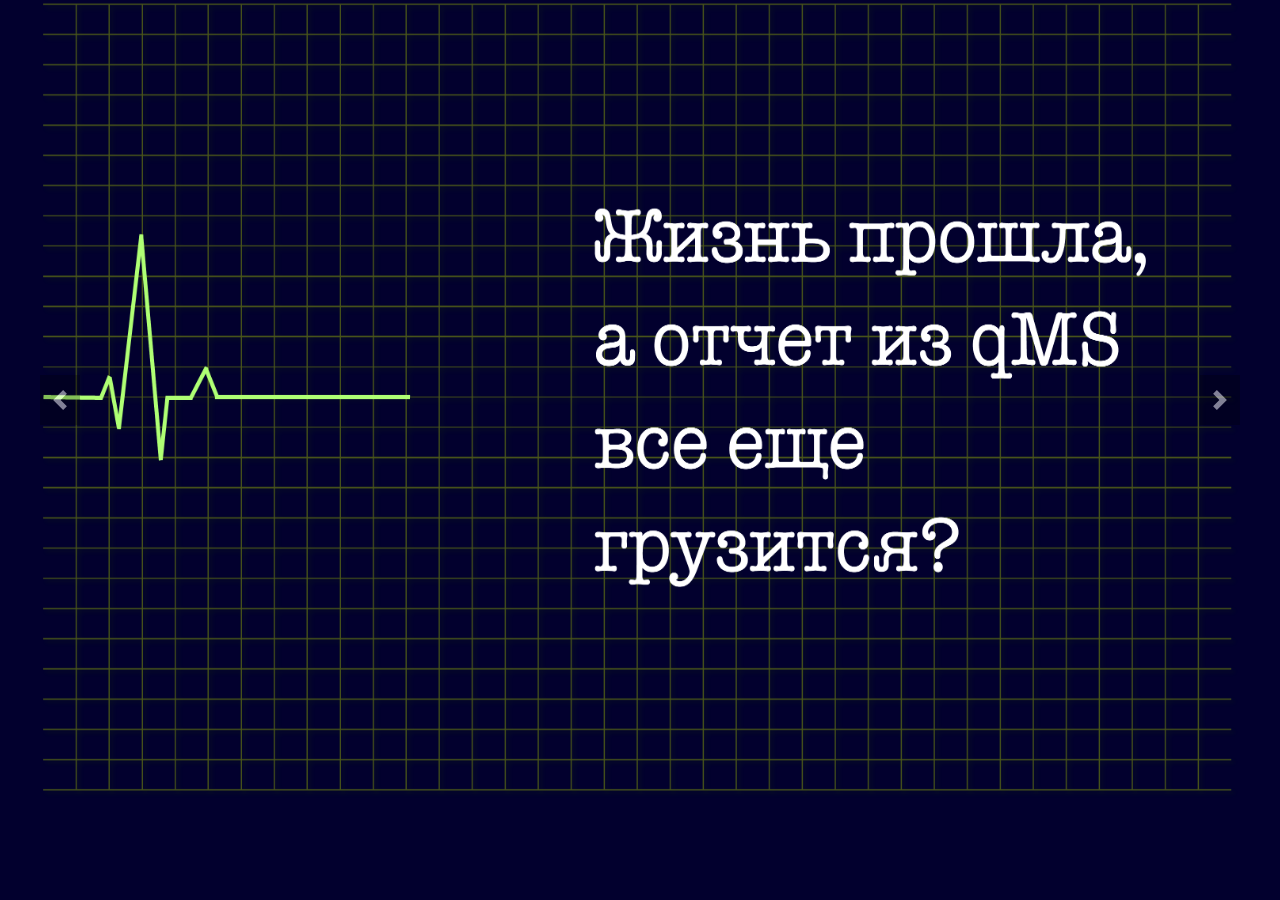
<file: Index.html>
<!DOCTYPE html>
<html>
<head>
          <meta charset="UTF-8">
          <title>qMS</title>
          <link rel="shortcut icon" type="Images/x-icom" href="Images/">
          <link rel="stylesheet" type="text/css" href="Style.css" media="all">
          <link rel="stylesheet" type="text/css" href="Slider.css" media="all">

 

</head>

<body>

  <div class="slider">
    <div class="slider__wrapper">
      <div class="slider__item">
        <div style="height: 800px"> <img style="width: 1200px; height:800px;" src="Images/Слайд 1.png"></div>
      </div>
      <div class="slider__item">
        <div style="height: 800px;"> <img style="width: 1200px; height:800px;" src="Images/Слайд 2.png"></div>
      </div>
      <div class="slider__item">
        <div style="height: 800px;"> <img style="width: 1200px; height:800px;" src="Images/Слайд 3.png"></div>
      </div>
      <div class="slider__item">
        <div style="height: 800px;"> <img style="width: 1200px; height:800px;" src="Images/Слайд 4.png"></div>
      </div>
    </div>
    <a class="slider__control slider__control_left" href="#" role="button"></a>
    <a class="slider__control slider__control_right" href="#" role="button"></a>
  </div>

  <script>
    'use strict';
    var multiItemSlider = (function () {

      function _isElementVisible(element) {
        var rect = element.getBoundingClientRect(),
          vWidth = window.innerWidth || doc.documentElement.clientWidth,
          vHeight = window.innerHeight || doc.documentElement.clientHeight,
          elemFromPoint = function (x, y) { return document.elementFromPoint(x, y) };
        if (rect.right < 0 || rect.bottom < 0
          || rect.left > vWidth || rect.top > vHeight)
          return false;
        return (
          element.contains(elemFromPoint(rect.left, rect.top))
          || element.contains(elemFromPoint(rect.right, rect.top))
          || element.contains(elemFromPoint(rect.right, rect.bottom))
          || element.contains(elemFromPoint(rect.left, rect.bottom))
        );
      }

      return function (selector, config) {
        var
          _mainElement = document.querySelector(selector), // основный элемент блока
          _sliderWrapper = _mainElement.querySelector('.slider__wrapper'), // обертка для .slider-item
          _sliderItems = _mainElement.querySelectorAll('.slider__item'), // элементы (.slider-item)
          _sliderControls = _mainElement.querySelectorAll('.slider__control'), // элементы управления
          _sliderControlLeft = _mainElement.querySelector('.slider__control_left'), // кнопка "LEFT"
          _sliderControlRight = _mainElement.querySelector('.slider__control_right'), // кнопка "RIGHT"
          _wrapperWidth = parseFloat(getComputedStyle(_sliderWrapper).width), // ширина обёртки
          _itemWidth = parseFloat(getComputedStyle(_sliderItems[0]).width), // ширина одного элемента    
          _positionLeftItem = 0, // позиция левого активного элемента
          _transform = 0, // значение транфсофрмации .slider_wrapper
          _step = _itemWidth / _wrapperWidth * 100, // величина шага (для трансформации)
          _items = [], // массив элементов
          _interval = 0,
          _html = _mainElement.innerHTML,
          _states = [
            { active: false, minWidth: 0, count: 1 },
            { active: false, minWidth: 980, count: 2 }
          ],
          _config = {
            isCycling: false, // автоматическая смена слайдов
            direction: 'right', // направление смены слайдов
            interval: 5000, // интервал между автоматической сменой слайдов
            pause: true // устанавливать ли паузу при поднесении курсора к слайдеру
          };

        for (var key in config) {
          if (key in _config) {
            _config[key] = config[key];
          }
        }

        // наполнение массива _items
        _sliderItems.forEach(function (item, index) {
          _items.push({ item: item, position: index, transform: 0 });
        });

        var _setActive = function () {
          var _index = 0;
          var width = parseFloat(document.body.clientWidth);
          _states.forEach(function (item, index, arr) {
            _states[index].active = false;
            if (width >= _states[index].minWidth)
              _index = index;
          });
          _states[_index].active = true;
        }

        var _getActive = function () {
          var _index;
          _states.forEach(function (item, index, arr) {
            if (_states[index].active) {
              _index = index;
            }
          });
          return _index;
        }

        var position = {
          getItemMin: function () {
            var indexItem = 0;
            _items.forEach(function (item, index) {
              if (item.position < _items[indexItem].position) {
                indexItem = index;
              }
            });
            return indexItem;
          },
          getItemMax: function () {
            var indexItem = 0;
            _items.forEach(function (item, index) {
              if (item.position > _items[indexItem].position) {
                indexItem = index;
              }
            });
            return indexItem;
          },
          getMin: function () {
            return _items[position.getItemMin()].position;
          },
          getMax: function () {
            return _items[position.getItemMax()].position;
          }
        }

        var _transformItem = function (direction) {
          var nextItem;
          if (!_isElementVisible(_mainElement)) {
            return;
          }
          if (direction === 'right') {
            _positionLeftItem++;
            if ((_positionLeftItem + _wrapperWidth / _itemWidth - 1) > position.getMax()) {
              nextItem = position.getItemMin();
              _items[nextItem].position = position.getMax() + 1;
              _items[nextItem].transform += _items.length * 100;
              _items[nextItem].item.style.transform = 'translateX(' + _items[nextItem].transform + '%)';
            }
            _transform -= _step;
          }
          if (direction === 'left') {
            _positionLeftItem--;
            if (_positionLeftItem < position.getMin()) {
              nextItem = position.getItemMax();
              _items[nextItem].position = position.getMin() - 1;
              _items[nextItem].transform -= _items.length * 100;
              _items[nextItem].item.style.transform = 'translateX(' + _items[nextItem].transform + '%)';
            }
            _transform += _step;
          }
          _sliderWrapper.style.transform = 'translateX(' + _transform + '%)';
        }

        var _cycle = function (direction) {
          if (!_config.isCycling) {
            return;
          }
          _interval = setInterval(function () {
            _transformItem(direction);
          }, _config.interval);
        }

        // обработчик события click для кнопок "назад" и "вперед"
        var _controlClick = function (e) {
          if (e.target.classList.contains('slider__control')) {
            e.preventDefault();
            var direction = e.target.classList.contains('slider__control_right') ? 'right' : 'left';
            _transformItem(direction);
            clearInterval(_interval);
            _cycle(_config.direction);
          }
        };

        // обработка события изменения видимости страницы
        var _handleVisibilityChange = function () {
          if (document.visibilityState === "hidden") {
            clearInterval(_interval);
          } else {
            clearInterval(_interval);
            _cycle(_config.direction);
          }
        }

        var _refresh = function () {
          clearInterval(_interval);
          _mainElement.innerHTML = _html;
          _sliderWrapper = _mainElement.querySelector('.slider__wrapper');
          _sliderItems = _mainElement.querySelectorAll('.slider__item');
          _sliderControls = _mainElement.querySelectorAll('.slider__control');
          _sliderControlLeft = _mainElement.querySelector('.slider__control_left');
          _sliderControlRight = _mainElement.querySelector('.slider__control_right');
          _wrapperWidth = parseFloat(getComputedStyle(_sliderWrapper).width);
          _itemWidth = parseFloat(getComputedStyle(_sliderItems[0]).width);
          _positionLeftItem = 0;
          _transform = 0;
          _step = _itemWidth / _wrapperWidth * 100;
          _items = [];
          _sliderItems.forEach(function (item, index) {
            _items.push({ item: item, position: index, transform: 0 });
          });
        }

        var _setUpListeners = function () {
          _mainElement.addEventListener('click', _controlClick);
          if (_config.pause && _config.isCycling) {
            _mainElement.addEventListener('mouseenter', function () {
              clearInterval(_interval);
            });
            _mainElement.addEventListener('mouseleave', function () {
              clearInterval(_interval);
              _cycle(_config.direction);
            });
          }
          document.addEventListener('visibilitychange', _handleVisibilityChange, false);
          window.addEventListener('resize', function () {
            var
              _index = 0,
              width = parseFloat(document.body.clientWidth);
            _states.forEach(function (item, index, arr) {
              if (width >= _states[index].minWidth)
                _index = index;
            });
            if (_index !== _getActive()) {
              _setActive();
              _refresh();
            }
          });
        }

        // инициализация
        _setUpListeners();
        if (document.visibilityState === "visible") {
          _cycle(_config.direction);
        }
        _setActive();

        return {
          right: function () { // метод right
            _transformItem('right');
          },
          left: function () { // метод left
            _transformItem('left');
          },
          stop: function () { // метод stop
            _config.isCycling = false;
            clearInterval(_interval);
          },
          cycle: function () { // метод cycle 
            _config.isCycling = true;
            clearInterval(_interval);
            _cycle();
          }
        }

      }
    }());

    var slider = multiItemSlider('.slider', {
      isCycling: true
    })

  </script>
  	
  


</body>
</html>
</file>
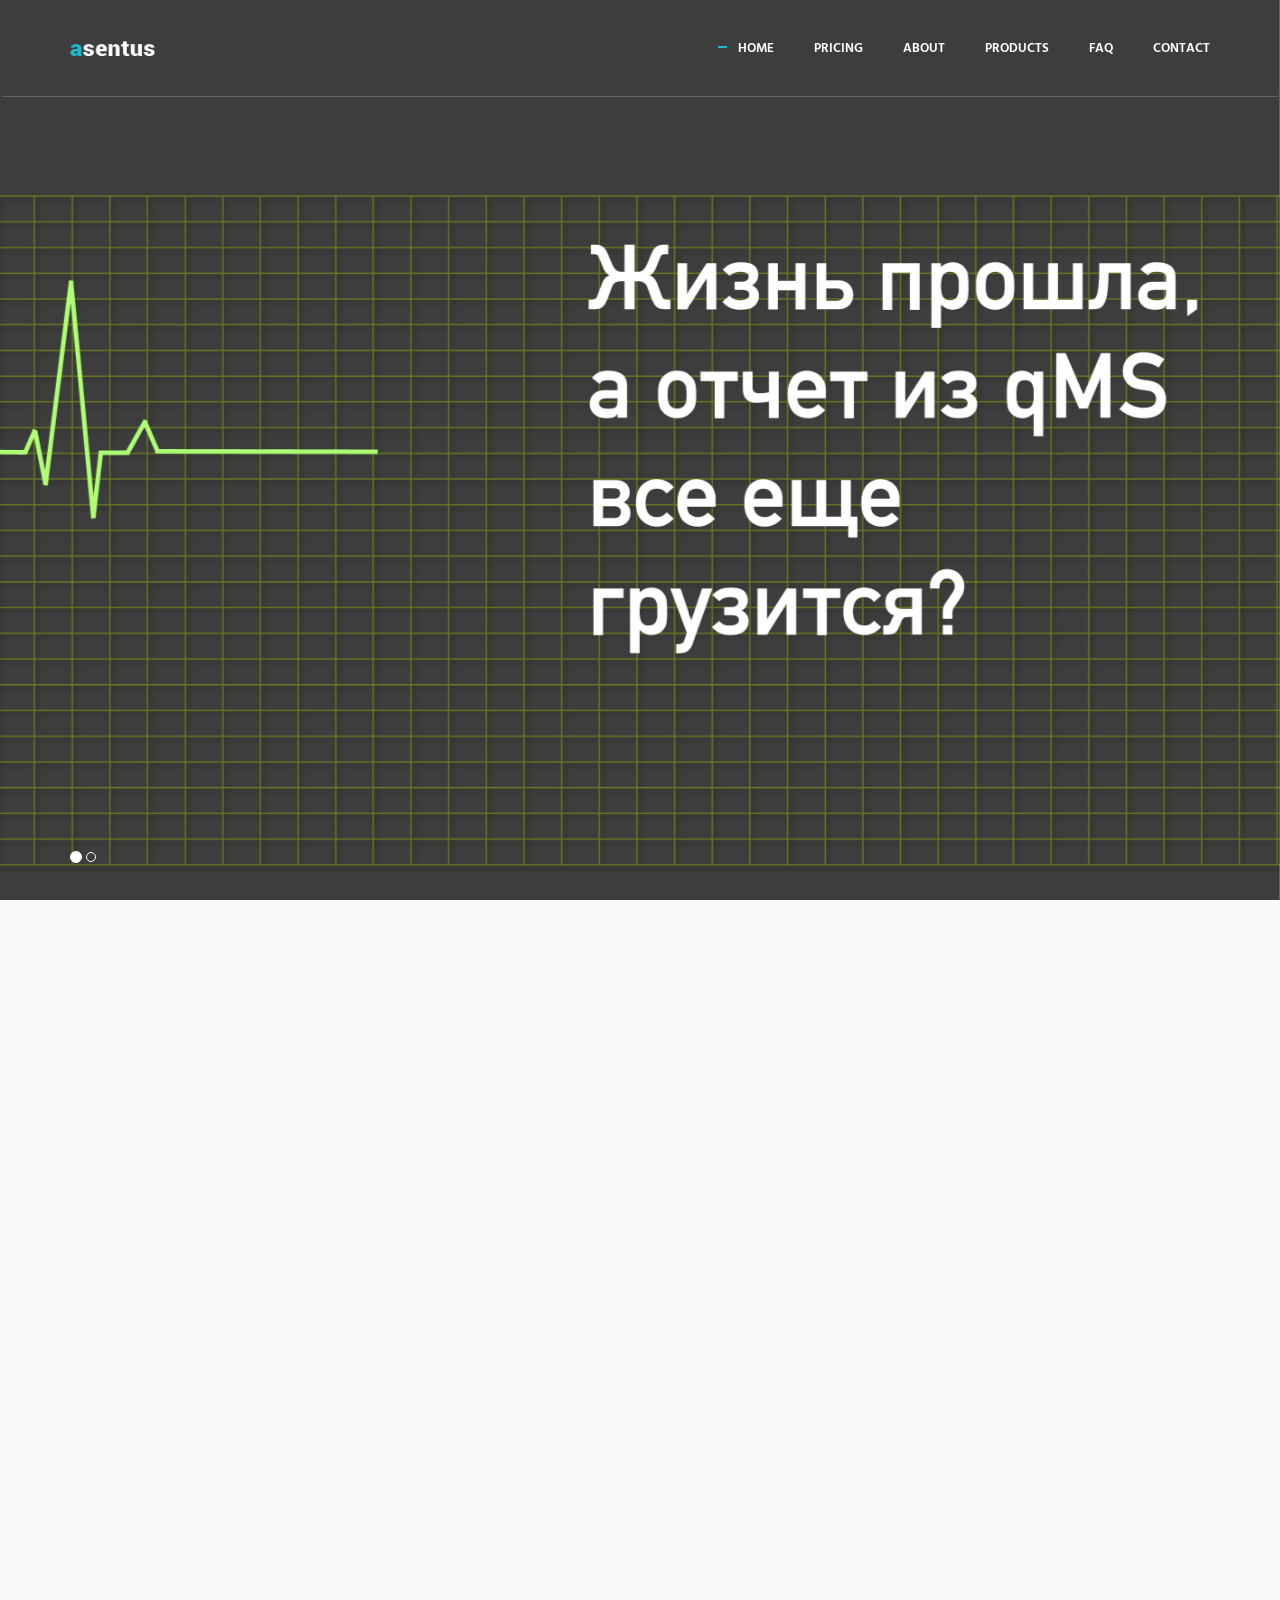
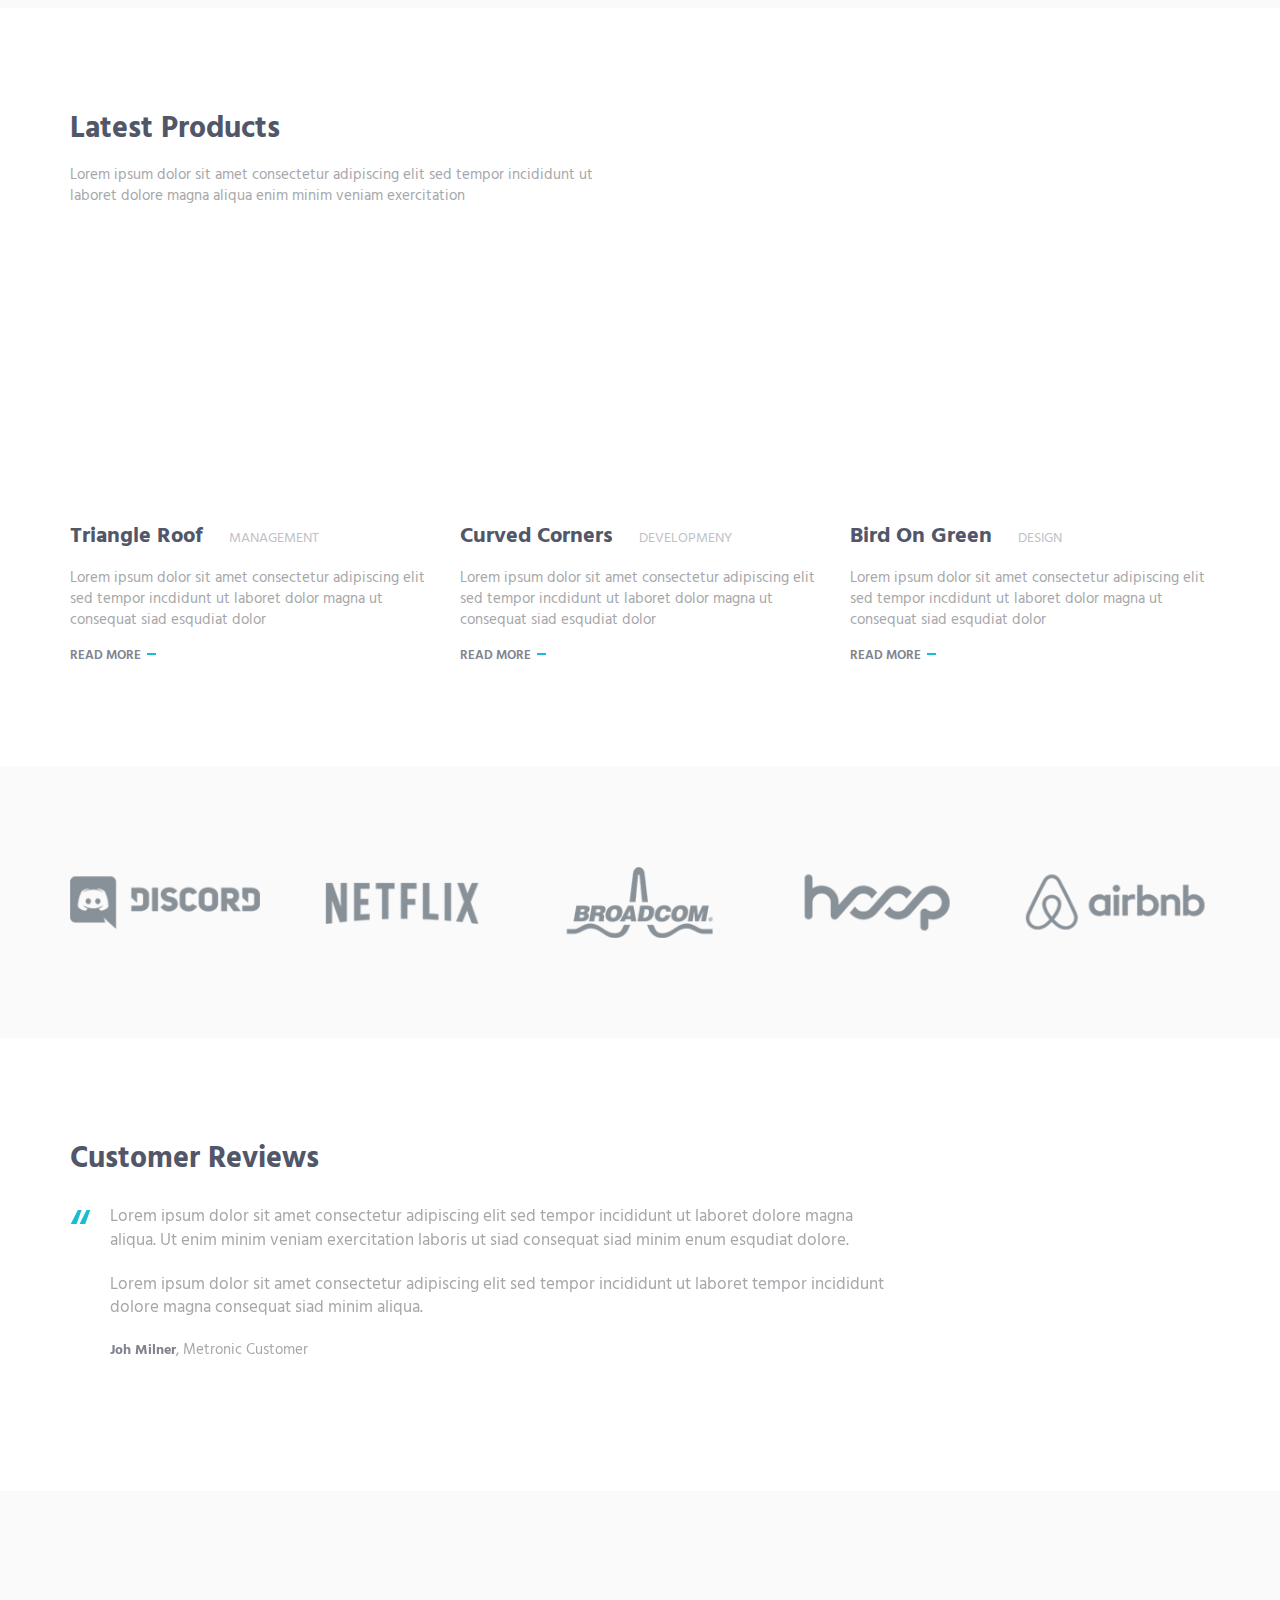
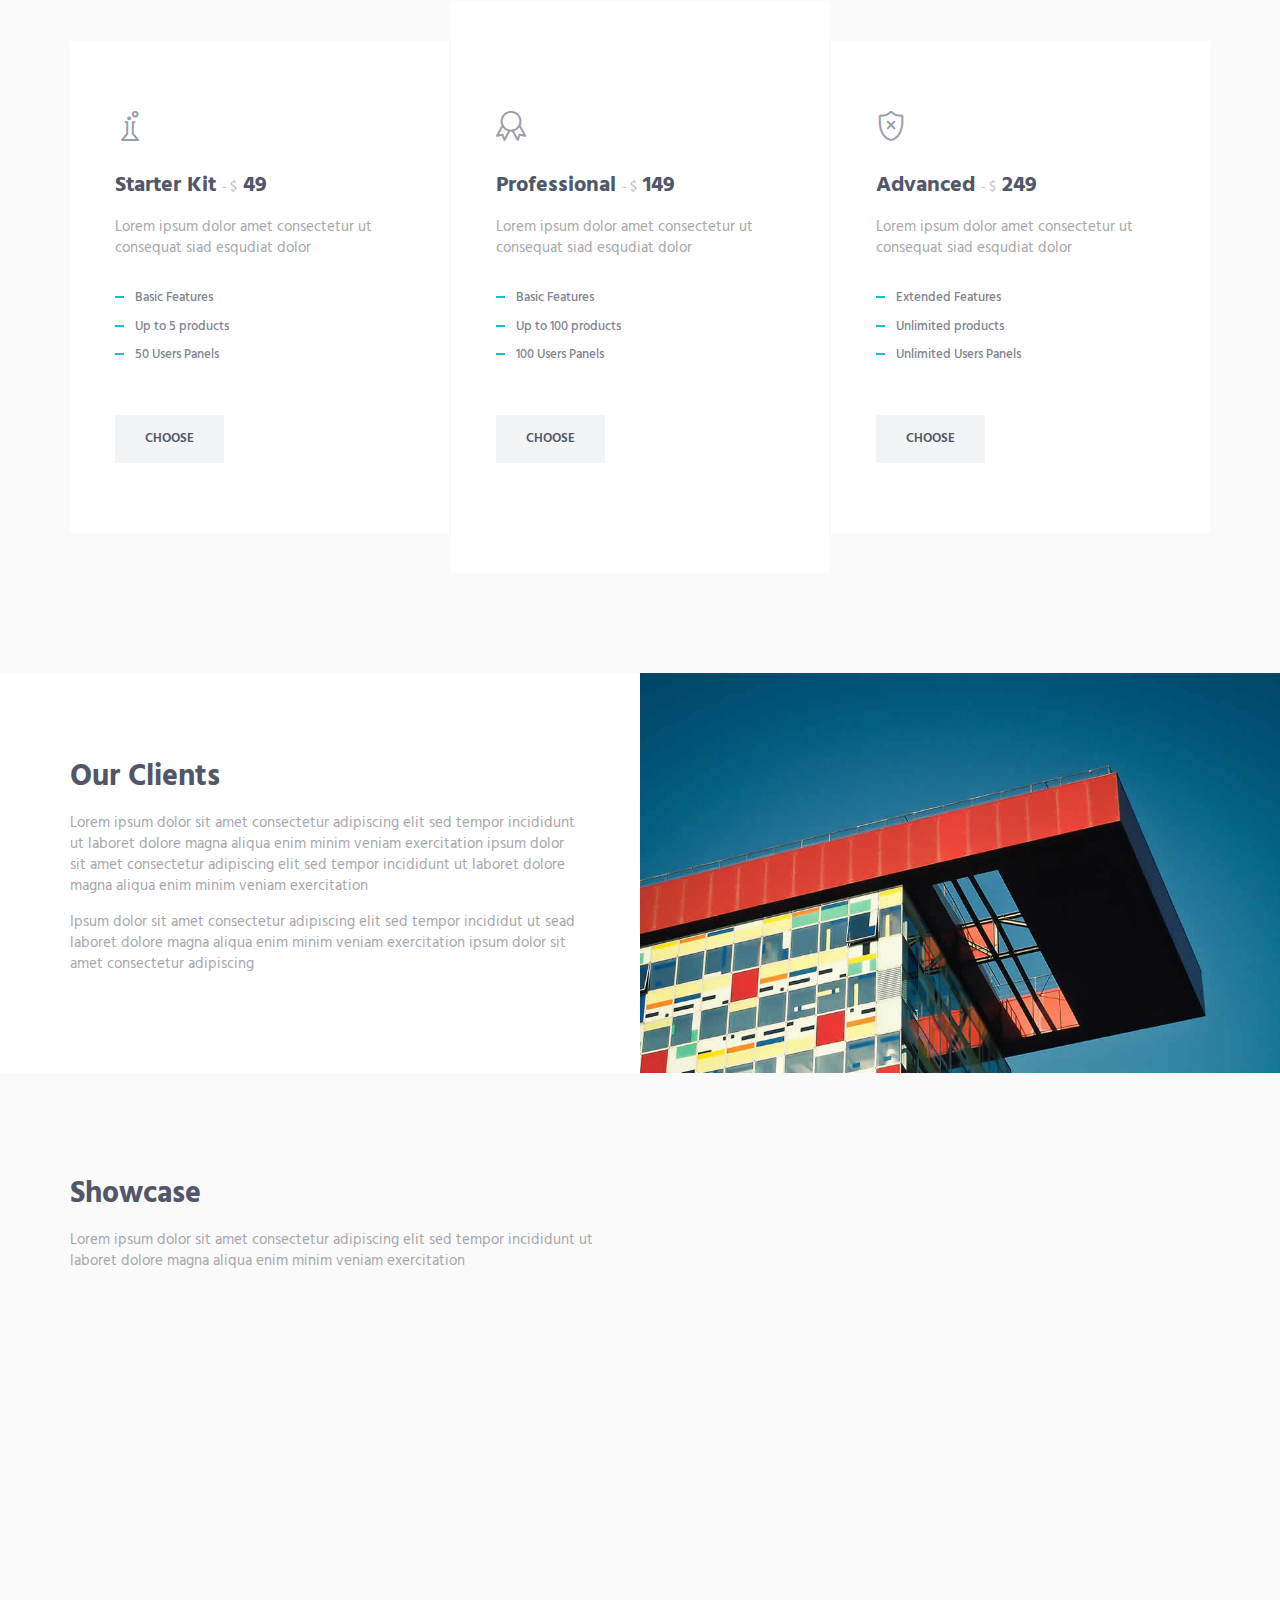
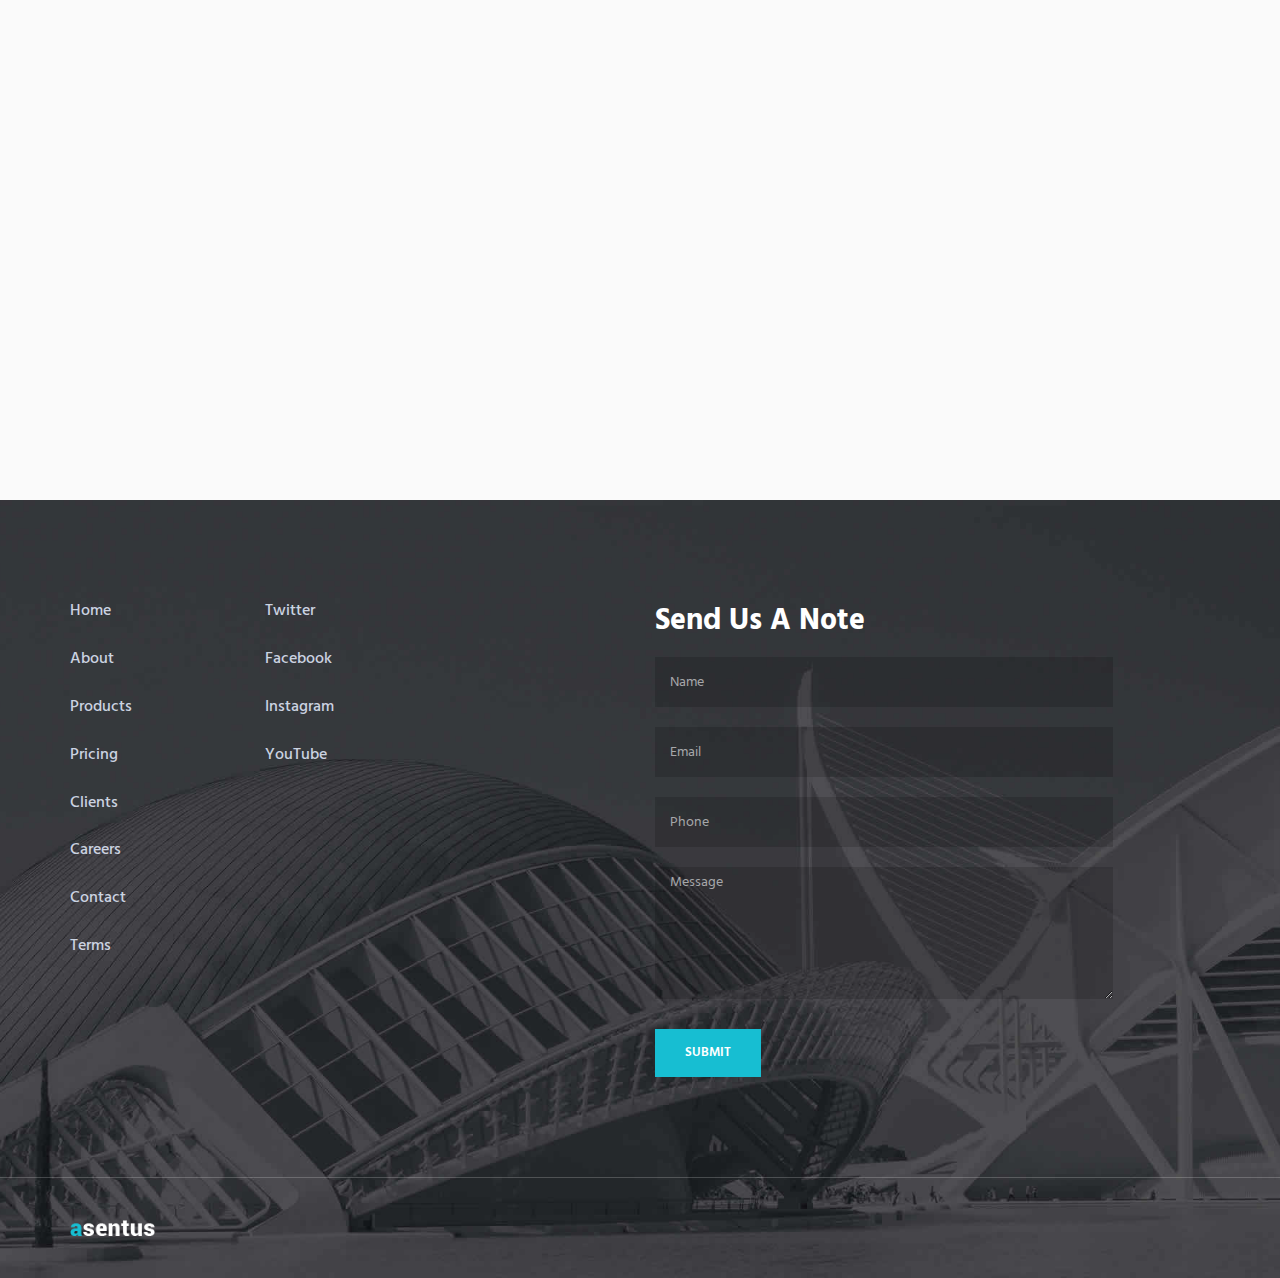
<file: asentus/HTML/index.html>
<!DOCTYPE html>
<!-- ==============================
    Project:        Metronic "Asentus" Frontend Freebie - Responsive HTML Template Based On Twitter Bootstrap 3.3.4
    Version:        1.0
    Author:         KeenThemes
    Primary use:    Corporate, Business Themes.
    Email:          support@keenthemes.com
    Follow:         http://www.twitter.com/keenthemes
    Like:           http://www.facebook.com/keenthemes
    Website:        http://www.keenthemes.com
    Premium:        Premium Metronic Admin Theme: http://themeforest.net/item/metronic-responsive-admin-dashboard-template/4021469?ref=keenthemes
================================== -->
<html lang="en" class="no-js">
    <!-- BEGIN HEAD -->
    <head>
        <meta charset="utf-8"/>
        <title>Metronic "Asentus" Frontend Freebie</title>
        <meta http-equiv="X-UA-Compatible" content="IE=edge">
        <meta content="width=device-width, initial-scale=1" name="viewport"/>
        <meta content="" name="description"/>
        <meta content="" name="author"/>

        <!-- GLOBAL MANDATORY STYLES -->
        <link href="http://fonts.googleapis.com/css?family=Hind:300,400,500,600,700" rel="stylesheet" type="text/css">
        <link href="vendor/simple-line-icons/simple-line-icons.min.css" rel="stylesheet" type="text/css"/>
        <link href="vendor/bootstrap/css/bootstrap.min.css" rel="stylesheet" type="text/css"/>

        <!-- PAGE LEVEL PLUGIN STYLES -->
        <link href="css/animate.css" rel="stylesheet">
        <link href="vendor/swiper/css/swiper.min.css" rel="stylesheet" type="text/css"/>

        <!-- THEME STYLES -->
        <link href="css/layout.min.css" rel="stylesheet" type="text/css"/>

        <!-- Favicon -->
        <link rel="shortcut icon" href="favicon.ico"/>
    </head>
    <!-- END HEAD -->

    <!-- BODY -->
    <body>

        <!--========== HEADER ==========-->
        <header class="header navbar-fixed-top">
            <!-- Navbar -->
            <nav class="navbar" role="navigation">
                <div class="container">
                    <!-- Brand and toggle get grouped for better mobile display -->
                    <div class="menu-container">
                        <button type="button" class="navbar-toggle" data-toggle="collapse" data-target=".nav-collapse">
                            <span class="sr-only">Toggle navigation</span>
                            <span class="toggle-icon"></span>
                        </button>

                        <!-- Logo -->
                        <div class="logo">
                            <a class="logo-wrap" href="index.html">
                                <img class="logo-img logo-img-main" src="img/logo.png" alt="Asentus Logo">
                                <img class="logo-img logo-img-active" src="img/logo-dark.png" alt="Asentus Logo">
                            </a>
                        </div>
                        <!-- End Logo -->
                    </div>

                    <!-- Collect the nav links, forms, and other content for toggling -->
                    <div class="collapse navbar-collapse nav-collapse">
                        <div class="menu-container">
                            <ul class="navbar-nav navbar-nav-right">
                                <li class="nav-item"><a class="nav-item-child nav-item-hover active" href="index.html">Home</a></li>
                                <li class="nav-item"><a class="nav-item-child nav-item-hover" href="pricing.html">Pricing</a></li>
                                <li class="nav-item"><a class="nav-item-child nav-item-hover" href="about.html">About</a></li>
                                <li class="nav-item"><a class="nav-item-child nav-item-hover" href="products.html">Products</a></li>
                                <li class="nav-item"><a class="nav-item-child nav-item-hover" href="faq.html">FAQ</a></li>
                                <li class="nav-item"><a class="nav-item-child nav-item-hover" href="contact.html">Contact</a></li>
                            </ul>
                        </div>
                    </div>
                    <!-- End Navbar Collapse -->
                </div>
            </nav>
            <!-- Navbar -->
        </header>
        <!--========== END HEADER ==========-->

        <!--========== SLIDER ==========-->
        <div id="carousel-example-generic" class="carousel slide" data-ride="carousel">
            <div class="container">
                <!-- Indicators -->
                <ol class="carousel-indicators">
                    <li data-target="#carousel-example-generic" data-slide-to="0" class="active"></li>
                    <li data-target="#carousel-example-generic" data-slide-to="1"></li>
                </ol>
            </div>

            <!-- Wrapper for slides -->
            <div class="carousel-inner" role="listbox">
                <div class="item active">
                    <img class="img-responsive" src="img/1920x1080/Слайд1.png" alt="Slider Image">
                    <div class="container">
                        <div class="carousel-centered">
                            <div class="margin-b-40">
                                <h1 class="carousel-title"></h1><!--========== Заголовок слайда ==========-->
                                <p></p><!--========== Описание к слайду ==========-->
                            </div>
                        </div>
                    </div>
                </div>
                <div class="item">
                    <img class="img-responsive" src="img/1920x1080/02.jpg" alt="Slider Image">
                    <div class="container">
                        <div class="carousel-centered">
                            <div class="margin-b-40">
                                <h2 class="carousel-title"></h2> <!--========== Заголовок слайда ==========-->
                                <p></p> <!--========== Описание к слайду ==========-->
                            </div>
                        </div>
                    </div>
                </div>
            </div>
        </div>
        <!--========== SLIDER ==========-->

        <!--========== PAGE LAYOUT ==========-->
        <!-- Service -->
        <div class="bg-color-sky-light" data-auto-height="true">
            <div class="content-lg container">
                <div class="row row-space-1 margin-b-2">
                    <div class="col-sm-4 sm-margin-b-2">
                        <div class="wow fadeInLeft" data-wow-duration=".3" data-wow-delay=".3s">
                            <div class="service" data-height="height">
                                <div class="service-element">
                                    <i class="service-icon icon-chemistry"></i>
                                </div>
                                <div class="service-info">
                                    <h3>Art Of Coding</h3>
                                    <p class="margin-b-5">Lorem ipsum dolor amet consectetur ut consequat siad esqudiat dolor</p>
                                </div>
                                <a href="#" class="content-wrapper-link"></a>    
                            </div>
                        </div>
                    </div>
                    <div class="col-sm-4 sm-margin-b-2">
                        <div class="wow fadeInLeft" data-wow-duration=".3" data-wow-delay=".2s">
                            <div class="service" data-height="height">
                                <div class="service-element">
                                    <i class="service-icon icon-screen-tablet"></i>
                                </div>
                                <div class="service-info">
                                    <h3>Responsive Design</h3>
                                    <p class="margin-b-5">Lorem ipsum dolor amet consectetur ut consequat siad esqudiat dolor</p>
                                </div>
                                <a href="#" class="content-wrapper-link"></a>    
                            </div>
                        </div>
                    </div>
                    <div class="col-sm-4">
                        <div class="wow fadeInLeft" data-wow-duration=".3" data-wow-delay=".1s">
                            <div class="service" data-height="height">
                                <div class="service-element">
                                    <i class="service-icon icon-badge"></i>
                                </div>
                                <div class="service-info">
                                    <h3>Feature Reach</h3>
                                    <p class="margin-b-5">Lorem ipsum dolor amet consectetur ut consequat siad esqudiat dolor</p>
                                </div>
                                <a href="#" class="content-wrapper-link"></a>    
                            </div>
                        </div>
                    </div>
                </div>
                <!--// end row -->

                <div class="row row-space-1">
                    <div class="col-sm-4 sm-margin-b-2">
                        <div class="wow fadeInLeft" data-wow-duration=".3" data-wow-delay=".4s">
                            <div class="service" data-height="height">
                                <div class="service-element">
                                    <i class="service-icon icon-notebook"></i>
                                </div>
                                <div class="service-info">
                                    <h3>Useful Documentation</h3>
                                    <p class="margin-b-5">Lorem ipsum dolor amet consectetur ut consequat siad esqudiat dolor</p>
                                </div>
                                <a href="#" class="content-wrapper-link"></a>    
                            </div>
                        </div>
                    </div>
                    <div class="col-sm-4 sm-margin-b-2">
                        <div class="wow fadeInLeft" data-wow-duration=".3" data-wow-delay=".5s">
                            <div class="service" data-height="height">
                                <div class="service-element">
                                    <i class="service-icon icon-speedometer"></i>
                                </div>
                                <div class="service-info">
                                    <h3>Fast Delivery</h3>
                                    <p class="margin-b-5">Lorem ipsum dolor amet consectetur ut consequat siad esqudiat dolor</p>
                                </div>
                                <a href="#" class="content-wrapper-link"></a>    
                            </div>
                        </div>
                    </div>
                    <div class="col-sm-4">
                        <div class="wow fadeInLeft" data-wow-duration=".3" data-wow-delay=".6s">
                            <div class="service" data-height="height">
                                <div class="service-element">
                                    <i class="service-icon icon-badge"></i>
                                </div>
                                <div class="service-info">
                                    <h3>Free Plugins</h3>
                                    <p class="margin-b-5">Lorem ipsum dolor amet consectetur ut consequat siad esqudiat dolor</p>
                                </div>
                                <a href="#" class="content-wrapper-link"></a>    
                            </div>
                        </div>
                    </div>
                </div>
                <!--// end row -->
            </div>
        </div>
        <!-- End Service -->

        <!-- Latest Products -->
        <div class="content-lg container">
            <div class="row margin-b-40">
                <div class="col-sm-6">
                    <h2>Latest Products</h2>
                    <p>Lorem ipsum dolor sit amet consectetur adipiscing elit sed tempor incididunt ut laboret dolore magna aliqua enim minim veniam exercitation</p>
                </div>
            </div>
            <!--// end row -->

            <div class="row">
                <!-- Latest Products -->
                <div class="col-sm-4 sm-margin-b-50">
                    <div class="margin-b-20">
                        <div class="wow zoomIn" data-wow-duration=".3" data-wow-delay=".1s">
                            <img class="img-responsive" src="img/970x647/01.jpg" alt="Latest Products Image">
                        </div>
                    </div>
                    <h4><a href="#">Triangle Roof</a> <span class="text-uppercase margin-l-20">Management</span></h4>
                    <p>Lorem ipsum dolor sit amet consectetur adipiscing elit sed tempor incdidunt ut laboret dolor magna ut consequat siad esqudiat dolor</p>
                    <a class="link" href="#">Read More</a>
                </div>
                <!-- End Latest Products -->

                <!-- Latest Products -->
                <div class="col-sm-4 sm-margin-b-50">
                    <div class="margin-b-20">
                        <div class="wow zoomIn" data-wow-duration=".3" data-wow-delay=".1s">
                            <img class="img-responsive" src="img/970x647/02.jpg" alt="Latest Products Image">
                        </div>
                    </div>
                    <h4><a href="#">Curved Corners</a> <span class="text-uppercase margin-l-20">Developmeny</span></h4>
                    <p>Lorem ipsum dolor sit amet consectetur adipiscing elit sed tempor incdidunt ut laboret dolor magna ut consequat siad esqudiat dolor</p>
                    <a class="link" href="#">Read More</a>
                </div>
                <!-- End Latest Products -->

                <!-- Latest Products -->
                <div class="col-sm-4 sm-margin-b-50">
                    <div class="margin-b-20">
                        <div class="wow zoomIn" data-wow-duration=".3" data-wow-delay=".1s">
                            <img class="img-responsive" src="img/970x647/03.jpg" alt="Latest Products Image">
                        </div>
                    </div>
                    <h4><a href="#">Bird On Green</a> <span class="text-uppercase margin-l-20">Design</span></h4>
                    <p>Lorem ipsum dolor sit amet consectetur adipiscing elit sed tempor incdidunt ut laboret dolor magna ut consequat siad esqudiat dolor</p>
                    <a class="link" href="#">Read More</a>
                </div>
                <!-- End Latest Products -->
            </div>
            <!--// end row -->
        </div>
        <!-- End Latest Products -->

        <!-- Clients -->
        <div class="bg-color-sky-light">
            <div class="content-lg container">
                <!-- Swiper Clients -->
                <div class="swiper-slider swiper-clients">
                    <!-- Swiper Wrapper -->
                    <div class="swiper-wrapper">
                        <div class="swiper-slide">
                            <img class="swiper-clients-img" src="img/clients/01.png" alt="Clients Logo">
                        </div>
                        <div class="swiper-slide">
                            <img class="swiper-clients-img" src="img/clients/02.png" alt="Clients Logo">
                        </div>
                        <div class="swiper-slide">
                            <img class="swiper-clients-img" src="img/clients/03.png" alt="Clients Logo">
                        </div>
                        <div class="swiper-slide">
                            <img class="swiper-clients-img" src="img/clients/04.png" alt="Clients Logo">
                        </div>
                        <div class="swiper-slide">
                            <img class="swiper-clients-img" src="img/clients/05.png" alt="Clients Logo">
                        </div>
                        <div class="swiper-slide">
                            <img class="swiper-clients-img" src="img/clients/06.png" alt="Clients Logo">
                        </div>
                    </div>
                    <!-- End Swiper Wrapper -->
                </div>
                <!-- End Swiper Clients -->
            </div>
        </div>
        <!-- End Clients -->

        <!-- Testimonials -->
        <div class="content-lg container">
            <div class="row">
                <div class="col-sm-9">
                    <h2>Customer Reviews</h2>

                    <!-- Swiper Testimonials -->
                    <div class="swiper-slider swiper-testimonials">
                        <!-- Swiper Wrapper -->
                        <div class="swiper-wrapper">
                            <div class="swiper-slide">
                                <blockquote class="blockquote">
                                    <div class="margin-b-20">
                                        Lorem ipsum dolor sit amet consectetur adipiscing elit sed tempor incididunt ut laboret dolore magna aliqua. Ut enim minim veniam exercitation laboris ut siad consequat siad minim enum esqudiat dolore.
                                    </div>
                                    <div class="margin-b-20">
                                        Lorem ipsum dolor sit amet consectetur adipiscing elit sed tempor incididunt ut laboret tempor incididunt dolore magna consequat siad minim aliqua.
                                    </div>
                                    <p><span class="fweight-700 color-link">Joh Milner</span>, Metronic Customer</p>
                                </blockquote>
                            </div>
                            <div class="swiper-slide">
                                <blockquote class="blockquote">
                                    <div class="margin-b-20">
                                        Duis aute irure dolor in reprehenderit in voluptate velit esse cillum dolore eu fugiat nulla pariatur. Excepteur sint occaecat cupidatat non proident, sunt in culpa qui officia deserunt mollit anim id est laborum.
                                    </div>
                                    <div class="margin-b-20">
                                        Ut enim ad minim veniam, quis nostrud exercitation ullamco laboris nisi ut aliquip ex ea commodo consequat.
                                    </div>
                                    <p><span class="fweight-700 color-link">Alex Clarson</span>, Metronic Customer</p>
                                </blockquote>
                            </div>
                        </div>
                        <!-- End Swiper Wrapper -->

                        <!-- Pagination -->
                        <div class="swiper-testimonials-pagination"></div>
                    </div>
                    <!-- End Swiper Testimonials -->
                </div>
            </div>
            <!--// end row -->
        </div>
        <!-- End Testimonials -->

        <!-- Pricing -->
        <div class="bg-color-sky-light">
            <div class="content-lg container">
                <div class="row row-space-1">
                    <div class="col-sm-4 sm-margin-b-2">
                        <!-- Pricing -->
                        <div class="pricing">
                            <div class="margin-b-30">
                                <i class="pricing-icon icon-chemistry"></i>
                                <h3>Starter Kit <span> - $</span> 49</h3>
                                <p>Lorem ipsum dolor amet consectetur ut consequat siad esqudiat dolor</p>
                            </div>
                            <ul class="list-unstyled pricing-list margin-b-50">
                                <li class="pricing-list-item">Basic Features</li>
                                <li class="pricing-list-item">Up to 5 products</li>
                                <li class="pricing-list-item">50 Users Panels</li>
                            </ul>
                            <a href="pricing.html" class="btn-theme btn-theme-sm btn-default-bg text-uppercase">Choose</a>
                        </div>
                        <!-- End Pricing -->
                    </div>
                    <div class="col-sm-4 sm-margin-b-2">
                        <!-- Pricing -->
                        <div class="pricing pricing-active">
                            <div class="margin-b-30">
                                <i class="pricing-icon icon-badge"></i>
                                <h3>Professional <span> - $</span> 149</h3>
                                <p>Lorem ipsum dolor amet consectetur ut consequat siad esqudiat dolor</p>
                            </div>
                            <ul class="list-unstyled pricing-list margin-b-50">
                                <li class="pricing-list-item">Basic Features</li>
                                <li class="pricing-list-item">Up to 100 products</li>
                                <li class="pricing-list-item">100 Users Panels</li>
                            </ul>
                            <a href="pricing.html" class="btn-theme btn-theme-sm btn-default-bg text-uppercase">Choose</a>
                        </div>
                        <!-- End Pricing -->
                    </div>
                    <div class="col-sm-4">
                        <!-- Pricing -->
                        <div class="pricing">
                            <div class="margin-b-30">
                                <i class="pricing-icon icon-shield"></i>
                                <h3>Advanced <span> - $</span> 249</h3>
                                <p>Lorem ipsum dolor amet consectetur ut consequat siad esqudiat dolor</p>
                            </div>
                            <ul class="list-unstyled pricing-list margin-b-50">
                                <li class="pricing-list-item">Extended Features</li>
                                <li class="pricing-list-item">Unlimited products</li>
                                <li class="pricing-list-item">Unlimited Users Panels</li>
                            </ul>
                            <a href="pricing.html" class="btn-theme btn-theme-sm btn-default-bg text-uppercase">Choose</a>
                        </div>
                        <!-- End Pricing -->
                    </div>
                </div>
                <!--// end row -->
            </div>
        </div>
        <!-- End Pricing -->

        <!-- Promo Section -->
        <div class="promo-section overflow-h">
            <div class="container">
                <div class="clearfix">
                    <div class="ver-center">
                        <div class="ver-center-aligned">
                            <div class="promo-section-col">
                                <h2>Our Clients</h2>
                                <p>Lorem ipsum dolor sit amet consectetur adipiscing elit sed tempor incididunt ut laboret dolore magna aliqua enim minim veniam exercitation ipsum dolor sit amet consectetur adipiscing elit sed tempor incididunt ut laboret dolore magna aliqua enim minim veniam exercitation</p>
                                <p>Ipsum dolor sit amet consectetur adipiscing elit sed tempor incididut ut sead laboret dolore magna aliqua enim minim veniam exercitation ipsum dolor sit amet consectetur adipiscing</p>
                            </div>
                        </div>
                    </div>
                </div>
            </div>
            <div class="promo-section-img-right">
                <img class="img-responsive" src="img/970x970/01.jpg" alt="Content Image">
            </div>
        </div>
        <!-- End Promo Section -->

        <!-- Work -->
        <div class="bg-color-sky-light overflow-h">
            <div class="content-lg container">
                <div class="row margin-b-40">
                    <div class="col-sm-6">
                        <h2>Showcase</h2>
                        <p>Lorem ipsum dolor sit amet consectetur adipiscing elit sed tempor incididunt ut laboret dolore magna aliqua enim minim veniam exercitation</p>
                    </div>
                </div>
                <!--// end row -->

                <!-- Masonry Grid -->
                <div class="masonry-grid">
                    <div class="masonry-grid-sizer col-xs-6 col-sm-6 col-md-1"></div>
                    <div class="masonry-grid-item col-xs-12 col-sm-6 col-md-8">
                        <!-- Work -->
                        <div class="work wow fadeInUp" data-wow-duration=".3" data-wow-delay=".1s">
                            <div class="work-overlay">
                                <img class="full-width img-responsive" src="img/800x400/01.jpg" alt="Portfolio Image">
                            </div>
                            <div class="work-content">
                                <h3 class="color-white margin-b-5">Art Of Coding</h3>
                                <p class="color-white margin-b-0">Lorem ipsum dolor sit amet consectetur adipiscing</p>
                            </div>
                            <a class="content-wrapper-link" href="#"></a>
                        </div>
                        <!-- End Work -->
                    </div>
                    <div class="masonry-grid-item col-xs-6 col-sm-6 col-md-4">
                        <!-- Work -->
                        <div class="work wow fadeInUp" data-wow-duration=".3" data-wow-delay=".2s">
                            <div class="work-overlay">
                                <img class="full-width img-responsive" src="img/397x400/01.jpg" alt="Portfolio Image">
                            </div>
                            <div class="work-content">
                                <h3 class="color-white margin-b-5">Clean Design</h3>
                                <p class="color-white margin-b-0">Lorem ipsum dolor sit amet consectetur adipiscing</p>
                            </div>
                            <a class="content-wrapper-link" href="#"></a>
                        </div>
                        <!-- End Work -->
                    </div>
                    <div class="masonry-grid-item col-xs-6 col-sm-6 col-md-4">
                        <!-- Work -->
                        <div class="work wow fadeInUp" data-wow-duration=".3" data-wow-delay=".3s">
                            <div class="work-overlay">
                                <img class="full-width img-responsive" src="img/397x300/01.jpg" alt="Portfolio Image">
                            </div>
                            <div class="work-content">
                                <h3 class="color-white margin-b-5">Clean Design</h3>
                                <p class="color-white margin-b-0">Lorem ipsum dolor sit amet consectetur adipiscing</p>
                            </div>
                            <a class="content-wrapper-link" href="#"></a>
                        </div>
                        <!-- End Work -->
                    </div>
                    <div class="masonry-grid-item col-xs-6 col-sm-6 col-md-4">
                        <!-- Work -->
                        <div class="work wow fadeInUp" data-wow-duration=".3" data-wow-delay=".4s">
                            <div class="work-overlay">
                                <img class="full-width img-responsive" src="img/397x300/02.jpg" alt="Portfolio Image">
                            </div>
                            <div class="work-content">
                                <h3 class="color-white margin-b-5">Clean Design</h3>
                                <p class="color-white margin-b-0">Lorem ipsum dolor sit amet consectetur adipiscing</p>
                            </div>
                            <a class="content-wrapper-link" href="#"></a>
                        </div>
                        <!-- End Work -->
                    </div>
                    <div class="masonry-grid-item col-xs-6 col-sm-6 col-md-4">
                        <!-- Work -->
                        <div class="work wow fadeInUp" data-wow-duration=".3" data-wow-delay=".5s">
                            <div class="work-overlay">
                                <img class="full-width img-responsive" src="img/397x300/03.jpg" alt="Portfolio Image">
                            </div>
                            <div class="work-content">
                                <h3 class="color-white margin-b-5">Clean Design</h3>
                                <p class="color-white margin-b-0">Lorem ipsum dolor sit amet consectetur adipiscing</p>
                            </div>
                            <a class="content-wrapper-link" href="#"></a>
                        </div>
                        <!-- End Work -->
                    </div>
                </div>
                <!-- End Masonry Grid -->
            </div>
        </div>
        <!-- End Work -->
        <!--========== END PAGE LAYOUT ==========-->

        <!--========== FOOTER ==========-->
        <footer class="footer">
            <!-- Links -->
            <div class="footer-seperator">
                <div class="content-lg container">
                    <div class="row">
                        <div class="col-sm-2 sm-margin-b-50">
                            <!-- List -->
                            <ul class="list-unstyled footer-list">
                                <li class="footer-list-item"><a class="footer-list-link" href="#">Home</a></li>
                                <li class="footer-list-item"><a class="footer-list-link" href="#">About</a></li>
                                <li class="footer-list-item"><a class="footer-list-link" href="#">Products</a></li>
                                <li class="footer-list-item"><a class="footer-list-link" href="#">Pricing</a></li>
                                <li class="footer-list-item"><a class="footer-list-link" href="#">Clients</a></li>
                                <li class="footer-list-item"><a class="footer-list-link" href="#">Careers</a></li>
                                <li class="footer-list-item"><a class="footer-list-link" href="#">Contact</a></li>
                                <li class="footer-list-item"><a class="footer-list-link" href="#">Terms</a></li>
                            </ul>
                            <!-- End List -->
                        </div>
                        <div class="col-sm-4 sm-margin-b-30">
                            <!-- List -->
                            <ul class="list-unstyled footer-list">
                                <li class="footer-list-item"><a class="footer-list-link" href="#">Twitter</a></li>
                                <li class="footer-list-item"><a class="footer-list-link" href="#">Facebook</a></li>
                                <li class="footer-list-item"><a class="footer-list-link" href="#">Instagram</a></li>
                                <li class="footer-list-item"><a class="footer-list-link" href="#">YouTube</a></li>
                            </ul>
                            <!-- End List -->
                        </div>
                        <div class="col-sm-5 sm-margin-b-30">
                            <h2 class="color-white">Send Us A Note</h2>
                            <input type="text" class="form-control footer-input margin-b-20" placeholder="Name" required>
                            <input type="email" class="form-control footer-input margin-b-20" placeholder="Email" required>
                            <input type="text" class="form-control footer-input margin-b-20" placeholder="Phone" required>
                            <textarea class="form-control footer-input margin-b-30" rows="6" placeholder="Message" required></textarea>
                            <button type="submit" class="btn-theme btn-theme-sm btn-base-bg text-uppercase">Submit</button>
                        </div>
                    </div>
                    <!--// end row -->
                </div>
            </div>
            <!-- End Links -->

            <!-- Copyright -->
            <div class="content container">
                <div class="row">
                    <div class="col-xs-6">
                        <img class="footer-logo" src="img/logo.png" alt="Asentus Logo">
                    </div>
                
                </div>
                <!--// end row -->
            </div>
            <!-- End Copyright -->
        </footer>
        <!--========== END FOOTER ==========-->

        <!-- Back To Top -->
        <a href="javascript:void(0);" class="js-back-to-top back-to-top">Top</a>

        <!-- JAVASCRIPTS(Load javascripts at bottom, this will reduce page load time) -->
        <!-- CORE PLUGINS -->
        <script src="vendor/jquery.min.js" type="text/javascript"></script>
        <script src="vendor/jquery-migrate.min.js" type="text/javascript"></script>
        <script src="vendor/bootstrap/js/bootstrap.min.js" type="text/javascript"></script>

        <!-- PAGE LEVEL PLUGINS -->
        <script src="vendor/jquery.easing.js" type="text/javascript"></script>
        <script src="vendor/jquery.back-to-top.js" type="text/javascript"></script>
        <script src="vendor/jquery.smooth-scroll.js" type="text/javascript"></script>
        <script src="vendor/jquery.wow.min.js" type="text/javascript"></script>
        <script src="vendor/swiper/js/swiper.jquery.min.js" type="text/javascript"></script>
        <script src="vendor/masonry/jquery.masonry.pkgd.min.js" type="text/javascript"></script>
        <script src="vendor/masonry/imagesloaded.pkgd.min.js" type="text/javascript"></script>

        <!-- PAGE LEVEL SCRIPTS -->
        <script src="js/layout.min.js" type="text/javascript"></script>
        <script src="js/components/wow.min.js" type="text/javascript"></script>
        <script src="js/components/swiper.min.js" type="text/javascript"></script>
        <script src="js/components/masonry.min.js" type="text/javascript"></script>

    </body>
    <!-- END BODY -->
</html>
</file>
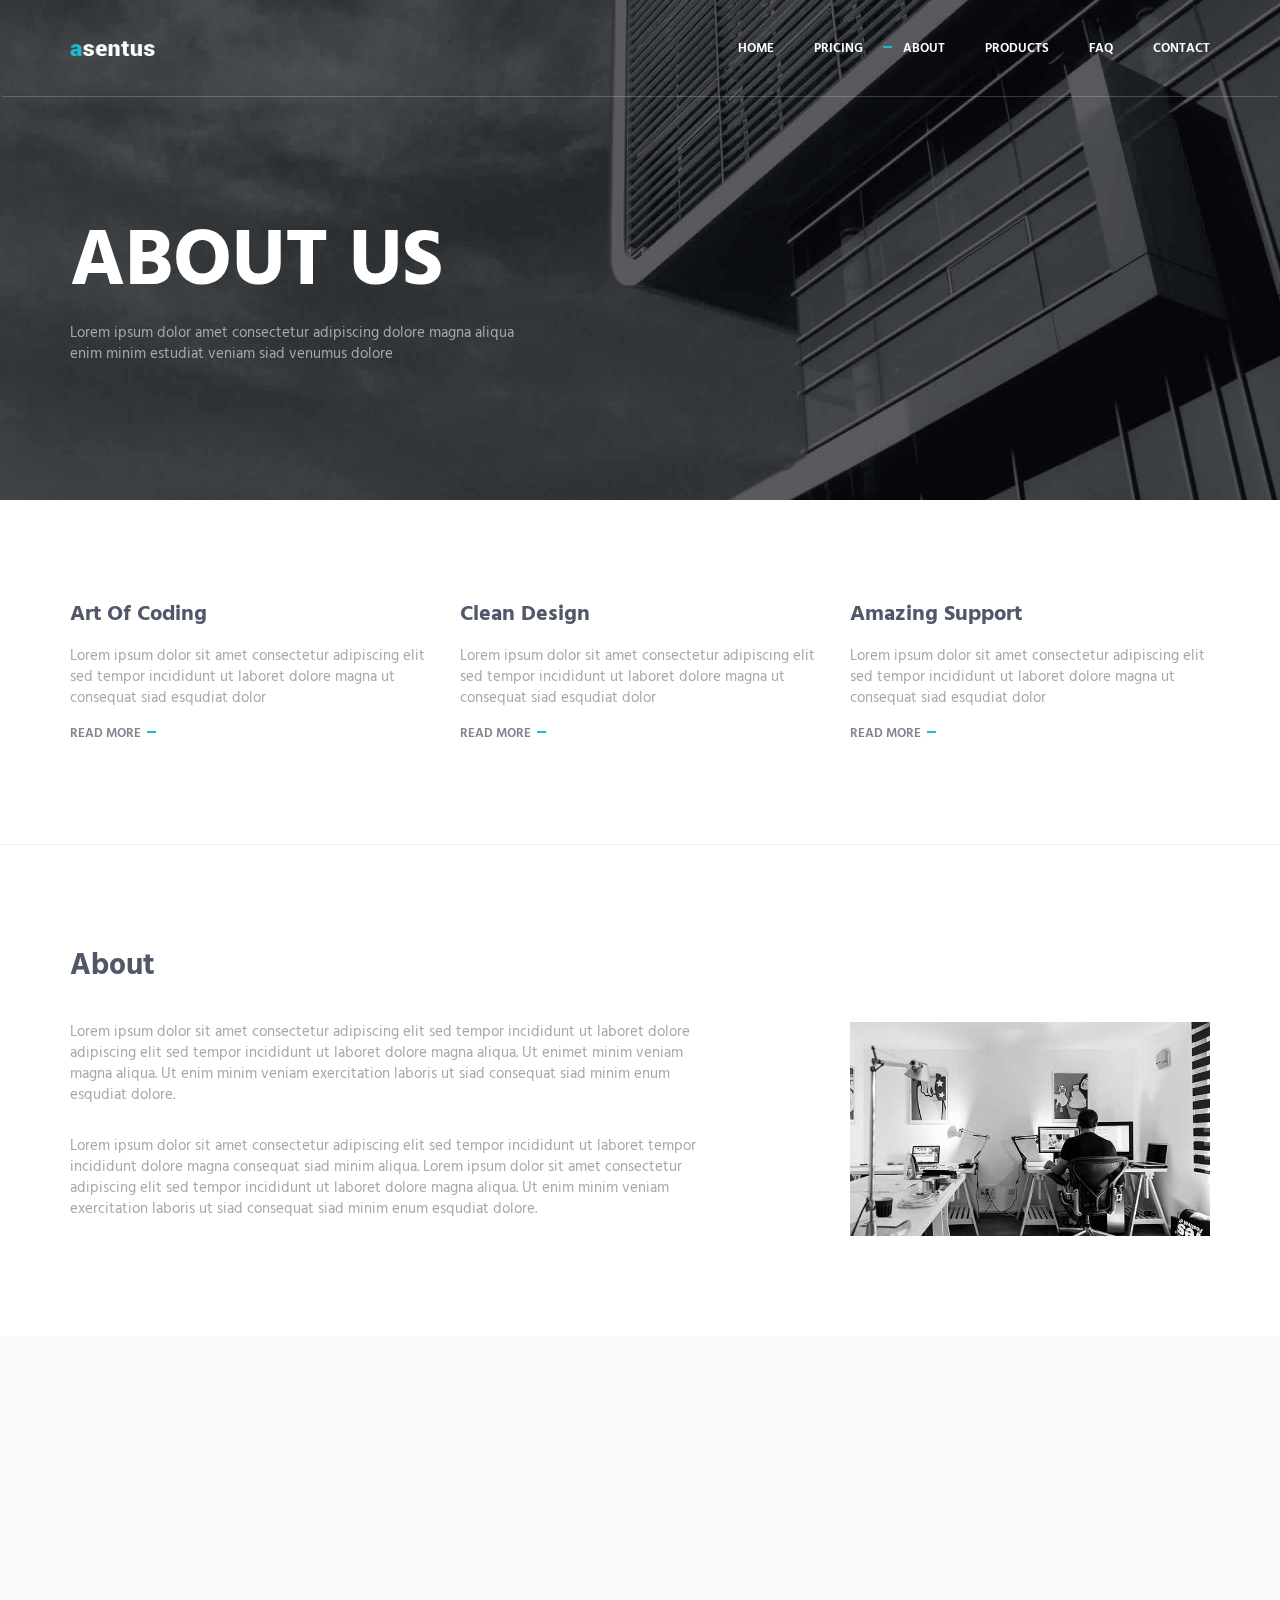
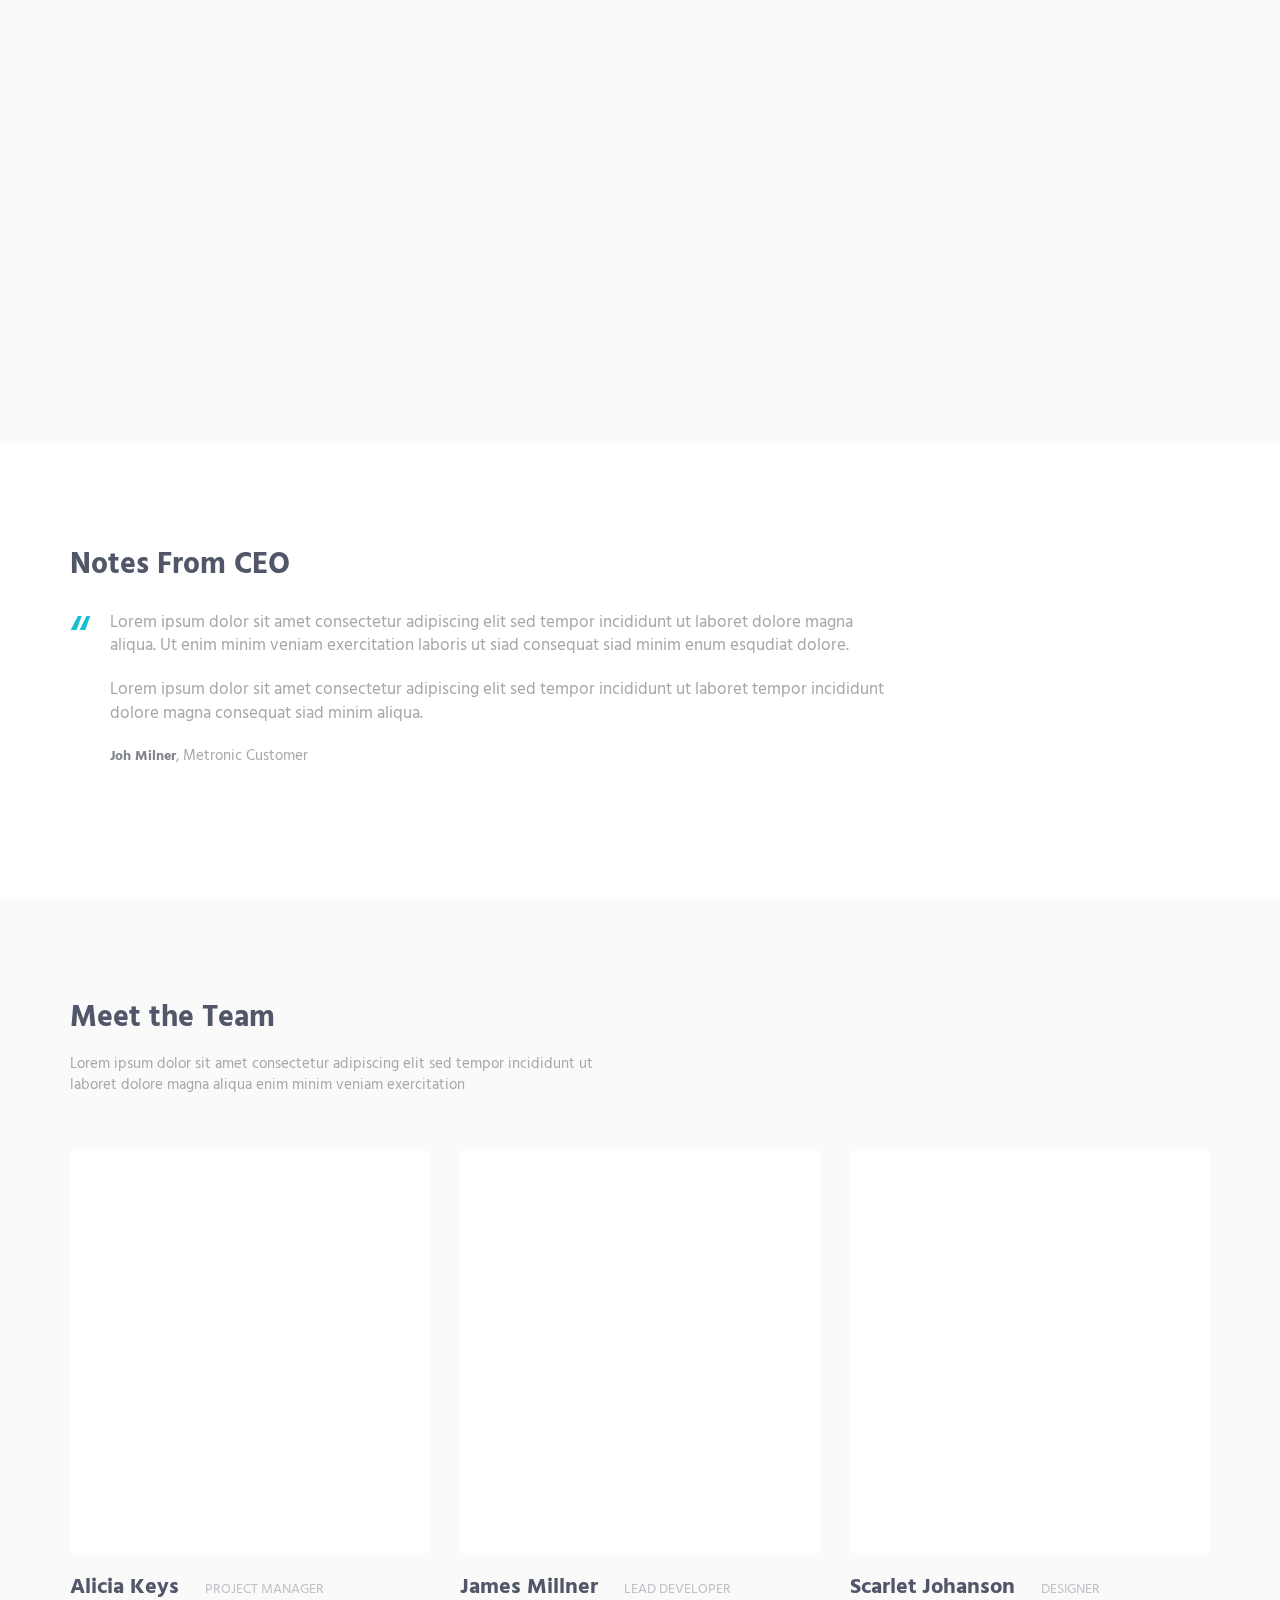
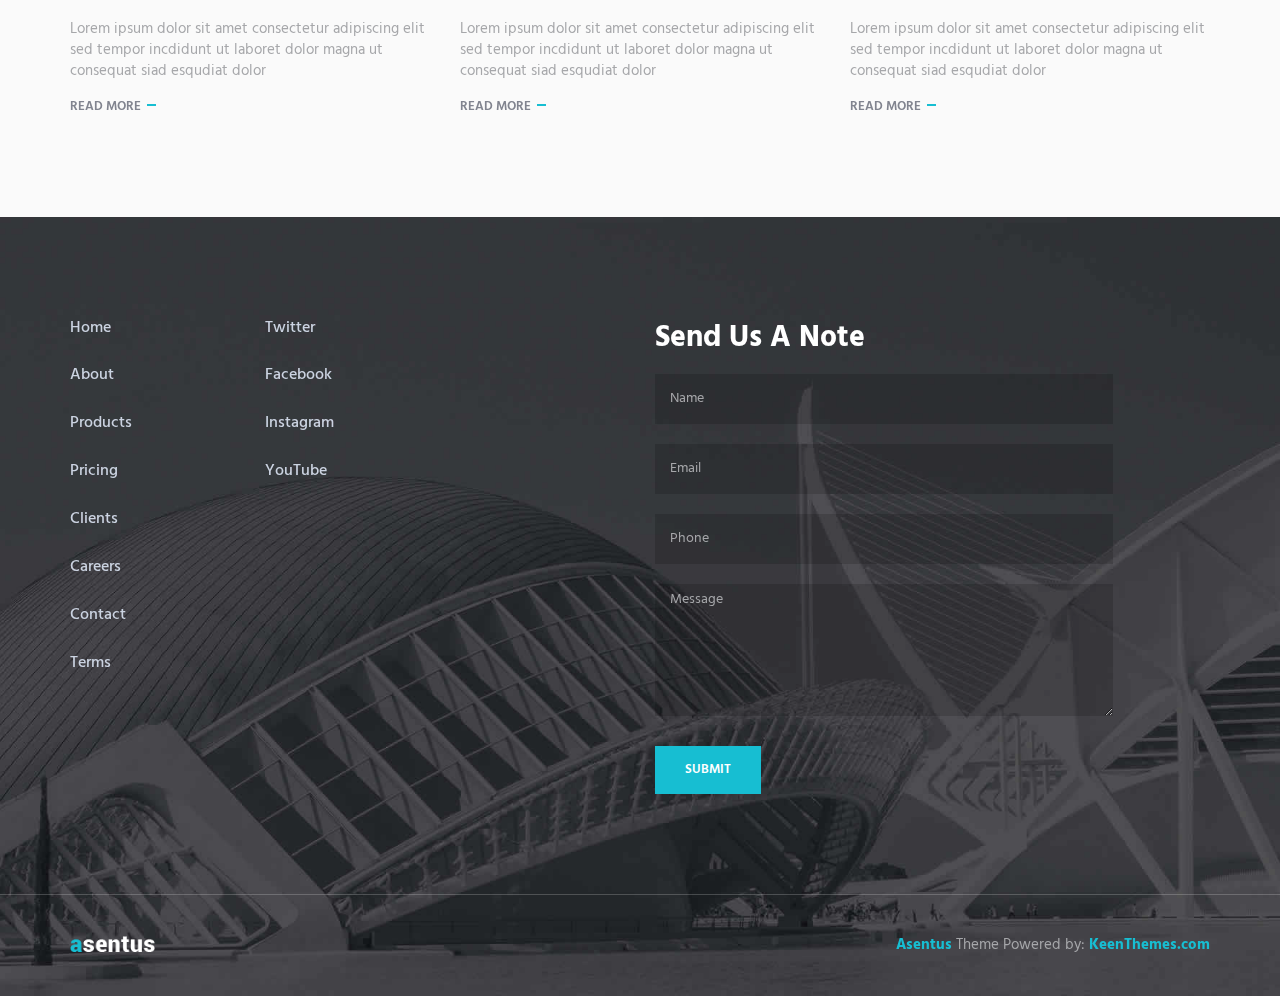
<file: asentus/HTML/about.html>
<!DOCTYPE html>
<!-- ==============================
    Project:        Metronic "Asentus" Frontend Freebie - Responsive HTML Template Based On Twitter Bootstrap 3.3.4
    Version:        1.0
    Author:         KeenThemes
    Primary use:    Corporate, Business Themes.
    Email:          support@keenthemes.com
    Follow:         http://www.twitter.com/keenthemes
    Like:           http://www.facebook.com/keenthemes
    Website:        http://www.keenthemes.com
    Premium:        Premium Metronic Admin Theme: http://themeforest.net/item/metronic-responsive-admin-dashboard-template/4021469?ref=keenthemes
================================== -->
<html lang="en" class="no-js">
    <!-- BEGIN HEAD -->
    <head>
        <meta charset="utf-8"/>
        <title>Metronic "Asentus" Frontend Freebie</title>
        <meta http-equiv="X-UA-Compatible" content="IE=edge">
        <meta content="width=device-width, initial-scale=1" name="viewport"/>
        <meta content="" name="description"/>
        <meta content="" name="author"/>

        <!-- GLOBAL MANDATORY STYLES -->
        <link href="http://fonts.googleapis.com/css?family=Hind:300,400,500,600,700" rel="stylesheet" type="text/css">
        <link href="vendor/simple-line-icons/simple-line-icons.min.css" rel="stylesheet" type="text/css"/>
        <link href="vendor/bootstrap/css/bootstrap.min.css" rel="stylesheet" type="text/css"/>

        <!-- PAGE LEVEL PLUGIN STYLES -->
        <link href="css/animate.css" rel="stylesheet">
        <link href="vendor/swiper/css/swiper.min.css" rel="stylesheet" type="text/css"/>

        <!-- THEME STYLES -->
        <link href="css/layout.min.css" rel="stylesheet" type="text/css"/>

        <!-- Favicon -->
        <link rel="shortcut icon" href="favicon.ico"/>
    </head>
    <!-- END HEAD -->

    <!-- BODY -->
    <body>

        <!--========== HEADER ==========-->
        <header class="header navbar-fixed-top">
            <!-- Navbar -->
            <nav class="navbar" role="navigation">
                <div class="container">
                    <!-- Brand and toggle get grouped for better mobile display -->
                    <div class="menu-container">
                        <button type="button" class="navbar-toggle" data-toggle="collapse" data-target=".nav-collapse">
                            <span class="sr-only">Toggle navigation</span>
                            <span class="toggle-icon"></span>
                        </button>

                        <!-- Logo -->
                        <div class="logo">
                            <a class="logo-wrap" href="index.html">
                                <img class="logo-img logo-img-main" src="img/logo.png" alt="Asentus Logo">
                                <img class="logo-img logo-img-active" src="img/logo-dark.png" alt="Asentus Logo">
                            </a>
                        </div>
                        <!-- End Logo -->
                    </div>

                    <!-- Collect the nav links, forms, and other content for toggling -->
                    <div class="collapse navbar-collapse nav-collapse">
                        <div class="menu-container">
                            <ul class="navbar-nav navbar-nav-right">
                                <li class="nav-item"><a class="nav-item-child nav-item-hover" href="index.html">Home</a></li>
                                <li class="nav-item"><a class="nav-item-child nav-item-hover" href="pricing.html">Pricing</a></li>
                                <li class="nav-item"><a class="nav-item-child nav-item-hover active" href="about.html">About</a></li>
                                <li class="nav-item"><a class="nav-item-child nav-item-hover" href="products.html">Products</a></li>
                                <li class="nav-item"><a class="nav-item-child nav-item-hover" href="faq.html">FAQ</a></li>
                                <li class="nav-item"><a class="nav-item-child nav-item-hover" href="contact.html">Contact</a></li>
                            </ul>
                        </div>
                    </div>
                    <!-- End Navbar Collapse -->
                </div>
            </nav>
            <!-- Navbar -->
        </header>
        <!--========== END HEADER ==========-->

        <!--========== PARALLAX ==========-->
        <div class="parallax-window" data-parallax="scroll" data-image-src="img/1920x1080/01.jpg">
            <div class="parallax-content container">
                <h1 class="carousel-title">About Us</h1>
                <p>Lorem ipsum dolor amet consectetur adipiscing dolore magna aliqua <br/> enim minim estudiat veniam siad venumus dolore</p>
            </div>
        </div>
        <!--========== PARALLAX ==========-->

        <!--========== PAGE LAYOUT ==========-->
        <!-- Features -->
        <div class="section-seperator">
            <div class="content-lg container">
                <div class="row">
                    <div class="col-sm-4 sm-margin-b-50">
                        <div class="wow fadeInLeft" data-wow-duration=".3" data-wow-delay=".3s">
                            <h3>Art Of Coding</h3>
                            <p>Lorem ipsum dolor sit amet consectetur adipiscing elit sed tempor incididunt ut laboret dolore magna ut consequat siad esqudiat dolor</p>
                            <a class="link" href="#">Read More</a>
                        </div>
                    </div>
                    <div class="col-sm-4 sm-margin-b-50">
                        <div class="wow fadeInLeft" data-wow-duration=".3" data-wow-delay=".2s">
                            <h3>Clean Design</h3>
                            <p>Lorem ipsum dolor sit amet consectetur adipiscing elit sed tempor incididunt ut laboret dolore magna ut consequat siad esqudiat dolor</p>
                            <a class="link" href="#">Read More</a>
                        </div>
                    </div>
                    <div class="col-sm-4">
                        <div class="wow fadeInLeft" data-wow-duration=".3" data-wow-delay=".1s">
                            <h3>Amazing Support</h3>
                            <p>Lorem ipsum dolor sit amet consectetur adipiscing elit sed tempor incididunt ut laboret dolore magna ut consequat siad esqudiat dolor</p>
                            <a class="link" href="#">Read More</a>
                        </div>
                    </div>
                </div>
                <!--// end row -->
            </div>
        </div>
        <!-- End Features -->

        <!-- About -->
        <div class="content-lg container">
            <div class="row margin-b-20">
                <div class="col-sm-6">
                    <h2>About</h2>
                </div>
            </div>
            <!--// end row -->

            <div class="row">
                <div class="col-sm-7 sm-margin-b-50">
                    <div class="margin-b-30">
                        <p>Lorem ipsum dolor sit amet consectetur adipiscing elit sed tempor incididunt ut laboret dolore adipiscing elit sed tempor incididunt ut laboret dolore magna aliqua. Ut enimet minim veniam magna aliqua. Ut enim minim veniam exercitation laboris ut siad consequat siad minim enum esqudiat dolore.</p>
                    </div>
                    <p>Lorem ipsum dolor sit amet consectetur adipiscing elit sed tempor incididunt ut laboret tempor incididunt dolore magna consequat siad minim aliqua. Lorem ipsum dolor sit amet consectetur adipiscing elit sed tempor incididunt ut laboret dolore magna aliqua. Ut enim minim veniam exercitation laboris ut siad consequat siad minim enum esqudiat dolore.</p>
                </div>
                <div class="col-sm-4 col-sm-offset-1">
                    <img class="img-responsive" src="img/640x380/01.jpg" alt="Our Office">
                </div>
            </div>
            <!--// end row -->
        </div>
        <!-- End About -->

        <!-- Service -->
        <div class="bg-color-sky-light" data-auto-height="true">
            <div class="content-lg container">
                <div class="row row-space-1 margin-b-2">
                    <div class="col-sm-4 sm-margin-b-2">
                        <div class="wow fadeInLeft" data-wow-duration=".3" data-wow-delay=".3s">
                            <div class="service" data-height="height">
                                <div class="service-element">
                                    <i class="service-icon icon-chemistry"></i>
                                </div>
                                <div class="service-info">
                                    <h3>Art Of Coding</h3>
                                    <p class="margin-b-5">Lorem ipsum dolor amet consectetur ut consequat siad esqudiat dolor</p>
                                </div>
                                <a href="#" class="content-wrapper-link"></a>    
                            </div>
                        </div>
                    </div>
                    <div class="col-sm-4 sm-margin-b-2">
                        <div class="wow fadeInLeft" data-wow-duration=".3" data-wow-delay=".2s">
                            <div class="service" data-height="height">
                                <div class="service-element">
                                    <i class="service-icon icon-screen-tablet"></i>
                                </div>
                                <div class="service-info">
                                    <h3>Responsive Design</h3>
                                    <p class="margin-b-5">Lorem ipsum dolor amet consectetur ut consequat siad esqudiat dolor</p>
                                </div>
                                <a href="#" class="content-wrapper-link"></a>    
                            </div>
                        </div>
                    </div>
                    <div class="col-sm-4">
                        <div class="wow fadeInLeft" data-wow-duration=".3" data-wow-delay=".1s">
                            <div class="service" data-height="height">
                                <div class="service-element">
                                    <i class="service-icon icon-badge"></i>
                                </div>
                                <div class="service-info">
                                    <h3>Feature Reach</h3>
                                    <p class="margin-b-5">Lorem ipsum dolor amet consectetur ut consequat siad esqudiat dolor</p>
                                </div>
                                <a href="#" class="content-wrapper-link"></a>    
                            </div>
                        </div>
                    </div>
                </div>
                <!--// end row -->

                <div class="row row-space-1">
                    <div class="col-sm-4 sm-margin-b-2">
                        <div class="wow fadeInLeft" data-wow-duration=".3" data-wow-delay=".4s">
                            <div class="service" data-height="height">
                                <div class="service-element">
                                    <i class="service-icon icon-notebook"></i>
                                </div>
                                <div class="service-info">
                                    <h3>Useful Documentation</h3>
                                    <p class="margin-b-5">Lorem ipsum dolor amet consectetur ut consequat siad esqudiat dolor</p>
                                </div>
                                <a href="#" class="content-wrapper-link"></a>    
                            </div>
                        </div>
                    </div>
                    <div class="col-sm-4 sm-margin-b-2">
                        <div class="wow fadeInLeft" data-wow-duration=".3" data-wow-delay=".5s">
                            <div class="service" data-height="height">
                                <div class="service-element">
                                    <i class="service-icon icon-speedometer"></i>
                                </div>
                                <div class="service-info">
                                    <h3>Fast Delivery</h3>
                                    <p class="margin-b-5">Lorem ipsum dolor amet consectetur ut consequat siad esqudiat dolor</p>
                                </div>
                                <a href="#" class="content-wrapper-link"></a>    
                            </div>
                        </div>
                    </div>
                    <div class="col-sm-4">
                        <div class="wow fadeInLeft" data-wow-duration=".3" data-wow-delay=".6s">
                            <div class="service" data-height="height">
                                <div class="service-element">
                                    <i class="service-icon icon-badge"></i>
                                </div>
                                <div class="service-info">
                                    <h3>Free Plugins</h3>
                                    <p class="margin-b-5">Lorem ipsum dolor amet consectetur ut consequat siad esqudiat dolor</p>
                                </div>
                                <a href="#" class="content-wrapper-link"></a>    
                            </div>
                        </div>
                    </div>
                </div>
                <!--// end row -->
            </div>
        </div>
        <!-- End Service -->

        <!-- Testimonials -->
        <div class="content-lg container">
            <div class="row">
                <div class="col-sm-9">
                    <h2>Notes From CEO</h2>

                    <!-- Swiper Testimonials -->
                    <div class="swiper-slider swiper-testimonials">
                        <!-- Swiper Wrapper -->
                        <div class="swiper-wrapper">
                            <div class="swiper-slide">
                                <blockquote class="blockquote">
                                    <div class="margin-b-20">
                                        Lorem ipsum dolor sit amet consectetur adipiscing elit sed tempor incididunt ut laboret dolore magna aliqua. Ut enim minim veniam exercitation laboris ut siad consequat siad minim enum esqudiat dolore.
                                    </div>
                                    <div class="margin-b-20">
                                        Lorem ipsum dolor sit amet consectetur adipiscing elit sed tempor incididunt ut laboret tempor incididunt dolore magna consequat siad minim aliqua.
                                    </div>
                                    <p><span class="fweight-700 color-link">Joh Milner</span>, Metronic Customer</p>
                                </blockquote>
                            </div>
                            <div class="swiper-slide">
                                <blockquote class="blockquote">
                                    <div class="margin-b-20">
                                        Duis aute irure dolor in reprehenderit in voluptate velit esse cillum dolore eu fugiat nulla pariatur. Excepteur sint occaecat cupidatat non proident, sunt in culpa qui officia deserunt mollit anim id est laborum.
                                    </div>
                                    <div class="margin-b-20">
                                        Ut enim ad minim veniam, quis nostrud exercitation ullamco laboris nisi ut aliquip ex ea commodo consequat.
                                    </div>
                                    <p><span class="fweight-700 color-link">Alex Clarson</span>, Metronic Customer</p>
                                </blockquote>
                            </div>
                        </div>
                        <!-- End Swiper Wrapper -->

                        <!-- Pagination -->
                        <div class="swiper-testimonials-pagination"></div>
                    </div>
                    <!-- End Swiper Testimonials -->
                </div>
            </div>
            <!--// end row -->
        </div>
        <!-- End Testimonials -->

        <!-- Team -->
        <div class="bg-color-sky-light">
            <div class="content-lg container">
                <div class="row margin-b-40">
                    <div class="col-sm-6">
                        <h2>Meet the Team</h2>
                        <p>Lorem ipsum dolor sit amet consectetur adipiscing elit sed tempor incididunt ut laboret dolore magna aliqua enim minim veniam exercitation</p>
                    </div>
                </div>
                <!--// end row -->

                <div class="row">
                    <!-- Team -->
                    <div class="col-sm-4 sm-margin-b-50">
                        <div class="bg-color-white margin-b-20">
                            <div class="wow zoomIn" data-wow-duration=".3" data-wow-delay=".1s">
                                <img class="img-responsive" src="img/770x860/01.jpg" alt="Team Image">
                            </div>
                        </div>
                        <h4><a href="#">Alicia Keys</a> <span class="text-uppercase margin-l-20">Project Manager</span></h4>
                        <p>Lorem ipsum dolor sit amet consectetur adipiscing elit sed tempor incdidunt ut laboret dolor magna ut consequat siad esqudiat dolor</p>
                        <a class="link" href="#">Read More</a>
                    </div>
                    <!-- End Team -->

                    <!-- Team -->
                    <div class="col-sm-4 sm-margin-b-50">
                        <div class="bg-color-white margin-b-20">
                            <div class="wow zoomIn" data-wow-duration=".3" data-wow-delay=".1s">
                                <img class="img-responsive" src="img/770x860/02.jpg" alt="Team Image">
                            </div>
                        </div>
                        <h4><a href="#">James Millner</a> <span class="text-uppercase margin-l-20">Lead Developer</span></h4>
                        <p>Lorem ipsum dolor sit amet consectetur adipiscing elit sed tempor incdidunt ut laboret dolor magna ut consequat siad esqudiat dolor</p>
                        <a class="link" href="#">Read More</a>
                    </div>
                    <!-- End Team -->

                    <!-- Team -->
                    <div class="col-sm-4 sm-margin-b-50">
                        <div class="bg-color-white margin-b-20">
                            <div class="wow zoomIn" data-wow-duration=".3" data-wow-delay=".1s">
                                <img class="img-responsive" src="img/770x860/03.jpg" alt="Team Image">
                            </div>
                        </div>
                        <h4><a href="#">Scarlet Johanson</a> <span class="text-uppercase margin-l-20">Designer</span></h4>
                        <p>Lorem ipsum dolor sit amet consectetur adipiscing elit sed tempor incdidunt ut laboret dolor magna ut consequat siad esqudiat dolor</p>
                        <a class="link" href="#">Read More</a>
                    </div>
                    <!-- End Team -->
                </div>
                <!--// end row -->
            </div>
        </div>
        <!-- End Team -->
        <!--========== END PAGE LAYOUT ==========-->

        <!--========== FOOTER ==========-->
        <footer class="footer">
            <!-- Links -->
            <div class="footer-seperator">
                <div class="content-lg container">
                    <div class="row">
                        <div class="col-sm-2 sm-margin-b-50">
                            <!-- List -->
                            <ul class="list-unstyled footer-list">
                                <li class="footer-list-item"><a class="footer-list-link" href="#">Home</a></li>
                                <li class="footer-list-item"><a class="footer-list-link" href="#">About</a></li>
                                <li class="footer-list-item"><a class="footer-list-link" href="#">Products</a></li>
                                <li class="footer-list-item"><a class="footer-list-link" href="#">Pricing</a></li>
                                <li class="footer-list-item"><a class="footer-list-link" href="#">Clients</a></li>
                                <li class="footer-list-item"><a class="footer-list-link" href="#">Careers</a></li>
                                <li class="footer-list-item"><a class="footer-list-link" href="#">Contact</a></li>
                                <li class="footer-list-item"><a class="footer-list-link" href="#">Terms</a></li>
                            </ul>
                            <!-- End List -->
                        </div>
                        <div class="col-sm-4 sm-margin-b-30">
                            <!-- List -->
                            <ul class="list-unstyled footer-list">
                                <li class="footer-list-item"><a class="footer-list-link" href="#">Twitter</a></li>
                                <li class="footer-list-item"><a class="footer-list-link" href="#">Facebook</a></li>
                                <li class="footer-list-item"><a class="footer-list-link" href="#">Instagram</a></li>
                                <li class="footer-list-item"><a class="footer-list-link" href="#">YouTube</a></li>
                            </ul>
                            <!-- End List -->
                        </div>
                        <div class="col-sm-5 sm-margin-b-30">
                            <h2 class="color-white">Send Us A Note</h2>
                            <input type="text" class="form-control footer-input margin-b-20" placeholder="Name" required>
                            <input type="email" class="form-control footer-input margin-b-20" placeholder="Email" required>
                            <input type="text" class="form-control footer-input margin-b-20" placeholder="Phone" required>
                            <textarea class="form-control footer-input margin-b-30" rows="6" placeholder="Message" required></textarea>
                            <button type="submit" class="btn-theme btn-theme-sm btn-base-bg text-uppercase">Submit</button>
                        </div>
                    </div>
                    <!--// end row -->
                </div>
            </div>
            <!-- End Links -->

            <!-- Copyright -->
            <div class="content container">
                <div class="row">
                    <div class="col-xs-6">
                        <img class="footer-logo" src="img/logo.png" alt="Asentus Logo">
                    </div>
                    <div class="col-xs-6 text-right">
                        <p class="margin-b-0"><a class="color-base fweight-700" href="http://keenthemes.com/preview/asentus/">Asentus</a> Theme Powered by: <a class="color-base fweight-700" href="http://www.keenthemes.com/">KeenThemes.com</a></p>
                    </div>
                </div>
                <!--// end row -->
            </div>
            <!-- End Copyright -->
        </footer>
        <!--========== END FOOTER ==========-->

        <!-- Back To Top -->
        <a href="javascript:void(0);" class="js-back-to-top back-to-top">Top</a>

        <!-- JAVASCRIPTS(Load javascripts at bottom, this will reduce page load time) -->
        <!-- CORE PLUGINS -->
        <script src="vendor/jquery.min.js" type="text/javascript"></script>
        <script src="vendor/jquery-migrate.min.js" type="text/javascript"></script>
        <script src="vendor/bootstrap/js/bootstrap.min.js" type="text/javascript"></script>

        <!-- PAGE LEVEL PLUGINS -->
        <script src="vendor/jquery.easing.js" type="text/javascript"></script>
        <script src="vendor/jquery.back-to-top.js" type="text/javascript"></script>
        <script src="vendor/jquery.smooth-scroll.js" type="text/javascript"></script>
        <script src="vendor/jquery.wow.min.js" type="text/javascript"></script>
        <script src="vendor/jquery.parallax.min.js" type="text/javascript"></script>
        <script src="vendor/swiper/js/swiper.jquery.min.js" type="text/javascript"></script>

        <!-- PAGE LEVEL SCRIPTS -->
        <script src="js/layout.min.js" type="text/javascript"></script>
        <script src="js/components/swiper.min.js" type="text/javascript"></script>
        <script src="js/components/wow.min.js" type="text/javascript"></script>

    </body>
    <!-- END BODY -->
</html>
</file>
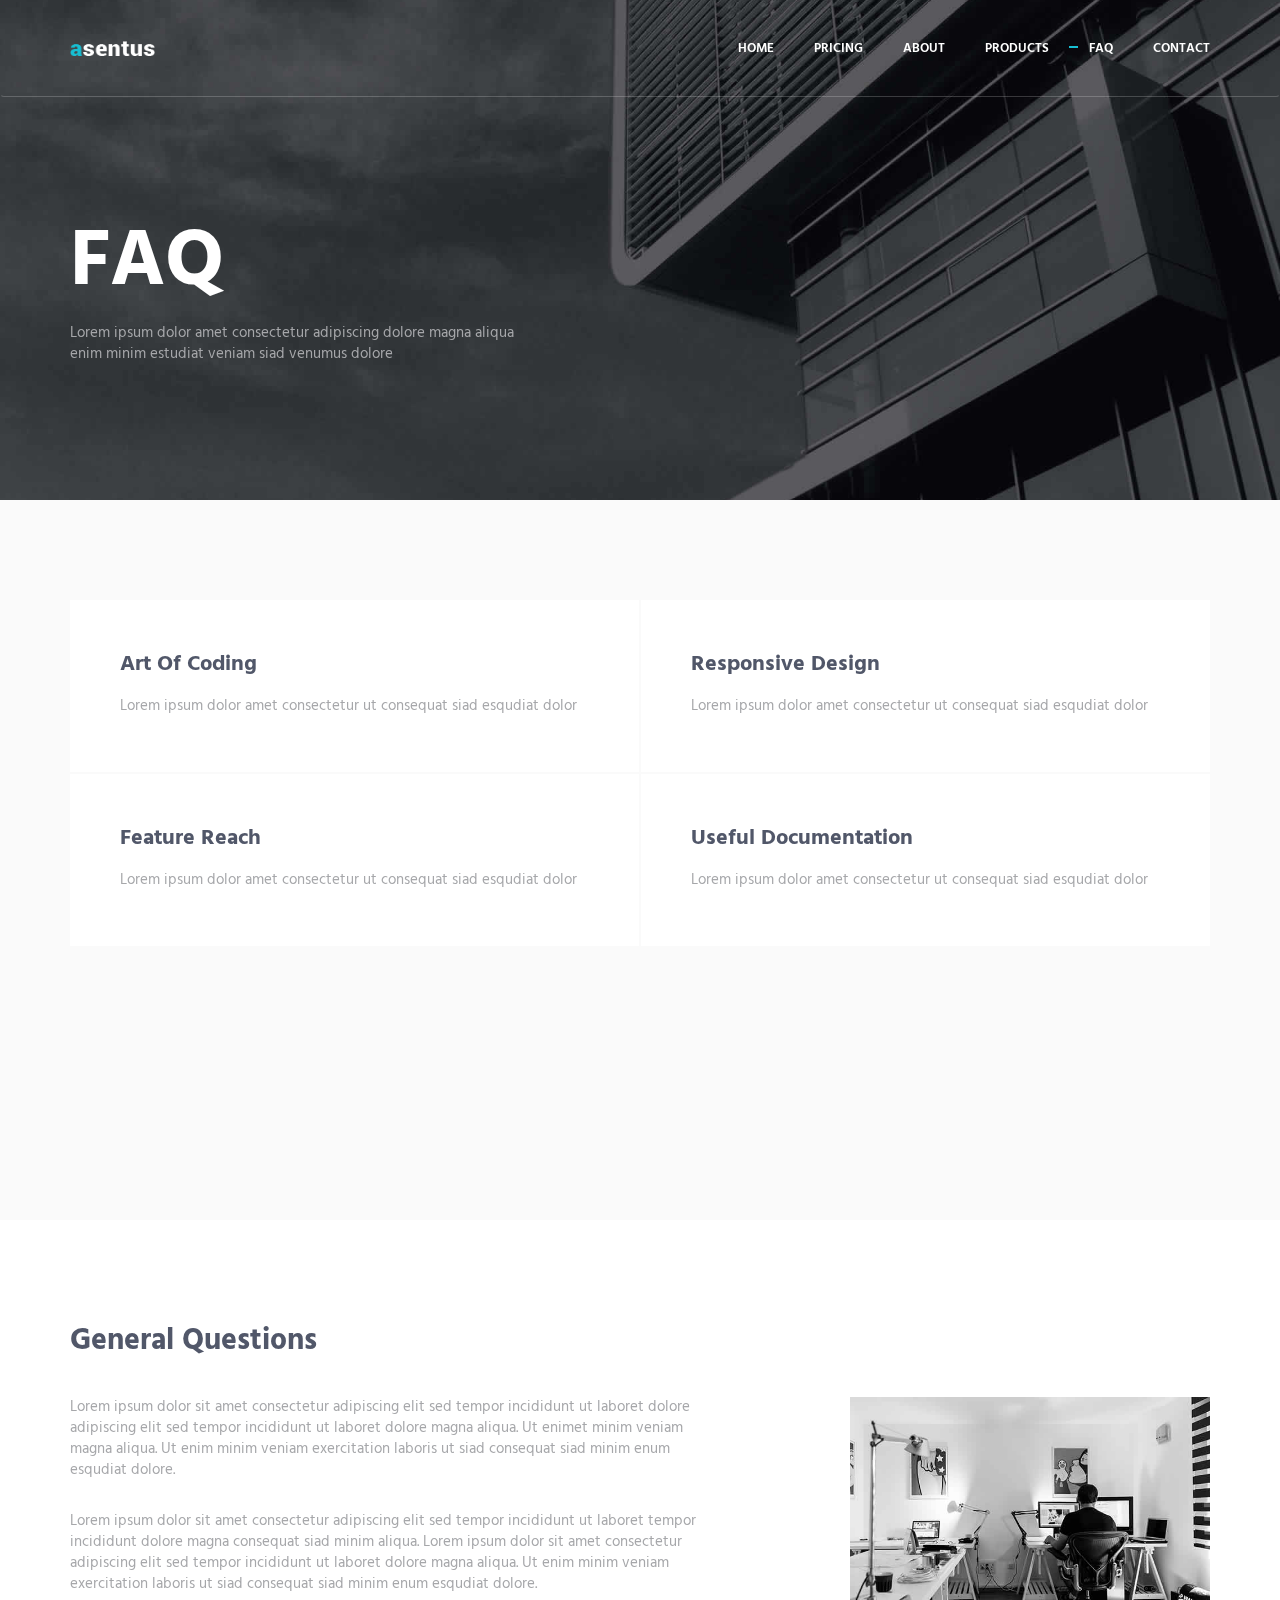
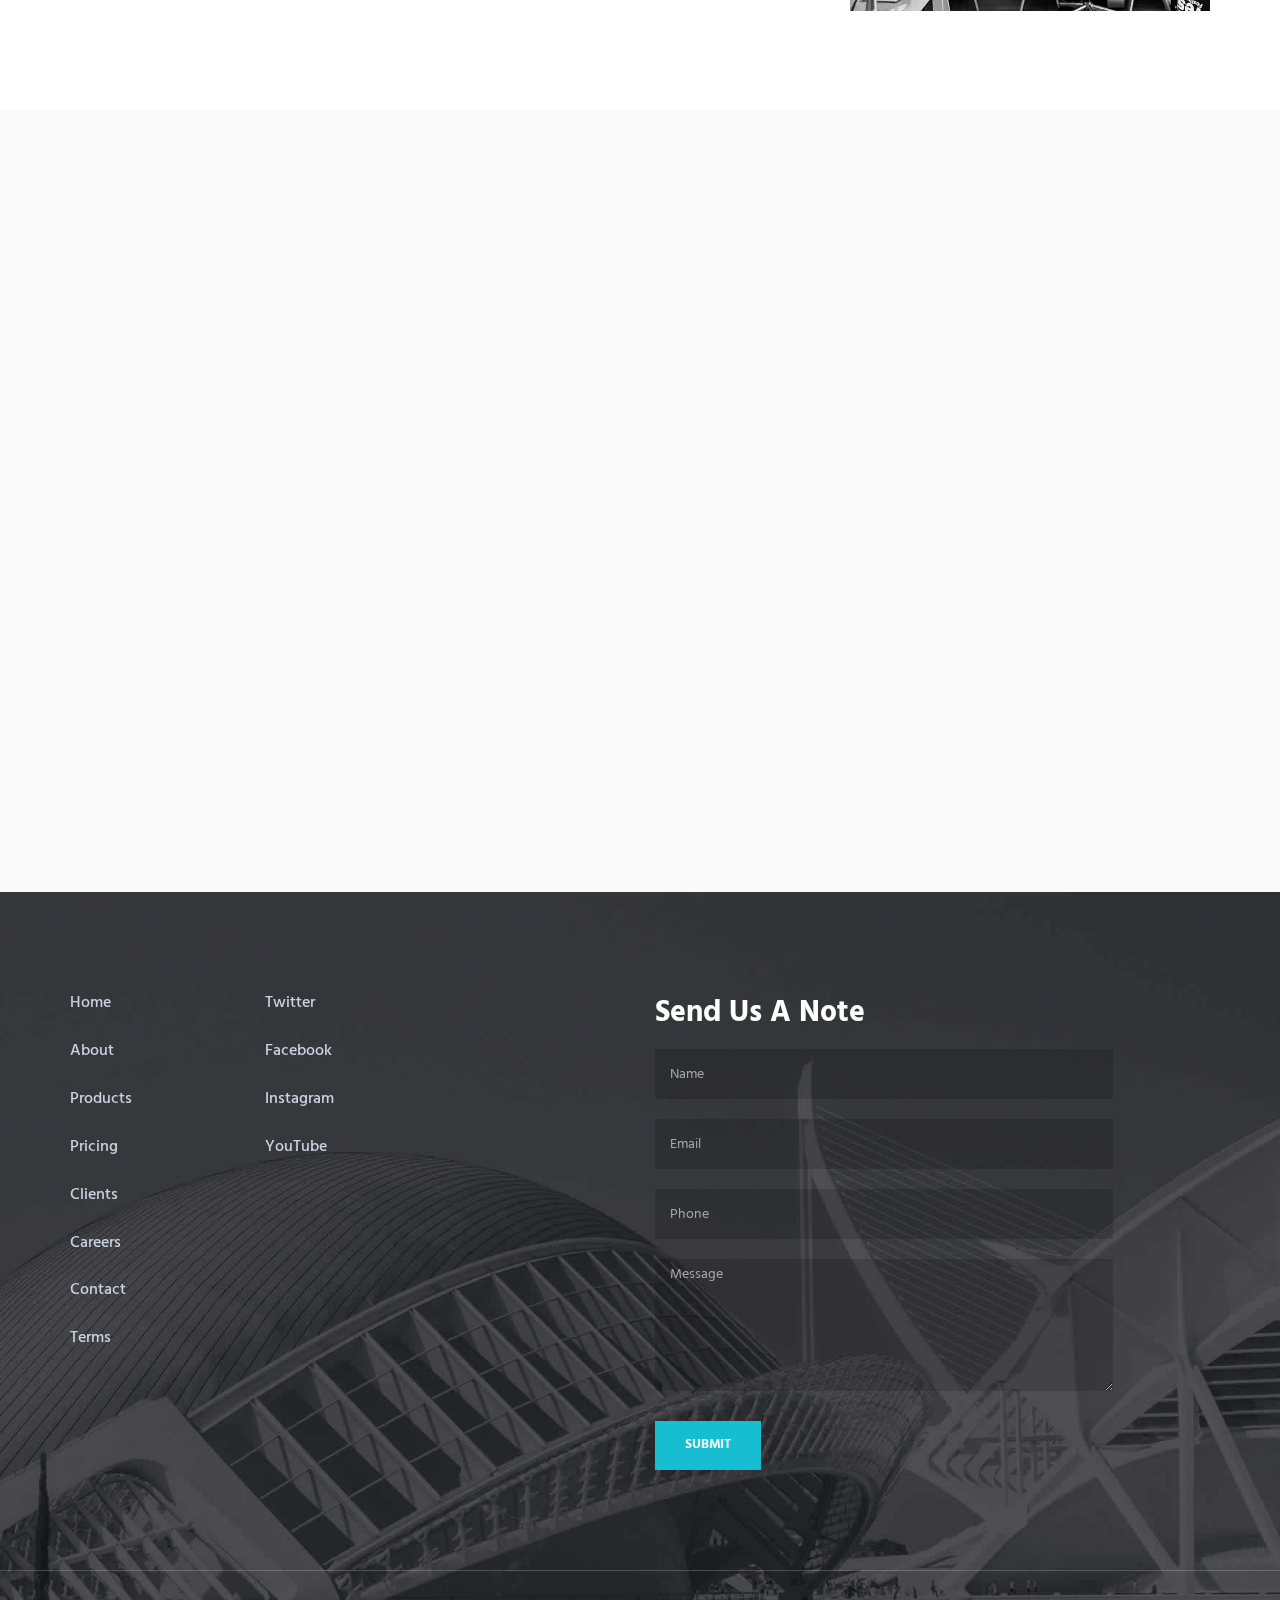
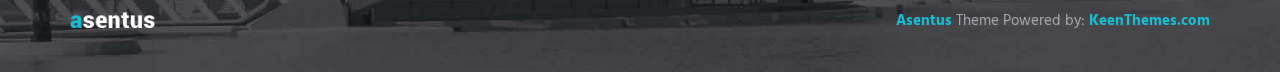
<file: asentus/HTML/faq.html>
<!DOCTYPE html>
<!-- ==============================
    Project:        Metronic "Asentus" Frontend Freebie - Responsive HTML Template Based On Twitter Bootstrap 3.3.4
    Version:        1.0
    Author:         KeenThemes
    Primary use:    Corporate, Business Themes.
    Email:          support@keenthemes.com
    Follow:         http://www.twitter.com/keenthemes
    Like:           http://www.facebook.com/keenthemes
    Website:        http://www.keenthemes.com
    Premium:        Premium Metronic Admin Theme: http://themeforest.net/item/metronic-responsive-admin-dashboard-template/4021469?ref=keenthemes
================================== -->
<html lang="en" class="no-js">
    <!-- BEGIN HEAD -->
    <head>
        <meta charset="utf-8"/>
        <title>Metronic "Asentus" Frontend Freebie</title>
        <meta http-equiv="X-UA-Compatible" content="IE=edge">
        <meta content="width=device-width, initial-scale=1" name="viewport"/>
        <meta content="" name="description"/>
        <meta content="" name="author"/>

        <!-- GLOBAL MANDATORY STYLES -->
        <link href="http://fonts.googleapis.com/css?family=Hind:300,400,500,600,700" rel="stylesheet" type="text/css">
        <link href="vendor/simple-line-icons/simple-line-icons.min.css" rel="stylesheet" type="text/css"/>
        <link href="vendor/bootstrap/css/bootstrap.min.css" rel="stylesheet" type="text/css"/>

        <!-- PAGE LEVEL PLUGIN STYLES -->
        <link href="css/animate.css" rel="stylesheet">

        <!-- THEME STYLES -->
        <link href="css/layout.min.css" rel="stylesheet" type="text/css"/>

        <!-- Favicon -->
        <link rel="shortcut icon" href="favicon.ico"/>
    </head>
    <!-- END HEAD -->

    <!-- BODY -->
    <body>

        <!--========== HEADER ==========-->
        <header class="header navbar-fixed-top">
            <!-- Navbar -->
            <nav class="navbar" role="navigation">
                <div class="container">
                    <!-- Brand and toggle get grouped for better mobile display -->
                    <div class="menu-container">
                        <button type="button" class="navbar-toggle" data-toggle="collapse" data-target=".nav-collapse">
                            <span class="sr-only">Toggle navigation</span>
                            <span class="toggle-icon"></span>
                        </button>

                        <!-- Logo -->
                        <div class="logo">
                            <a class="logo-wrap" href="index.html">
                                <img class="logo-img logo-img-main" src="img/logo.png" alt="Asentus Logo">
                                <img class="logo-img logo-img-active" src="img/logo-dark.png" alt="Asentus Logo">
                            </a>
                        </div>
                        <!-- End Logo -->
                    </div>

                    <!-- Collect the nav links, forms, and other content for toggling -->
                    <div class="collapse navbar-collapse nav-collapse">
                        <div class="menu-container">
                            <ul class="navbar-nav navbar-nav-right">
                                <li class="nav-item"><a class="nav-item-child nav-item-hover" href="index.html">Home</a></li>
                                <li class="nav-item"><a class="nav-item-child nav-item-hover" href="pricing.html">Pricing</a></li>
                                <li class="nav-item"><a class="nav-item-child nav-item-hover" href="about.html">About</a></li>
                                <li class="nav-item"><a class="nav-item-child nav-item-hover" href="products.html">Products</a></li>
                                <li class="nav-item"><a class="nav-item-child nav-item-hover active" href="faq.html">FAQ</a></li>
                                <li class="nav-item"><a class="nav-item-child nav-item-hover" href="contact.html">Contact</a></li>
                            </ul>
                        </div>
                    </div>
                    <!-- End Navbar Collapse -->
                </div>
            </nav>
            <!-- Navbar -->
        </header>
        <!--========== END HEADER ==========-->

        <!--========== PARALLAX ==========-->
        <div class="parallax-window" data-parallax="scroll" data-image-src="img/1920x1080/01.jpg">
            <div class="parallax-content container">
                <h1 class="carousel-title">FAQ</h1>
                <p>Lorem ipsum dolor amet consectetur adipiscing dolore magna aliqua <br/> enim minim estudiat veniam siad venumus dolore</p>
            </div>
        </div>
        <!--========== PARALLAX ==========-->

        <!--========== PAGE LAYOUT ==========-->
        <!-- Service -->
        <div class="bg-color-sky-light" data-auto-height="true">
            <div class="content-lg container">
                <div class="row row-space-1 margin-b-2">
                    <div class="col-sm-6 sm-margin-b-2">
                        <div class="wow fadeInLeft" data-wow-duration=".3" data-wow-delay=".2s">
                            <div class="service" data-height="height">
                                <h3>Art Of Coding</h3>
                                <p class="margin-b-5">Lorem ipsum dolor amet consectetur ut consequat siad esqudiat dolor</p>
                                <a href="#" class="content-wrapper-link"></a>    
                            </div>
                        </div>
                    </div>
                    <div class="col-sm-6">
                        <div class="wow fadeInLeft" data-wow-duration=".3" data-wow-delay=".1s">
                            <div class="service" data-height="height">
                                <h3>Responsive Design</h3>
                                <p class="margin-b-5">Lorem ipsum dolor amet consectetur ut consequat siad esqudiat dolor</p>
                                <a href="#" class="content-wrapper-link"></a>    
                            </div>
                        </div>
                    </div>
                </div>
                <!--// end row -->

                <div class="row row-space-1 margin-b-2">
                    <div class="col-sm-6 sm-margin-b-2">
                        <div class="wow fadeInLeft" data-wow-duration=".3" data-wow-delay=".3s">
                            <div class="service" data-height="height">
                                <h3>Feature Reach</h3>
                                <p class="margin-b-5">Lorem ipsum dolor amet consectetur ut consequat siad esqudiat dolor</p>
                                <a href="#" class="content-wrapper-link"></a>    
                            </div>
                        </div>
                    </div>
                    <div class="col-sm-6">
                        <div class="wow fadeInLeft" data-wow-duration=".3" data-wow-delay=".2s">
                            <div class="service" data-height="height">
                                <h3>Useful Documentation</h3>
                                <p class="margin-b-5">Lorem ipsum dolor amet consectetur ut consequat siad esqudiat dolor</p>
                                <a href="#" class="content-wrapper-link"></a>    
                            </div>
                        </div>
                    </div>
                </div>
                <!--// end row -->

                <div class="row row-space-1">
                    <div class="col-sm-6 sm-margin-b-2">
                        <div class="wow fadeInLeft" data-wow-duration=".3" data-wow-delay=".4s">
                            <div class="service" data-height="height">
                                <h3>Fast Delivery</h3>
                                <p class="margin-b-5">Lorem ipsum dolor amet consectetur ut consequat siad esqudiat dolor</p>
                                <a href="#" class="content-wrapper-link"></a>    
                            </div>
                        </div>
                    </div>
                    <div class="col-sm-6">
                        <div class="wow fadeInLeft" data-wow-duration=".3" data-wow-delay=".3s">
                            <div class="service" data-height="height">
                                <h3>Free Plugins</h3>
                                <p class="margin-b-5">Lorem ipsum dolor amet consectetur ut consequat siad esqudiat dolor</p>
                                <a href="#" class="content-wrapper-link"></a>    
                            </div>
                        </div>
                    </div>
                </div>
                <!--// end row -->
            </div>
        </div>
        <!-- End Service -->

        <!-- General Questions -->
        <div class="content-lg container">
            <div class="row margin-b-20">
                <div class="col-sm-6">
                    <h2>General Questions</h2>
                </div>
            </div>
            <!--// end row -->

            <div class="row">
                <div class="col-sm-7 sm-margin-b-50">
                    <div class="margin-b-30">
                        <p>Lorem ipsum dolor sit amet consectetur adipiscing elit sed tempor incididunt ut laboret dolore adipiscing elit sed tempor incididunt ut laboret dolore magna aliqua. Ut enimet minim veniam magna aliqua. Ut enim minim veniam exercitation laboris ut siad consequat siad minim enum esqudiat dolore.</p>
                    </div>
                    <p>Lorem ipsum dolor sit amet consectetur adipiscing elit sed tempor incididunt ut laboret tempor incididunt dolore magna consequat siad minim aliqua. Lorem ipsum dolor sit amet consectetur adipiscing elit sed tempor incididunt ut laboret dolore magna aliqua. Ut enim minim veniam exercitation laboris ut siad consequat siad minim enum esqudiat dolore.</p>
                </div>
                <div class="col-sm-4 col-sm-offset-1">
                    <img class="img-responsive" src="img/640x380/01.jpg" alt="Our Office">
                </div>
            </div>
            <!--// end row -->
        </div>
        <!-- End General Questions -->

        <!-- Pricing -->
        <div class="bg-color-sky-light">
            <div class="content-lg container">
                <div class="row row-space-1">
                    <div class="col-sm-4 sm-margin-b-2">
                        <div class="wow fadeInLeft" data-wow-duration=".3" data-wow-delay=".1s">
                            <!-- Pricing -->
                            <div class="pricing">
                                <div class="margin-b-30">
                                    <i class="pricing-icon icon-chemistry"></i>
                                    <h3>Starter Kit <span> - $</span> 49</h3>
                                    <p>Lorem ipsum dolor amet consectetur ut consequat siad esqudiat dolor</p>
                                </div>
                                <ul class="list-unstyled pricing-list margin-b-50">
                                    <li class="pricing-list-item">Basic Features</li>
                                    <li class="pricing-list-item">Up to 5 products</li>
                                    <li class="pricing-list-item">50 Users Panels</li>
                                </ul>
                                <a href="pricing.html" class="btn-theme btn-theme-sm btn-default-bg text-uppercase">Choose</a>
                            </div>
                            <!-- End Pricing -->
                        </div>
                    </div>
                    <div class="col-sm-4 sm-margin-b-2">
                        <div class="wow fadeInUp" data-wow-duration=".3" data-wow-delay=".2s">
                            <!-- Pricing -->
                            <div class="pricing pricing-active">
                                <div class="margin-b-30">
                                    <i class="pricing-icon icon-badge"></i>
                                    <h3>Professional <span> - $</span> 149</h3>
                                    <p>Lorem ipsum dolor amet consectetur ut consequat siad esqudiat dolor</p>
                                </div>
                                <ul class="list-unstyled pricing-list margin-b-50">
                                    <li class="pricing-list-item">Basic Features</li>
                                    <li class="pricing-list-item">Up to 100 products</li>
                                    <li class="pricing-list-item">100 Users Panels</li>
                                </ul>
                                <a href="pricing.html" class="btn-theme btn-theme-sm btn-default-bg text-uppercase">Choose</a>
                            </div>
                            <!-- End Pricing -->
                        </div>
                    </div>
                    <div class="col-sm-4">
                        <div class="wow fadeInRight" data-wow-duration=".3" data-wow-delay=".1s">
                            <!-- Pricing -->
                            <div class="pricing">
                                <div class="margin-b-30">
                                    <i class="pricing-icon icon-shield"></i>
                                    <h3>Advanced <span> - $</span> 249</h3>
                                    <p>Lorem ipsum dolor amet consectetur ut consequat siad esqudiat dolor</p>
                                </div>
                                <ul class="list-unstyled pricing-list margin-b-50">
                                    <li class="pricing-list-item">Extended Features</li>
                                    <li class="pricing-list-item">Unlimited products</li>
                                    <li class="pricing-list-item">Unlimited Users Panels</li>
                                </ul>
                                <a href="pricing.html" class="btn-theme btn-theme-sm btn-default-bg text-uppercase">Choose</a>
                            </div>
                            <!-- End Pricing -->
                        </div>
                    </div>
                </div>
                <!--// end row -->
            </div>
        </div>
        <!-- End Pricing -->
        <!--========== END PAGE LAYOUT ==========-->

        <!--========== FOOTER ==========-->
        <footer class="footer">
            <!-- Links -->
            <div class="footer-seperator">
                <div class="content-lg container">
                    <div class="row">
                        <div class="col-sm-2 sm-margin-b-50">
                            <!-- List -->
                            <ul class="list-unstyled footer-list">
                                <li class="footer-list-item"><a class="footer-list-link" href="#">Home</a></li>
                                <li class="footer-list-item"><a class="footer-list-link" href="#">About</a></li>
                                <li class="footer-list-item"><a class="footer-list-link" href="#">Products</a></li>
                                <li class="footer-list-item"><a class="footer-list-link" href="#">Pricing</a></li>
                                <li class="footer-list-item"><a class="footer-list-link" href="#">Clients</a></li>
                                <li class="footer-list-item"><a class="footer-list-link" href="#">Careers</a></li>
                                <li class="footer-list-item"><a class="footer-list-link" href="#">Contact</a></li>
                                <li class="footer-list-item"><a class="footer-list-link" href="#">Terms</a></li>
                            </ul>
                            <!-- End List -->
                        </div>
                        <div class="col-sm-4 sm-margin-b-30">
                            <!-- List -->
                            <ul class="list-unstyled footer-list">
                                <li class="footer-list-item"><a class="footer-list-link" href="#">Twitter</a></li>
                                <li class="footer-list-item"><a class="footer-list-link" href="#">Facebook</a></li>
                                <li class="footer-list-item"><a class="footer-list-link" href="#">Instagram</a></li>
                                <li class="footer-list-item"><a class="footer-list-link" href="#">YouTube</a></li>
                            </ul>
                            <!-- End List -->
                        </div>
                        <div class="col-sm-5 sm-margin-b-30">
                            <h2 class="color-white">Send Us A Note</h2>
                            <input type="text" class="form-control footer-input margin-b-20" placeholder="Name" required>
                            <input type="email" class="form-control footer-input margin-b-20" placeholder="Email" required>
                            <input type="text" class="form-control footer-input margin-b-20" placeholder="Phone" required>
                            <textarea class="form-control footer-input margin-b-30" rows="6" placeholder="Message" required></textarea>
                            <button type="submit" class="btn-theme btn-theme-sm btn-base-bg text-uppercase">Submit</button>
                        </div>
                    </div>
                    <!--// end row -->
                </div>
            </div>
            <!-- End Links -->

            <!-- Copyright -->
            <div class="content container">
                <div class="row">
                    <div class="col-xs-6">
                        <img class="footer-logo" src="img/logo.png" alt="Asentus Logo">
                    </div>
                    <div class="col-xs-6 text-right">
                        <p class="margin-b-0"><a class="color-base fweight-700" href="http://keenthemes.com/preview/asentus/">Asentus</a> Theme Powered by: <a class="color-base fweight-700" href="http://www.keenthemes.com/">KeenThemes.com</a></p>
                    </div>
                </div>
                <!--// end row -->
            </div>
            <!-- End Copyright -->
        </footer>
        <!--========== END FOOTER ==========-->

        <!-- Back To Top -->
        <a href="javascript:void(0);" class="js-back-to-top back-to-top">Top</a>

        <!-- JAVASCRIPTS(Load javascripts at bottom, this will reduce page load time) -->
        <!-- CORE PLUGINS -->
        <script src="vendor/jquery.min.js" type="text/javascript"></script>
        <script src="vendor/jquery-migrate.min.js" type="text/javascript"></script>
        <script src="vendor/bootstrap/js/bootstrap.min.js" type="text/javascript"></script>

        <!-- PAGE LEVEL PLUGINS -->
        <script src="vendor/jquery.easing.js" type="text/javascript"></script>
        <script src="vendor/jquery.back-to-top.js" type="text/javascript"></script>
        <script src="vendor/jquery.smooth-scroll.js" type="text/javascript"></script>
        <script src="vendor/jquery.wow.min.js" type="text/javascript"></script>
        <script src="vendor/jquery.parallax.min.js" type="text/javascript"></script>

        <!-- PAGE LEVEL SCRIPTS -->
        <script src="js/layout.min.js" type="text/javascript"></script>
        <script src="js/components/wow.min.js" type="text/javascript"></script>

    </body>
    <!-- END BODY -->
</html>
</file>
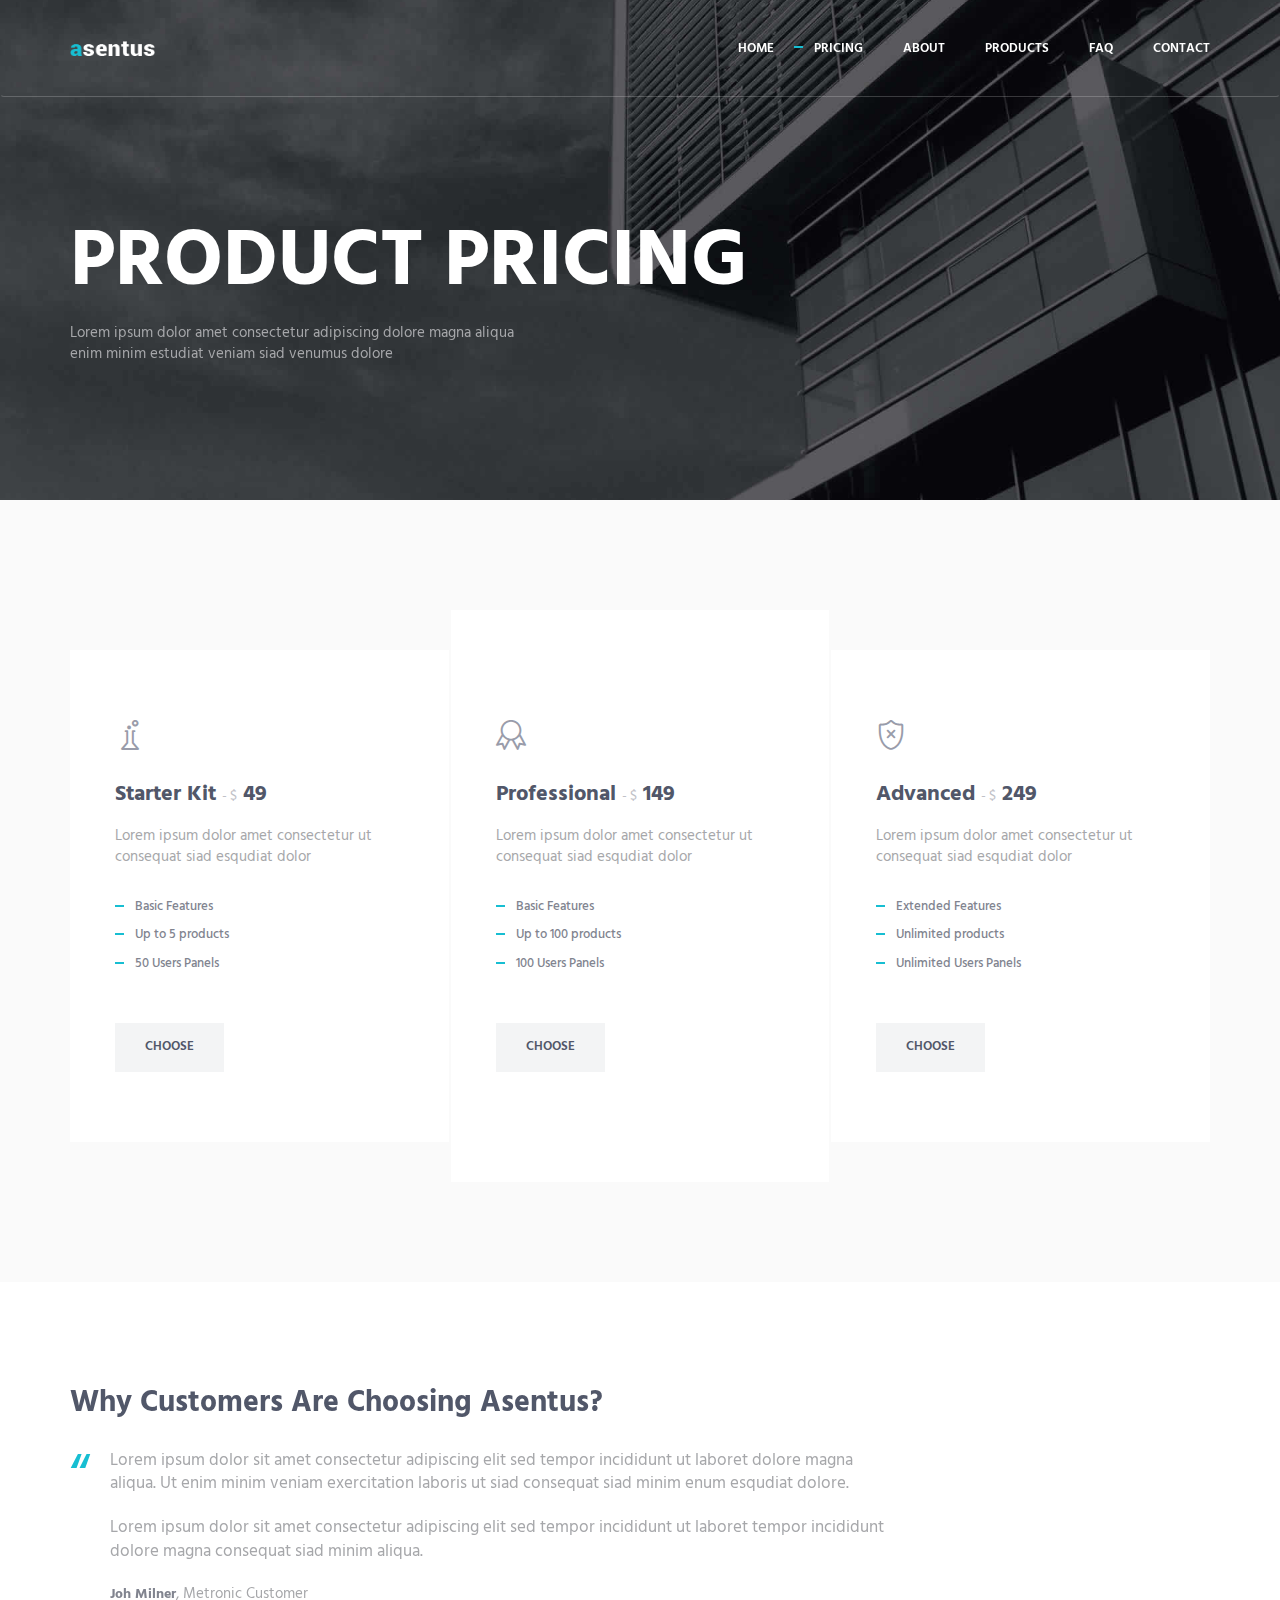
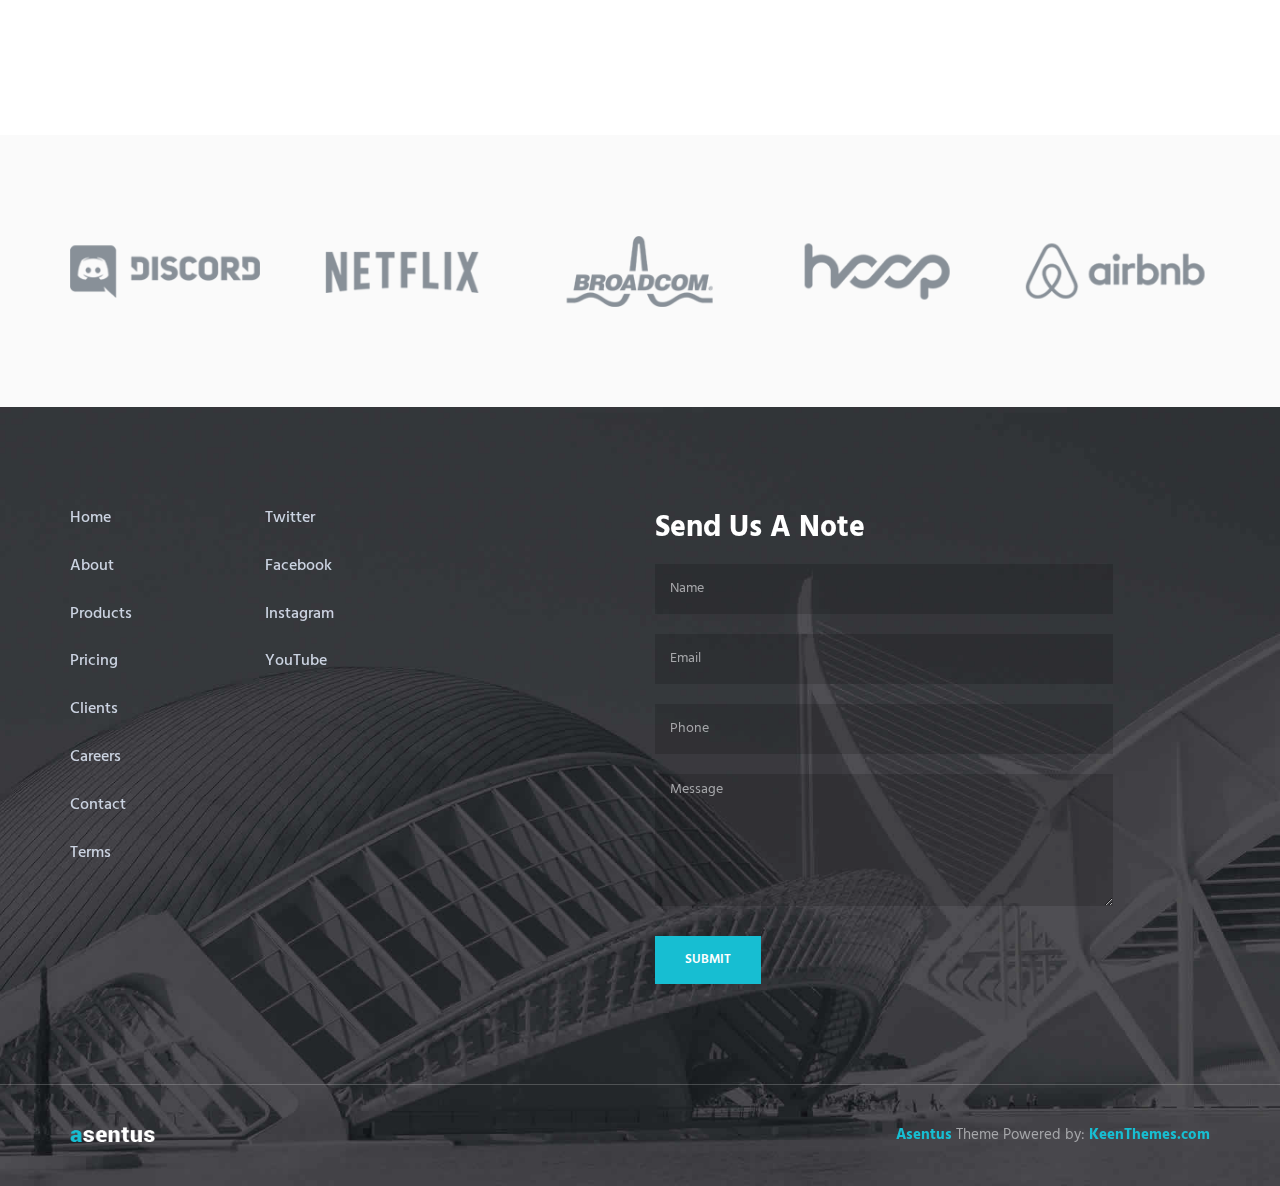
<file: asentus/HTML/pricing.html>
<!DOCTYPE html>
<!-- ==============================
    Project:        Metronic "Asentus" Frontend Freebie - Responsive HTML Template Based On Twitter Bootstrap 3.3.4
    Version:        1.0
    Author:         KeenThemes
    Primary use:    Corporate, Business Themes.
    Email:          support@keenthemes.com
    Follow:         http://www.twitter.com/keenthemes
    Like:           http://www.facebook.com/keenthemes
    Website:        http://www.keenthemes.com
    Premium:        Premium Metronic Admin Theme: http://themeforest.net/item/metronic-responsive-admin-dashboard-template/4021469?ref=keenthemes
================================== -->
<html lang="en" class="no-js">
    <!-- BEGIN HEAD -->
    <head>
        <meta charset="utf-8"/>
        <title>Metronic "Asentus" Frontend Freebie</title>
        <meta http-equiv="X-UA-Compatible" content="IE=edge">
        <meta content="width=device-width, initial-scale=1" name="viewport"/>
        <meta content="" name="description"/>
        <meta content="" name="author"/>

        <!-- GLOBAL MANDATORY STYLES -->
        <link href="http://fonts.googleapis.com/css?family=Hind:300,400,500,600,700" rel="stylesheet" type="text/css">
        <link href="vendor/simple-line-icons/simple-line-icons.min.css" rel="stylesheet" type="text/css"/>
        <link href="vendor/bootstrap/css/bootstrap.min.css" rel="stylesheet" type="text/css"/>

        <!-- PAGE LEVEL PLUGIN STYLES -->
        <link href="css/animate.css" rel="stylesheet">
        <link href="vendor/swiper/css/swiper.min.css" rel="stylesheet" type="text/css"/>

        <!-- THEME STYLES -->
        <link href="css/layout.min.css" rel="stylesheet" type="text/css"/>

        <!-- Favicon -->
        <link rel="shortcut icon" href="favicon.ico"/>
    </head>
    <!-- END HEAD -->

    <!-- BODY -->
    <body>

        <!--========== HEADER ==========-->
        <header class="header navbar-fixed-top">
            <!-- Navbar -->
            <nav class="navbar" role="navigation">
                <div class="container">
                    <!-- Brand and toggle get grouped for better mobile display -->
                    <div class="menu-container">
                        <button type="button" class="navbar-toggle" data-toggle="collapse" data-target=".nav-collapse">
                            <span class="sr-only">Toggle navigation</span>
                            <span class="toggle-icon"></span>
                        </button>

                        <!-- Logo -->
                        <div class="logo">
                            <a class="logo-wrap" href="index.html">
                                <img class="logo-img logo-img-main" src="img/logo.png" alt="Asentus Logo">
                                <img class="logo-img logo-img-active" src="img/logo-dark.png" alt="Asentus Logo">
                            </a>
                        </div>
                        <!-- End Logo -->
                    </div>

                    <!-- Collect the nav links, forms, and other content for toggling -->
                    <div class="collapse navbar-collapse nav-collapse">
                        <div class="menu-container">
                            <ul class="navbar-nav navbar-nav-right">
                                <li class="nav-item"><a class="nav-item-child nav-item-hover" href="index.html">Home</a></li>
                                <li class="nav-item"><a class="nav-item-child nav-item-hover active" href="pricing.html">Pricing</a></li>
                                <li class="nav-item"><a class="nav-item-child nav-item-hover" href="about.html">About</a></li>
                                <li class="nav-item"><a class="nav-item-child nav-item-hover" href="products.html">Products</a></li>
                                <li class="nav-item"><a class="nav-item-child nav-item-hover" href="faq.html">FAQ</a></li>
                                <li class="nav-item"><a class="nav-item-child nav-item-hover" href="contact.html">Contact</a></li>
                            </ul>
                        </div>
                    </div>
                    <!-- End Navbar Collapse -->
                </div>
            </nav>
            <!-- Navbar -->
        </header>
        <!--========== END HEADER ==========-->

        <!--========== PARALLAX ==========-->
        <div class="parallax-window" data-parallax="scroll" data-image-src="img/1920x1080/01.jpg">
            <div class="parallax-content container">
                <h1 class="carousel-title">Product Pricing</h1>
                <p>Lorem ipsum dolor amet consectetur adipiscing dolore magna aliqua <br/> enim minim estudiat veniam siad venumus dolore</p>
            </div>
        </div>
        <!--========== PARALLAX ==========-->

        <!--========== PAGE LAYOUT ==========-->
        <!-- Pricing -->
        <div class="bg-color-sky-light">
            <div class="content-lg container">
                <div class="row row-space-1">
                    <div class="col-sm-4 sm-margin-b-2">
                        <div class="wow fadeInLeft" data-wow-duration=".3" data-wow-delay=".1s">
                            <!-- Pricing -->
                            <div class="pricing">
                                <div class="margin-b-30">
                                    <i class="pricing-icon icon-chemistry"></i>
                                    <h3>Starter Kit <span> - $</span> 49</h3>
                                    <p>Lorem ipsum dolor amet consectetur ut consequat siad esqudiat dolor</p>
                                </div>
                                <ul class="list-unstyled pricing-list margin-b-50">
                                    <li class="pricing-list-item">Basic Features</li>
                                    <li class="pricing-list-item">Up to 5 products</li>
                                    <li class="pricing-list-item">50 Users Panels</li>
                                </ul>
                                <a href="pricing.html" class="btn-theme btn-theme-sm btn-default-bg text-uppercase">Choose</a>
                            </div>
                            <!-- End Pricing -->
                        </div>
                    </div>
                    <div class="col-sm-4 sm-margin-b-2">
                        <div class="wow fadeInUp" data-wow-duration=".3" data-wow-delay=".2s">
                            <!-- Pricing -->
                            <div class="pricing pricing-active">
                                <div class="margin-b-30">
                                    <i class="pricing-icon icon-badge"></i>
                                    <h3>Professional <span> - $</span> 149</h3>
                                    <p>Lorem ipsum dolor amet consectetur ut consequat siad esqudiat dolor</p>
                                </div>
                                <ul class="list-unstyled pricing-list margin-b-50">
                                    <li class="pricing-list-item">Basic Features</li>
                                    <li class="pricing-list-item">Up to 100 products</li>
                                    <li class="pricing-list-item">100 Users Panels</li>
                                </ul>
                                <a href="pricing.html" class="btn-theme btn-theme-sm btn-default-bg text-uppercase">Choose</a>
                            </div>
                            <!-- End Pricing -->
                        </div>
                    </div>
                    <div class="col-sm-4">
                        <div class="wow fadeInRight" data-wow-duration=".3" data-wow-delay=".1s">
                            <!-- Pricing -->
                            <div class="pricing">
                                <div class="margin-b-30">
                                    <i class="pricing-icon icon-shield"></i>
                                    <h3>Advanced <span> - $</span> 249</h3>
                                    <p>Lorem ipsum dolor amet consectetur ut consequat siad esqudiat dolor</p>
                                </div>
                                <ul class="list-unstyled pricing-list margin-b-50">
                                    <li class="pricing-list-item">Extended Features</li>
                                    <li class="pricing-list-item">Unlimited products</li>
                                    <li class="pricing-list-item">Unlimited Users Panels</li>
                                </ul>
                                <a href="pricing.html" class="btn-theme btn-theme-sm btn-default-bg text-uppercase">Choose</a>
                            </div>
                            <!-- End Pricing -->
                        </div>
                    </div>
                </div>
                <!--// end row -->
            </div>
        </div>
        <!-- End Pricing -->

        <!-- Testimonials -->
        <div class="content-lg container">
            <div class="row">
                <div class="col-sm-9">
                    <h2>Why Customers Are Choosing Asentus?</h2>

                    <!-- Swiper Testimonials -->
                    <div class="swiper-slider swiper-testimonials">
                        <!-- Swiper Wrapper -->
                        <div class="swiper-wrapper">
                            <div class="swiper-slide">
                                <blockquote class="blockquote">
                                    <div class="margin-b-20">
                                        Lorem ipsum dolor sit amet consectetur adipiscing elit sed tempor incididunt ut laboret dolore magna aliqua. Ut enim minim veniam exercitation laboris ut siad consequat siad minim enum esqudiat dolore.
                                    </div>
                                    <div class="margin-b-20">
                                        Lorem ipsum dolor sit amet consectetur adipiscing elit sed tempor incididunt ut laboret tempor incididunt dolore magna consequat siad minim aliqua.
                                    </div>
                                    <p><span class="fweight-700 color-link">Joh Milner</span>, Metronic Customer</p>
                                </blockquote>
                            </div>
                            <div class="swiper-slide">
                                <blockquote class="blockquote">
                                    <div class="margin-b-20">
                                        Duis aute irure dolor in reprehenderit in voluptate velit esse cillum dolore eu fugiat nulla pariatur. Excepteur sint occaecat cupidatat non proident, sunt in culpa qui officia deserunt mollit anim id est laborum.
                                    </div>
                                    <div class="margin-b-20">
                                        Ut enim ad minim veniam, quis nostrud exercitation ullamco laboris nisi ut aliquip ex ea commodo consequat.
                                    </div>
                                    <p><span class="fweight-700 color-link">Alex Clarson</span>, Metronic Customer</p>
                                </blockquote>
                            </div>
                        </div>
                        <!-- End Swiper Wrapper -->

                        <!-- Pagination -->
                        <div class="swiper-testimonials-pagination"></div>
                    </div>
                    <!-- End Swiper Testimonials -->
                </div>
            </div>
            <!--// end row -->
        </div>
        <!-- End Testimonials -->

        <!-- Clients -->
        <div class="bg-color-sky-light">
            <div class="content-lg container">
                <!-- Swiper Clients -->
                <div class="swiper-slider swiper-clients">
                    <!-- Swiper Wrapper -->
                    <div class="swiper-wrapper">
                        <div class="swiper-slide">
                            <img class="swiper-clients-img" src="img/clients/01.png" alt="Clients Logo">
                        </div>
                        <div class="swiper-slide">
                            <img class="swiper-clients-img" src="img/clients/02.png" alt="Clients Logo">
                        </div>
                        <div class="swiper-slide">
                            <img class="swiper-clients-img" src="img/clients/03.png" alt="Clients Logo">
                        </div>
                        <div class="swiper-slide">
                            <img class="swiper-clients-img" src="img/clients/04.png" alt="Clients Logo">
                        </div>
                        <div class="swiper-slide">
                            <img class="swiper-clients-img" src="img/clients/05.png" alt="Clients Logo">
                        </div>
                        <div class="swiper-slide">
                            <img class="swiper-clients-img" src="img/clients/06.png" alt="Clients Logo">
                        </div>
                    </div>
                    <!-- End Swiper Wrapper -->
                </div>
                <!-- End Swiper Clients -->
            </div>
        </div>
        <!-- End Clients -->
        <!--========== END PAGE LAYOUT ==========-->

        <!--========== FOOTER ==========-->
        <footer class="footer">
            <!-- Links -->
            <div class="footer-seperator">
                <div class="content-lg container">
                    <div class="row">
                        <div class="col-sm-2 sm-margin-b-50">
                            <!-- List -->
                            <ul class="list-unstyled footer-list">
                                <li class="footer-list-item"><a class="footer-list-link" href="#">Home</a></li>
                                <li class="footer-list-item"><a class="footer-list-link" href="#">About</a></li>
                                <li class="footer-list-item"><a class="footer-list-link" href="#">Products</a></li>
                                <li class="footer-list-item"><a class="footer-list-link" href="#">Pricing</a></li>
                                <li class="footer-list-item"><a class="footer-list-link" href="#">Clients</a></li>
                                <li class="footer-list-item"><a class="footer-list-link" href="#">Careers</a></li>
                                <li class="footer-list-item"><a class="footer-list-link" href="#">Contact</a></li>
                                <li class="footer-list-item"><a class="footer-list-link" href="#">Terms</a></li>
                            </ul>
                            <!-- End List -->
                        </div>
                        <div class="col-sm-4 sm-margin-b-30">
                            <!-- List -->
                            <ul class="list-unstyled footer-list">
                                <li class="footer-list-item"><a class="footer-list-link" href="#">Twitter</a></li>
                                <li class="footer-list-item"><a class="footer-list-link" href="#">Facebook</a></li>
                                <li class="footer-list-item"><a class="footer-list-link" href="#">Instagram</a></li>
                                <li class="footer-list-item"><a class="footer-list-link" href="#">YouTube</a></li>
                            </ul>
                            <!-- End List -->
                        </div>
                        <div class="col-sm-5 sm-margin-b-30">
                            <h2 class="color-white">Send Us A Note</h2>
                            <input type="text" class="form-control footer-input margin-b-20" placeholder="Name" required>
                            <input type="email" class="form-control footer-input margin-b-20" placeholder="Email" required>
                            <input type="text" class="form-control footer-input margin-b-20" placeholder="Phone" required>
                            <textarea class="form-control footer-input margin-b-30" rows="6" placeholder="Message" required></textarea>
                            <button type="submit" class="btn-theme btn-theme-sm btn-base-bg text-uppercase">Submit</button>
                        </div>
                    </div>
                    <!--// end row -->
                </div>
            </div>
            <!-- End Links -->

            <!-- Copyright -->
            <div class="content container">
                <div class="row">
                    <div class="col-xs-6">
                        <img class="footer-logo" src="img/logo.png" alt="Asentus Logo">
                    </div>
                    <div class="col-xs-6 text-right">
                        <p class="margin-b-0"><a class="color-base fweight-700" href="http://keenthemes.com/preview/asentus/">Asentus</a> Theme Powered by: <a class="color-base fweight-700" href="http://www.keenthemes.com/">KeenThemes.com</a></p>
                    </div>
                </div>
                <!--// end row -->
            </div>
            <!-- End Copyright -->
        </footer>
        <!--========== END FOOTER ==========-->

        <!-- Back To Top -->
        <a href="javascript:void(0);" class="js-back-to-top back-to-top">Top</a>

        <!-- JAVASCRIPTS(Load javascripts at bottom, this will reduce page load time) -->
        <!-- CORE PLUGINS -->
        <script src="vendor/jquery.min.js" type="text/javascript"></script>
        <script src="vendor/jquery-migrate.min.js" type="text/javascript"></script>
        <script src="vendor/bootstrap/js/bootstrap.min.js" type="text/javascript"></script>

        <!-- PAGE LEVEL PLUGINS -->
        <script src="vendor/jquery.easing.js" type="text/javascript"></script>
        <script src="vendor/jquery.back-to-top.js" type="text/javascript"></script>
        <script src="vendor/jquery.smooth-scroll.js" type="text/javascript"></script>
        <script src="vendor/jquery.wow.min.js" type="text/javascript"></script>
        <script src="vendor/jquery.parallax.min.js" type="text/javascript"></script>
        <script src="vendor/swiper/js/swiper.jquery.min.js" type="text/javascript"></script>

        <!-- PAGE LEVEL SCRIPTS -->
        <script src="js/layout.min.js" type="text/javascript"></script>
        <script src="js/components/wow.min.js" type="text/javascript"></script>
        <script src="js/components/swiper.min.js" type="text/javascript"></script>

    </body>
    <!-- END BODY -->
</html>
</file>
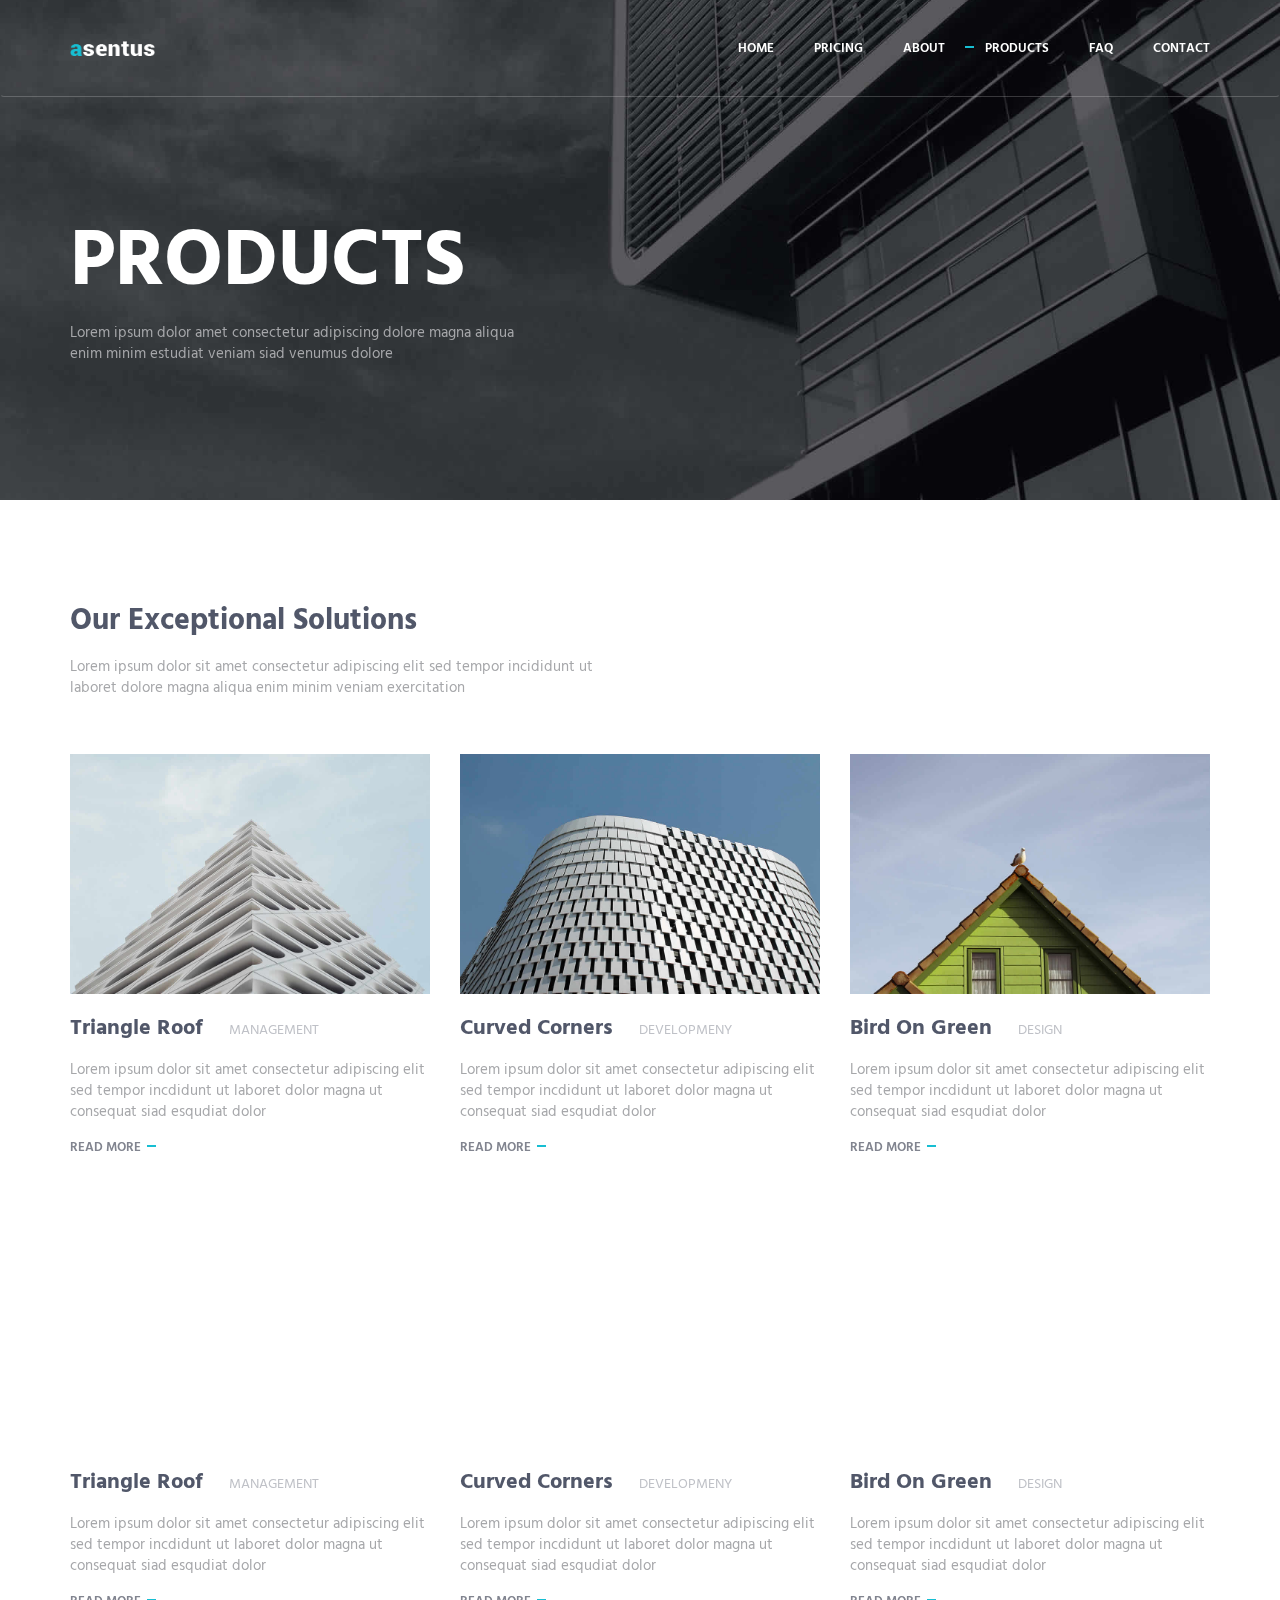
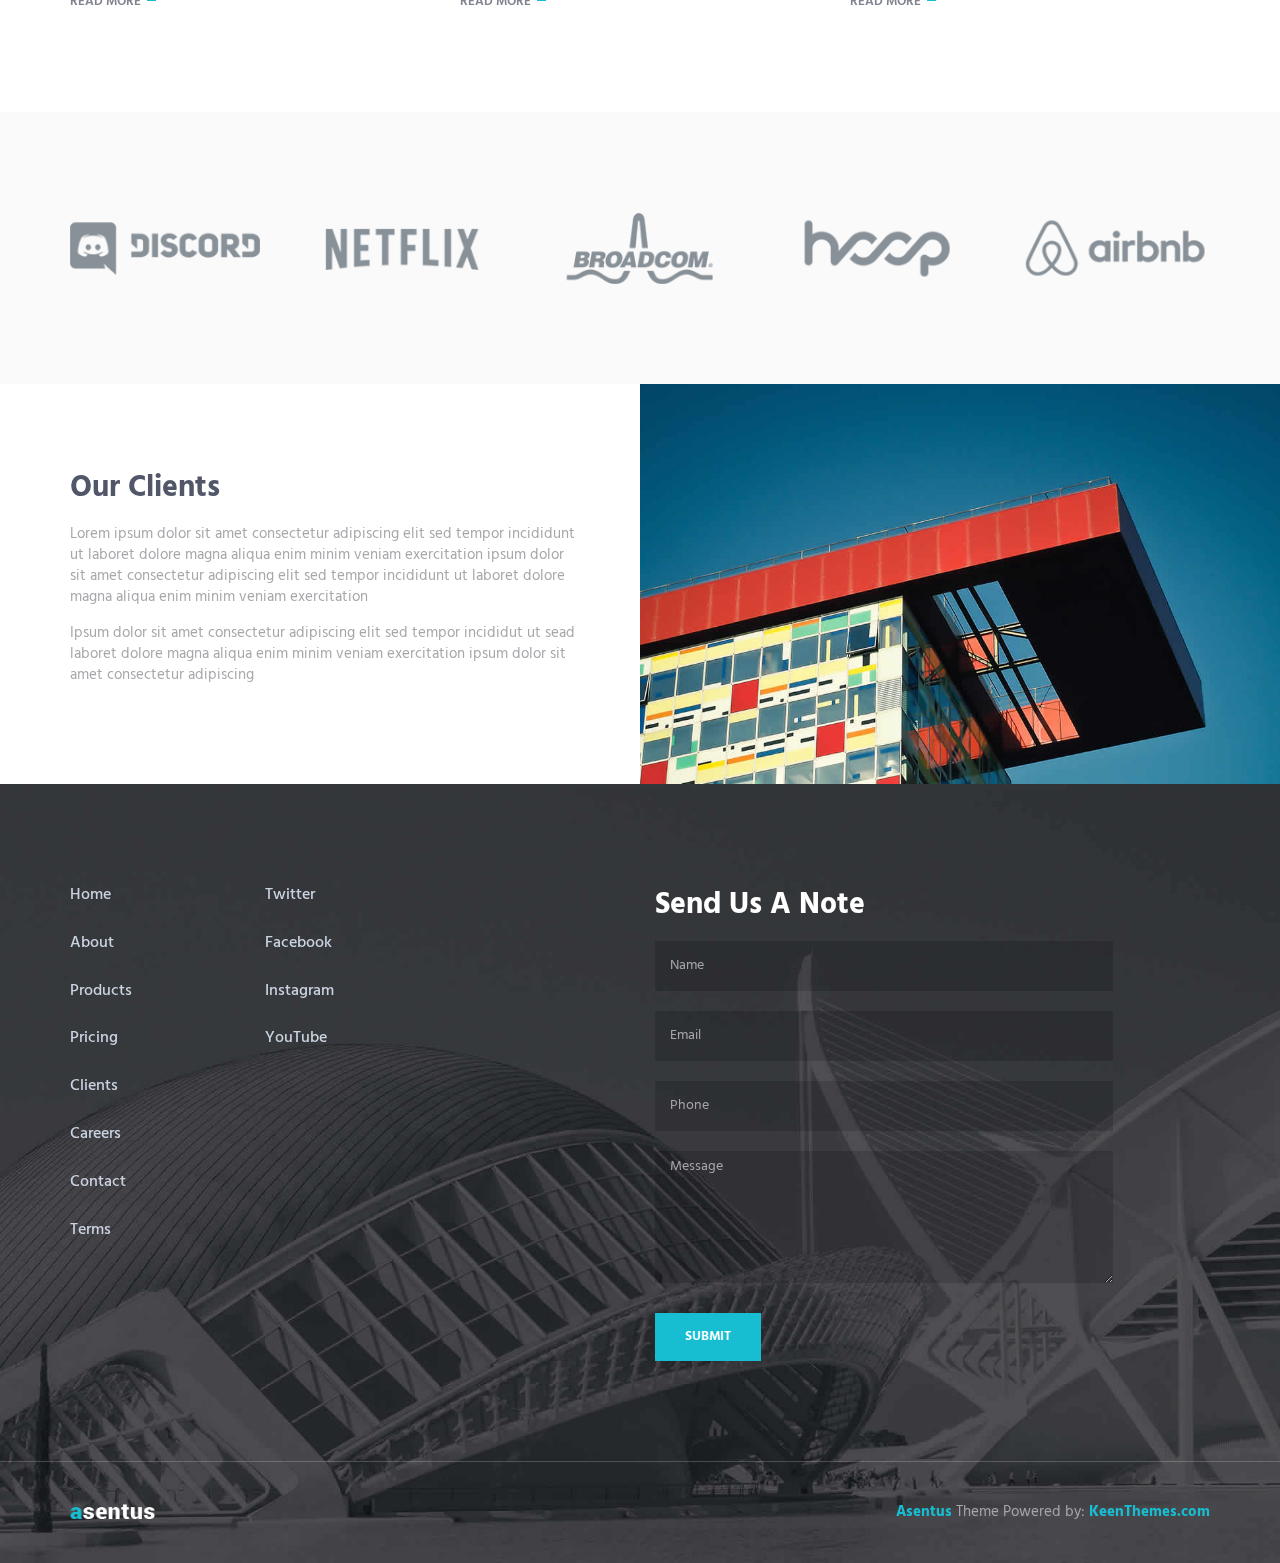
<file: asentus/HTML/products.html>
<!DOCTYPE html>
<!-- ==============================
    Project:        Metronic "Asentus" Frontend Freebie - Responsive HTML Template Based On Twitter Bootstrap 3.3.4
    Version:        1.0
    Author:         KeenThemes
    Primary use:    Corporate, Business Themes.
    Email:          support@keenthemes.com
    Follow:         http://www.twitter.com/keenthemes
    Like:           http://www.facebook.com/keenthemes
    Website:        http://www.keenthemes.com
    Premium:        Premium Metronic Admin Theme: http://themeforest.net/item/metronic-responsive-admin-dashboard-template/4021469?ref=keenthemes
================================== -->
<html lang="en" class="no-js">
    <!-- BEGIN HEAD -->
    <head>
        <meta charset="utf-8"/>
        <title>Metronic "Asentus" Frontend Freebie</title>
        <meta http-equiv="X-UA-Compatible" content="IE=edge">
        <meta content="width=device-width, initial-scale=1" name="viewport"/>
        <meta content="" name="description"/>
        <meta content="" name="author"/>

        <!-- GLOBAL MANDATORY STYLES -->
        <link href="http://fonts.googleapis.com/css?family=Hind:300,400,500,600,700" rel="stylesheet" type="text/css">
        <link href="vendor/simple-line-icons/simple-line-icons.min.css" rel="stylesheet" type="text/css"/>
        <link href="vendor/bootstrap/css/bootstrap.min.css" rel="stylesheet" type="text/css"/>

        <!-- PAGE LEVEL PLUGIN STYLES -->
        <link href="css/animate.css" rel="stylesheet">
        <link href="vendor/swiper/css/swiper.min.css" rel="stylesheet" type="text/css"/>

        <!-- THEME STYLES -->
        <link href="css/layout.min.css" rel="stylesheet" type="text/css"/>

        <!-- Favicon -->
        <link rel="shortcut icon" href="favicon.ico"/>
    </head>
    <!-- END HEAD -->

    <!-- BODY -->
    <body>

        <!--========== HEADER ==========-->
        <header class="header navbar-fixed-top">
            <!-- Navbar -->
            <nav class="navbar" role="navigation">
                <div class="container">
                    <!-- Brand and toggle get grouped for better mobile display -->
                    <div class="menu-container">
                        <button type="button" class="navbar-toggle" data-toggle="collapse" data-target=".nav-collapse">
                            <span class="sr-only">Toggle navigation</span>
                            <span class="toggle-icon"></span>
                        </button>

                        <!-- Logo -->
                        <div class="logo">
                            <a class="logo-wrap" href="index.html">
                                <img class="logo-img logo-img-main" src="img/logo.png" alt="Asentus Logo">
                                <img class="logo-img logo-img-active" src="img/logo-dark.png" alt="Asentus Logo">
                            </a>
                        </div>
                        <!-- End Logo -->
                    </div>

                    <!-- Collect the nav links, forms, and other content for toggling -->
                    <div class="collapse navbar-collapse nav-collapse">
                        <div class="menu-container">
                            <ul class="navbar-nav navbar-nav-right">
                                <li class="nav-item"><a class="nav-item-child nav-item-hover" href="index.html">Home</a></li>
                                <li class="nav-item"><a class="nav-item-child nav-item-hover" href="pricing.html">Pricing</a></li>
                                <li class="nav-item"><a class="nav-item-child nav-item-hover" href="about.html">About</a></li>
                                <li class="nav-item"><a class="nav-item-child nav-item-hover active" href="products.html">Products</a></li>
                                <li class="nav-item"><a class="nav-item-child nav-item-hover" href="faq.html">FAQ</a></li>
                                <li class="nav-item"><a class="nav-item-child nav-item-hover" href="contact.html">Contact</a></li>
                            </ul>
                        </div>
                    </div>
                    <!-- End Navbar Collapse -->
                </div>
            </nav>
            <!-- Navbar -->
        </header>
        <!--========== END HEADER ==========-->

        <!--========== PARALLAX ==========-->
        <div class="parallax-window" data-parallax="scroll" data-image-src="img/1920x1080/01.jpg">
            <div class="parallax-content container">
                <h1 class="carousel-title">Products</h1>
                <p>Lorem ipsum dolor amet consectetur adipiscing dolore magna aliqua <br/> enim minim estudiat veniam siad venumus dolore</p>
            </div>
        </div>
        <!--========== PARALLAX ==========-->

        <!--========== PAGE LAYOUT ==========-->
        <!-- Our Exceptional Solutions -->
        <div class="content-lg container">
            <div class="row margin-b-40">
                <div class="col-sm-6">
                    <h2>Our Exceptional Solutions</h2>
                    <p>Lorem ipsum dolor sit amet consectetur adipiscing elit sed tempor incididunt ut laboret dolore magna aliqua enim minim veniam exercitation</p>
                </div>
            </div>
            <!--// end row -->

            <div class="row margin-b-50">
                <!-- Our Exceptional Solutions -->
                <div class="col-sm-4 sm-margin-b-50">
                    <div class="margin-b-20">
                        <div class="wow zoomIn" data-wow-duration=".3" data-wow-delay=".1s">
                            <img class="img-responsive" src="img/970x647/01.jpg" alt="Our Exceptional Solutions Image">
                        </div>
                    </div>
                    <h3><a href="#">Triangle Roof</a> <span class="text-uppercase margin-l-20">Management</span></h3>
                    <p>Lorem ipsum dolor sit amet consectetur adipiscing elit sed tempor incdidunt ut laboret dolor magna ut consequat siad esqudiat dolor</p>
                    <a class="link" href="#">Read More</a>
                </div>
                <!-- End Our Exceptional Solutions -->

                <!-- Our Exceptional Solutions -->
                <div class="col-sm-4 sm-margin-b-50">
                    <div class="margin-b-20">
                        <div class="wow zoomIn" data-wow-duration=".3" data-wow-delay=".1s">
                            <img class="img-responsive" src="img/970x647/02.jpg" alt="Our Exceptional Solutions Image">
                        </div>
                    </div>
                    <h4><a href="#">Curved Corners</a> <span class="text-uppercase margin-l-20">Developmeny</span></h4>
                    <p>Lorem ipsum dolor sit amet consectetur adipiscing elit sed tempor incdidunt ut laboret dolor magna ut consequat siad esqudiat dolor</p>
                    <a class="link" href="#">Read More</a>
                </div>
                <!-- End Our Exceptional Solutions -->

                <!-- Our Exceptional Solutions -->
                <div class="col-sm-4 sm-margin-b-50">
                    <div class="margin-b-20">
                        <div class="wow zoomIn" data-wow-duration=".3" data-wow-delay=".1s">
                            <img class="img-responsive" src="img/970x647/03.jpg" alt="Our Exceptional Solutions Image">
                        </div>
                    </div>
                    <h4><a href="#">Bird On Green</a> <span class="text-uppercase margin-l-20">Design</span></h4>
                    <p>Lorem ipsum dolor sit amet consectetur adipiscing elit sed tempor incdidunt ut laboret dolor magna ut consequat siad esqudiat dolor</p>
                    <a class="link" href="#">Read More</a>
                </div>
                <!-- End Our Exceptional Solutions -->
            </div>
            <!--// end row -->

            <div class="row">
                <!-- Our Exceptional Solutions -->
                <div class="col-sm-4 sm-margin-b-50">
                    <div class="margin-b-20">
                        <div class="wow zoomIn" data-wow-duration=".3" data-wow-delay=".1s">
                            <img class="img-responsive" src="img/970x647/01.jpg" alt="Our Exceptional Solutions Image">
                        </div>
                    </div>
                    <h4><a href="#">Triangle Roof</a> <span class="text-uppercase margin-l-20">Management</span></h4>
                    <p>Lorem ipsum dolor sit amet consectetur adipiscing elit sed tempor incdidunt ut laboret dolor magna ut consequat siad esqudiat dolor</p>
                    <a class="link" href="#">Read More</a>
                </div>
                <!-- End Our Exceptional Solutions -->

                <!-- Our Exceptional Solutions -->
                <div class="col-sm-4 sm-margin-b-50">
                    <div class="margin-b-20">
                        <div class="wow zoomIn" data-wow-duration=".3" data-wow-delay=".1s">
                            <img class="img-responsive" src="img/970x647/02.jpg" alt="Our Exceptional Solutions Image">
                        </div>
                    </div>
                    <h4><a href="#">Curved Corners</a> <span class="text-uppercase margin-l-20">Developmeny</span></h4>
                    <p>Lorem ipsum dolor sit amet consectetur adipiscing elit sed tempor incdidunt ut laboret dolor magna ut consequat siad esqudiat dolor</p>
                    <a class="link" href="#">Read More</a>
                </div>
                <!-- End Our Exceptional Solutions -->

                <!-- Our Exceptional Solutions -->
                <div class="col-sm-4 sm-margin-b-50">
                    <div class="margin-b-20">
                        <div class="wow zoomIn" data-wow-duration=".3" data-wow-delay=".1s">
                            <img class="img-responsive" src="img/970x647/03.jpg" alt="Our Exceptional Solutions Image">
                        </div>
                    </div>
                    <h4><a href="#">Bird On Green</a> <span class="text-uppercase margin-l-20">Design</span></h4>
                    <p>Lorem ipsum dolor sit amet consectetur adipiscing elit sed tempor incdidunt ut laboret dolor magna ut consequat siad esqudiat dolor</p>
                    <a class="link" href="#">Read More</a>
                </div>
                <!-- End Our Exceptional Solutions -->
            </div>
            <!--// end row -->
        </div>
        <!-- End Our Exceptional Solutions -->

        <!-- Clients -->
        <div class="bg-color-sky-light">
            <div class="content-lg container">
                <!-- Swiper Clients -->
                <div class="swiper-slider swiper-clients">
                    <!-- Swiper Wrapper -->
                    <div class="swiper-wrapper">
                        <div class="swiper-slide">
                            <img class="swiper-clients-img" src="img/clients/01.png" alt="Clients Logo">
                        </div>
                        <div class="swiper-slide">
                            <img class="swiper-clients-img" src="img/clients/02.png" alt="Clients Logo">
                        </div>
                        <div class="swiper-slide">
                            <img class="swiper-clients-img" src="img/clients/03.png" alt="Clients Logo">
                        </div>
                        <div class="swiper-slide">
                            <img class="swiper-clients-img" src="img/clients/04.png" alt="Clients Logo">
                        </div>
                        <div class="swiper-slide">
                            <img class="swiper-clients-img" src="img/clients/05.png" alt="Clients Logo">
                        </div>
                        <div class="swiper-slide">
                            <img class="swiper-clients-img" src="img/clients/06.png" alt="Clients Logo">
                        </div>
                    </div>
                    <!-- End Swiper Wrapper -->
                </div>
                <!-- End Swiper Clients -->
            </div>
        </div>
        <!-- End Clients -->

        <!-- Promo Section -->
        <div class="promo-section overflow-h">
            <div class="container">
                <div class="clearfix">
                    <div class="ver-center">
                        <div class="ver-center-aligned">
                            <div class="promo-section-col">
                                <h2>Our Clients</h2>
                                <p>Lorem ipsum dolor sit amet consectetur adipiscing elit sed tempor incididunt ut laboret dolore magna aliqua enim minim veniam exercitation ipsum dolor sit amet consectetur adipiscing elit sed tempor incididunt ut laboret dolore magna aliqua enim minim veniam exercitation</p>
                                <p>Ipsum dolor sit amet consectetur adipiscing elit sed tempor incididut ut sead laboret dolore magna aliqua enim minim veniam exercitation ipsum dolor sit amet consectetur adipiscing</p>
                            </div>
                        </div>
                    </div>
                </div>
            </div>
            <div class="promo-section-img-right">
                <img class="img-responsive" src="img/970x970/01.jpg" alt="Content Image">
            </div>
        </div>
        <!-- End Promo Section -->
        <!--========== END PAGE LAYOUT ==========-->

        <!--========== FOOTER ==========-->
        <footer class="footer">
            <!-- Links -->
            <div class="footer-seperator">
                <div class="content-lg container">
                    <div class="row">
                        <div class="col-sm-2 sm-margin-b-50">
                            <!-- List -->
                            <ul class="list-unstyled footer-list">
                                <li class="footer-list-item"><a class="footer-list-link" href="#">Home</a></li>
                                <li class="footer-list-item"><a class="footer-list-link" href="#">About</a></li>
                                <li class="footer-list-item"><a class="footer-list-link" href="#">Products</a></li>
                                <li class="footer-list-item"><a class="footer-list-link" href="#">Pricing</a></li>
                                <li class="footer-list-item"><a class="footer-list-link" href="#">Clients</a></li>
                                <li class="footer-list-item"><a class="footer-list-link" href="#">Careers</a></li>
                                <li class="footer-list-item"><a class="footer-list-link" href="#">Contact</a></li>
                                <li class="footer-list-item"><a class="footer-list-link" href="#">Terms</a></li>
                            </ul>
                            <!-- End List -->
                        </div>
                        <div class="col-sm-4 sm-margin-b-30">
                            <!-- List -->
                            <ul class="list-unstyled footer-list">
                                <li class="footer-list-item"><a class="footer-list-link" href="#">Twitter</a></li>
                                <li class="footer-list-item"><a class="footer-list-link" href="#">Facebook</a></li>
                                <li class="footer-list-item"><a class="footer-list-link" href="#">Instagram</a></li>
                                <li class="footer-list-item"><a class="footer-list-link" href="#">YouTube</a></li>
                            </ul>
                            <!-- End List -->
                        </div>
                        <div class="col-sm-5 sm-margin-b-30">
                            <h2 class="color-white">Send Us A Note</h2>
                            <input type="text" class="form-control footer-input margin-b-20" placeholder="Name" required>
                            <input type="email" class="form-control footer-input margin-b-20" placeholder="Email" required>
                            <input type="text" class="form-control footer-input margin-b-20" placeholder="Phone" required>
                            <textarea class="form-control footer-input margin-b-30" rows="6" placeholder="Message" required></textarea>
                            <button type="submit" class="btn-theme btn-theme-sm btn-base-bg text-uppercase">Submit</button>
                        </div>
                    </div>
                    <!--// end row -->
                </div>
            </div>
            <!-- End Links -->

            <!-- Copyright -->
            <div class="content container">
                <div class="row">
                    <div class="col-xs-6">
                        <img class="footer-logo" src="img/logo.png" alt="Asentus Logo">
                    </div>
                    <div class="col-xs-6 text-right">
                        <p class="margin-b-0"><a class="color-base fweight-700" href="http://keenthemes.com/preview/asentus/">Asentus</a> Theme Powered by: <a class="color-base fweight-700" href="http://www.keenthemes.com/">KeenThemes.com</a></p>
                    </div>
                </div>
                <!--// end row -->
            </div>
            <!-- End Copyright -->
        </footer>
        <!--========== END FOOTER ==========-->

        <!-- Back To Top -->
        <a href="javascript:void(0);" class="js-back-to-top back-to-top">Top</a>

        <!-- JAVASCRIPTS(Load javascripts at bottom, this will reduce page load time) -->
        <!-- CORE PLUGINS -->
        <script src="vendor/jquery.min.js" type="text/javascript"></script>
        <script src="vendor/jquery-migrate.min.js" type="text/javascript"></script>
        <script src="vendor/bootstrap/js/bootstrap.min.js" type="text/javascript"></script>

        <!-- PAGE LEVEL PLUGINS -->
        <script src="vendor/jquery.easing.js" type="text/javascript"></script>
        <script src="vendor/jquery.back-to-top.js" type="text/javascript"></script>
        <script src="vendor/jquery.smooth-scroll.js" type="text/javascript"></script>
        <script src="vendor/jquery.wow.min.js" type="text/javascript"></script>
        <script src="vendor/jquery.parallax.min.js" type="text/javascript"></script>
        <script src="vendor/swiper/js/swiper.jquery.min.js" type="text/javascript"></script>

        <!-- PAGE LEVEL SCRIPTS -->
        <script src="js/layout.min.js" type="text/javascript"></script>
        <script src="js/components/wow.min.js" type="text/javascript"></script>
        <script src="js/components/swiper.min.js" type="text/javascript"></script>

    </body>
    <!-- END BODY -->
</html>
</file>
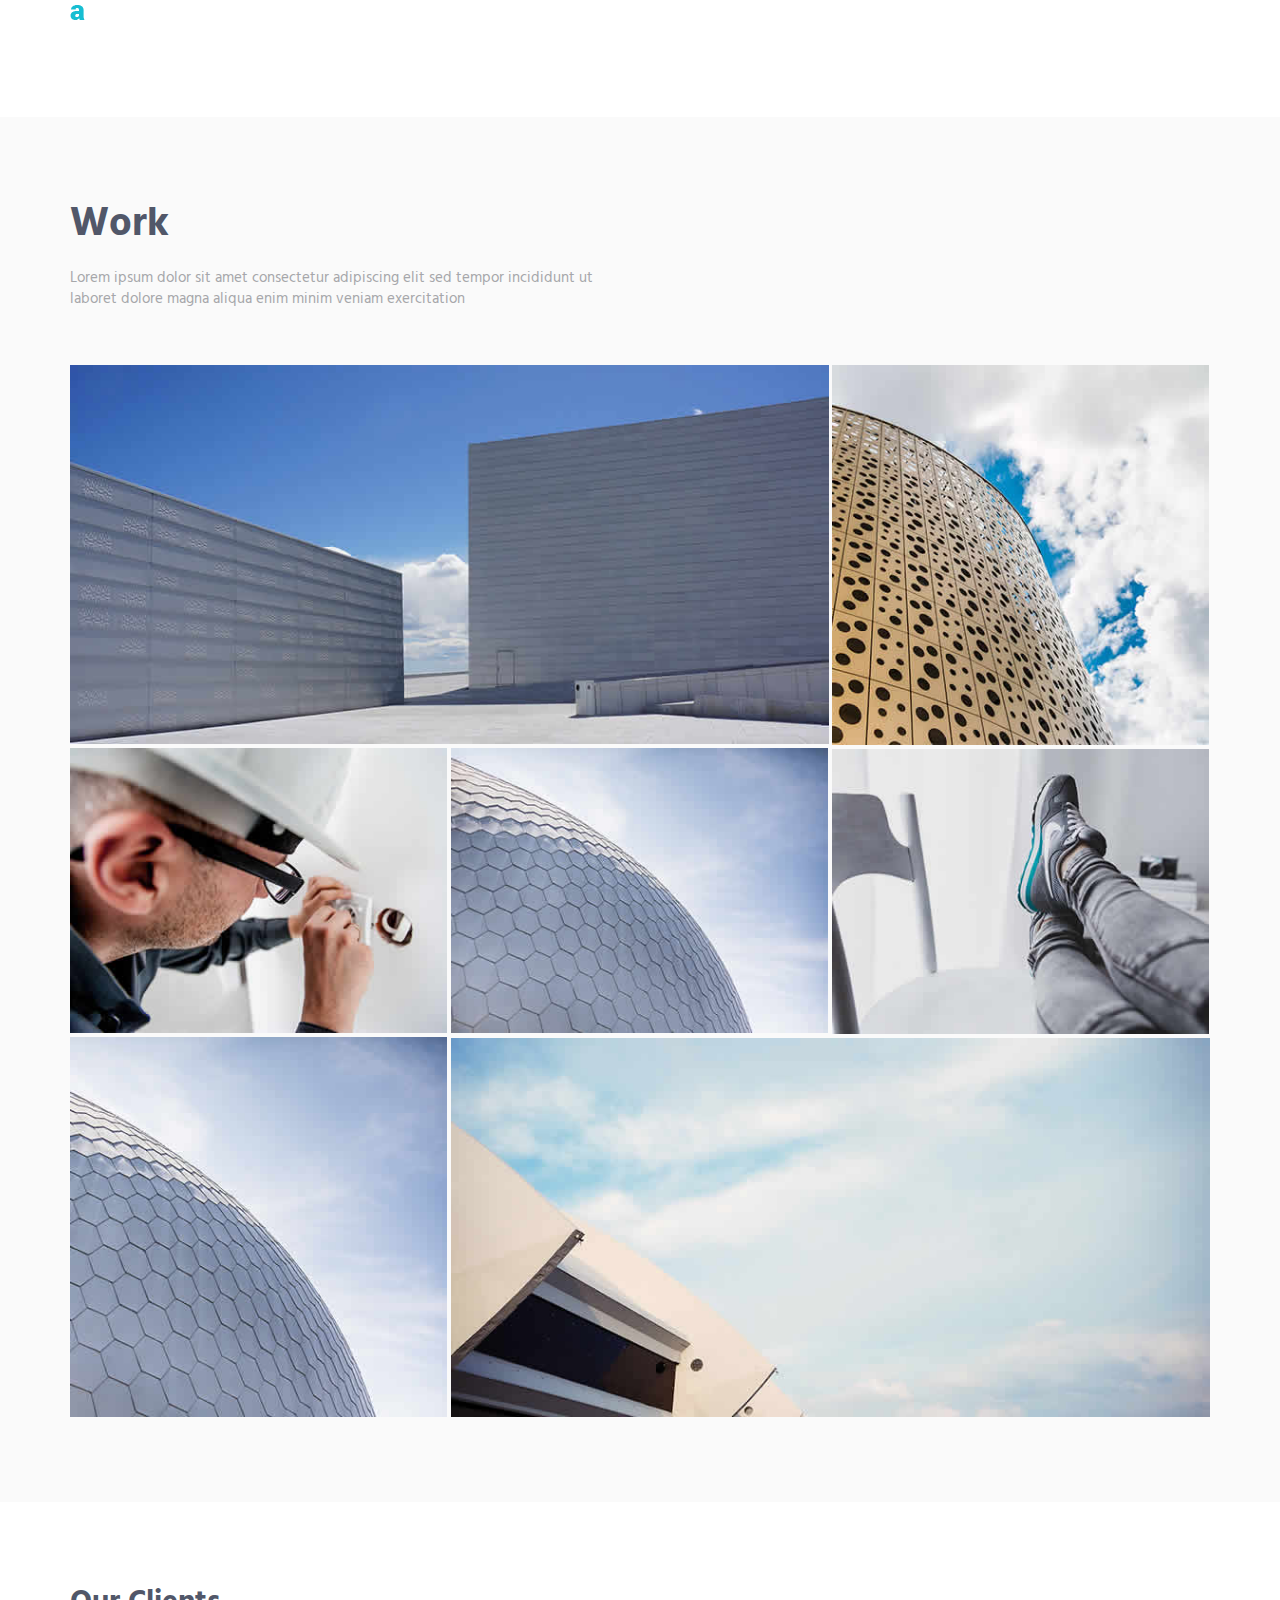
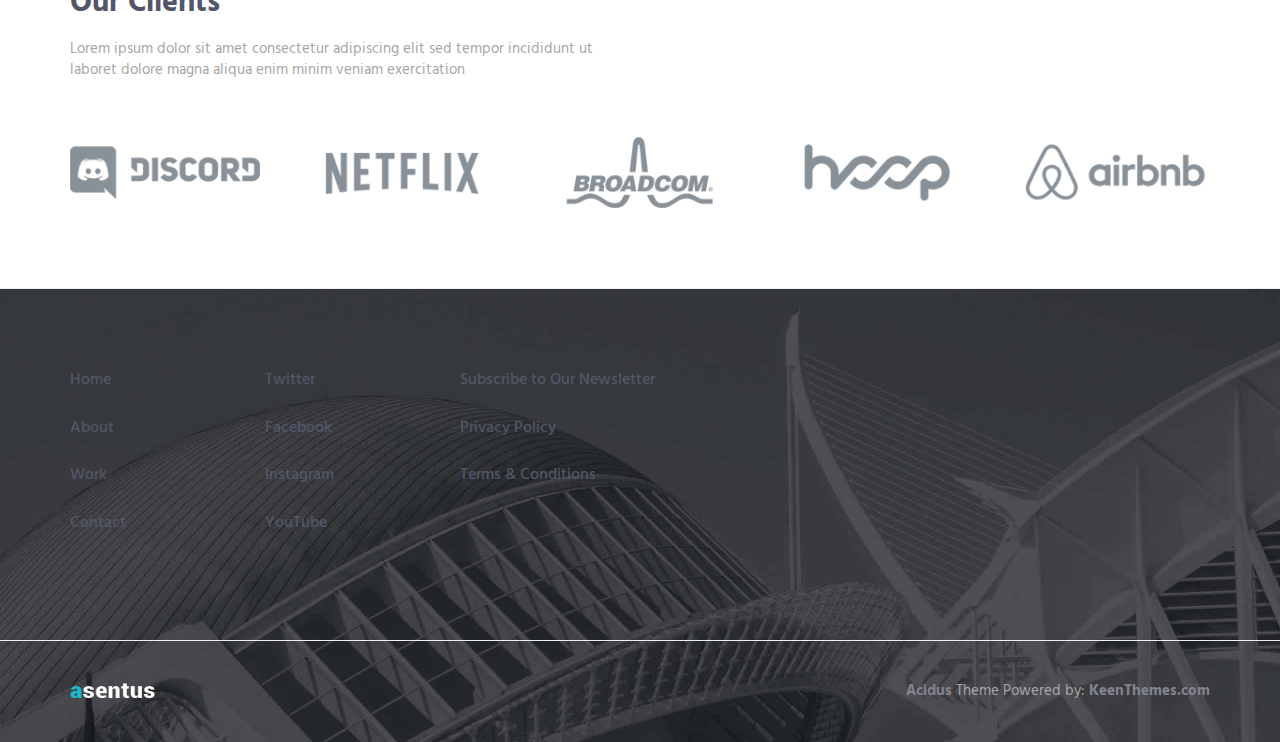
<file: asentus/HTML/work.html>
<!DOCTYPE html>
<!-- ==============================
    Project:        Metronic "Acidus" Frontend Freebie - Responsive HTML Template Based On Twitter Bootstrap 3.3.4
    Version:        1.0
    Author:         KeenThemes
    Primary use:    Corporate, Business Themes.
    Email:          support@keenthemes.com
    Follow:         http://www.twitter.com/keenthemes
    Like:           http://www.facebook.com/keenthemes
    Website:        http://www.keenthemes.com
    Premium:        Premium Metronic Admin Theme: http://themeforest.net/item/metronic-responsive-admin-dashboard-template/4021469?ref=keenthemes
================================== -->
<html lang="en" class="no-js">
    <!-- BEGIN HEAD -->
    <head>
        <meta charset="utf-8"/>
        <title>Metronic "Acidus" Frontend Freebie</title>
        <meta http-equiv="X-UA-Compatible" content="IE=edge">
        <meta content="width=device-width, initial-scale=1" name="viewport"/>
        <meta content="" name="description"/>
        <meta content="" name="author"/>

        <!-- GLOBAL MANDATORY STYLES -->
        <link href="http://fonts.googleapis.com/css?family=Hind:300,400,500,600,700" rel="stylesheet" type="text/css">
        <link href="vendor/simple-line-icons/simple-line-icons.min.css" rel="stylesheet" type="text/css"/>
        <link href="vendor/bootstrap/css/bootstrap.min.css" rel="stylesheet" type="text/css"/>

        <!-- PAGE LEVEL PLUGIN STYLES -->
        <link href="vendor/swiper/css/swiper.min.css" rel="stylesheet" type="text/css"/>

        <!-- THEME STYLES -->
        <link href="css/layout.min.css" rel="stylesheet" type="text/css"/>

        <!-- Favicon -->
        <link rel="shortcut icon" href="favicon.ico"/>
    </head>
    <!-- END HEAD -->

    <!-- BODY -->
    <body>

        <!--========== HEADER ==========-->
        <header class="header">
            <!-- Navbar -->
            <nav class="navbar" role="navigation">
                <div class="container">
                    <!-- Brand and toggle get grouped for better mobile display -->
                    <div class="menu-container">
                        <button type="button" class="navbar-toggle" data-toggle="collapse" data-target=".nav-collapse">
                            <span class="sr-only">Toggle navigation</span>
                            <span class="toggle-icon"></span>
                        </button>

                        <!-- Logo -->
                        <div class="navbar-logo">
                            <a class="navbar-logo-wrap" href="index.html">
                                <img class="navbar-logo-img" src="img/logo.png" alt="Acidus Logo">
                            </a>
                        </div>
                        <!-- End Logo -->
                    </div>

                    <!-- Collect the nav links, forms, and other content for toggling -->
                    <div class="collapse navbar-collapse nav-collapse">
                        <div class="menu-container">
                            <ul class="navbar-nav navbar-nav-right">
                                <!-- Home -->
                                <li class="nav-item">
                                    <a class="nav-item-child" href="index.html">
                                        Home
                                    </a>
                                </li>
                                <!-- End Home -->

                                <!-- About -->
                                <li class="nav-item">
                                    <a class="nav-item-child" href="about.html">
                                        About
                                    </a>
                                </li>
                                <!-- End About -->

                                <!-- Work -->
                                <li class="nav-item">
                                    <a class="nav-item-child active" href="work.html">
                                        Work
                                    </a>
                                </li>
                                <!-- End Work -->

                                <!-- Contact -->
                                <li class="nav-item">
                                    <a class="nav-item-child" href="contact.html">
                                        Contact
                                    </a>
                                </li>
                                <!-- End Contact -->
                            </ul>
                        </div>
                    </div>
                    <!-- End Navbar Collapse -->
                </div>
            </nav>
            <!-- Navbar -->
        </header>
        <!--========== END HEADER ==========-->

        <!--========== PAGE LAYOUT ==========-->
        <!-- Work -->
        <div class="bg-color-sky-light">
            <div class="content-md container">
                <div class="row margin-b-40">
                    <div class="col-sm-6">
                        <h1>Work</h1>
                        <p>Lorem ipsum dolor sit amet consectetur adipiscing elit sed tempor incididunt ut laboret dolore magna aliqua enim minim veniam exercitation</p>
                    </div>
                </div>
                <!--// end row -->

                <!-- Masonry Grid -->
                <div class="masonry-grid">
                    <div class="masonry-grid-sizer col-xs-6 col-sm-6 col-md-1"></div>
                    <div class="masonry-grid-item col-xs-12 col-sm-6 col-md-8">
                        <!-- Work -->
                        <div class="work">
                            <div class="work-overlay">
                                <img class="full-width img-responsive" src="img/800x400/01.jpg" alt="Portfolio Image">
                            </div>
                            <div class="work-content">
                                <h2 class="color-white margin-b-5">Art Of Coding</h2>
                                <p class="color-white margin-b-0">Lorem ipsum dolor sit amet consectetur adipiscing</p>
                            </div>
                            <a class="content-wrapper-link" href="#"></a>
                        </div>
                        <!-- End Work -->
                    </div>
                    <div class="masonry-grid-item col-xs-6 col-sm-6 col-md-4">
                        <!-- Work -->
                        <div class="work">
                            <div class="work-overlay">
                                <img class="full-width img-responsive" src="img/397x400/01.jpg" alt="Portfolio Image">
                            </div>
                            <div class="work-content">
                                <h3 class="color-white margin-b-5">Clean Design</h3>
                                <p class="color-white margin-b-0">Lorem ipsum dolor sit amet consectetur adipiscing</p>
                            </div>
                            <a class="content-wrapper-link" href="#"></a>
                        </div>
                        <!-- End Work -->
                    </div>
                    <div class="masonry-grid-item col-xs-6 col-sm-6 col-md-4">
                        <!-- Work -->
                        <div class="work">
                            <div class="work-overlay">
                                <img class="full-width img-responsive" src="img/397x300/01.jpg" alt="Portfolio Image">
                            </div>
                            <div class="work-content">
                                <h3 class="color-white margin-b-5">Clean Design</h3>
                                <p class="color-white margin-b-0">Lorem ipsum dolor sit amet consectetur adipiscing</p>
                            </div>
                            <a class="content-wrapper-link" href="#"></a>
                        </div>
                        <!-- End Work -->
                    </div>
                    <div class="masonry-grid-item col-xs-6 col-sm-6 col-md-4">
                        <!-- Work -->
                        <div class="work">
                            <div class="work-overlay">
                                <img class="full-width img-responsive" src="img/397x300/02.jpg" alt="Portfolio Image">
                            </div>
                            <div class="work-content">
                                <h3 class="color-white margin-b-5">Clean Design</h3>
                                <p class="color-white margin-b-0">Lorem ipsum dolor sit amet consectetur adipiscing</p>
                            </div>
                            <a class="content-wrapper-link" href="#"></a>
                        </div>
                        <!-- End Work -->
                    </div>
                    <div class="masonry-grid-item col-xs-6 col-sm-6 col-md-4">
                        <!-- Work -->
                        <div class="work">
                            <div class="work-overlay">
                                <img class="full-width img-responsive" src="img/397x300/03.jpg" alt="Portfolio Image">
                            </div>
                            <div class="work-content">
                                <h3 class="color-white margin-b-5">Clean Design</h3>
                                <p class="color-white margin-b-0">Lorem ipsum dolor sit amet consectetur adipiscing</p>
                            </div>
                            <a class="content-wrapper-link" href="#"></a>
                        </div>
                        <!-- End Work -->
                    </div>
                    <div class="masonry-grid-item col-xs-6 col-sm-6 col-md-4">
                        <!-- Work -->
                        <div class="work">
                            <div class="work-overlay">
                                <img class="full-width img-responsive" src="img/397x400/02.jpg" alt="Portfolio Image">
                            </div>
                            <div class="work-content">
                                <h3 class="color-white margin-b-5">Clean Design</h3>
                                <p class="color-white margin-b-0">Lorem ipsum dolor sit amet consectetur adipiscing</p>
                            </div>
                            <a class="content-wrapper-link" href="#"></a>
                        </div>
                        <!-- End Work -->
                    </div>
                    <div class="masonry-grid-item col-xs-12 col-sm-6 col-md-8">
                        <!-- Work -->
                        <div class="work">
                            <div class="work-overlay">
                                <img class="full-width img-responsive" src="img/800x400/02.jpg" alt="Portfolio Image">
                            </div>
                            <div class="work-content">
                                <h3 class="color-white margin-b-5">Art Of Coding</h3>
                                <p class="color-white margin-b-0">Lorem ipsum dolor sit amet consectetur adipiscing</p>
                            </div>
                            <a class="content-wrapper-link" href="#"></a>
                        </div>
                        <!-- End Work -->
                    </div>
                </div>
                <!-- End Masonry Grid -->
            </div>
        </div>
        <!-- End Work -->

        <!-- Clients -->
        <div class="section-seperator">
            <div class="content-md container">
                <div class="row margin-b-40">
                    <div class="col-sm-6">
                        <h2>Our Clients</h2>
                        <p>Lorem ipsum dolor sit amet consectetur adipiscing elit sed tempor incididunt ut laboret dolore magna aliqua enim minim veniam exercitation</p>
                    </div>
                </div>
                <!--// end row -->

                <!-- Swiper Clients -->
                <div class="swiper-slider swiper-clients">
                    <!-- Swiper Wrapper -->
                    <div class="swiper-wrapper">
                        <div class="swiper-slide">
                            <img class="swiper-clients-img" src="img/clients/01.png" alt="Clients Logo">
                        </div>
                        <div class="swiper-slide">
                            <img class="swiper-clients-img" src="img/clients/02.png" alt="Clients Logo">
                        </div>
                        <div class="swiper-slide">
                            <img class="swiper-clients-img" src="img/clients/03.png" alt="Clients Logo">
                        </div>
                        <div class="swiper-slide">
                            <img class="swiper-clients-img" src="img/clients/04.png" alt="Clients Logo">
                        </div>
                        <div class="swiper-slide">
                            <img class="swiper-clients-img" src="img/clients/05.png" alt="Clients Logo">
                        </div>
                        <div class="swiper-slide">
                            <img class="swiper-clients-img" src="img/clients/06.png" alt="Clients Logo">
                        </div>
                    </div>
                    <!-- End Swiper Wrapper -->
                </div>
                <!-- End Swiper Clients -->
            </div>
        </div>
        <!-- End Clients -->
        <!--========== END PAGE LAYOUT ==========-->

        <!--========== FOOTER ==========-->
        <footer class="footer">
            <!-- Links -->
            <div class="section-seperator">
                <div class="content-md container">
                    <div class="row">
                        <div class="col-sm-2 sm-margin-b-50">
                            <!-- List -->
                            <ul class="list-unstyled footer-list">
                                <li class="footer-list-item"><a href="#">Home</a></li>
                                <li class="footer-list-item"><a href="#">About</a></li>
                                <li class="footer-list-item"><a href="#">Work</a></li>
                                <li class="footer-list-item"><a href="#">Contact</a></li>
                            </ul>
                            <!-- End List -->
                        </div>
                        <div class="col-sm-2 sm-margin-b-30">
                            <!-- List -->
                            <ul class="list-unstyled footer-list">
                                <li class="footer-list-item"><a href="#">Twitter</a></li>
                                <li class="footer-list-item"><a href="#">Facebook</a></li>
                                <li class="footer-list-item"><a href="#">Instagram</a></li>
                                <li class="footer-list-item"><a href="#">YouTube</a></li>
                            </ul>
                            <!-- End List -->
                        </div>
                        <div class="col-sm-3">
                            <!-- List -->
                            <ul class="list-unstyled footer-list">
                                <li class="footer-list-item"><a href="#">Subscribe to Our Newsletter</a></li>
                                <li class="footer-list-item"><a href="#">Privacy Policy</a></li>
                                <li class="footer-list-item"><a href="#">Terms &amp; Conditions</a></li>
                            </ul>
                            <!-- End List -->
                        </div>
                    </div>
                    <!--// end row -->
                </div>
            </div>
            <!-- End Links -->

            <!-- Copyright -->
            <div class="content container">
                <div class="row">
                    <div class="col-xs-6">
                        <img class="footer-logo" src="img/logo.png" alt="Acidus Logo">
                    </div>
                    <div class="col-xs-6 text-right">
                        <p class="margin-b-0"><a class="fweight-700" href="http://keenthemes.com/preview/acidus/">Acidus</a> Theme Powered by: <a class="fweight-700" href="http://www.keenthemes.com/">KeenThemes.com</a></p>
                    </div>
                </div>
                <!--// end row -->
            </div>
            <!-- End Copyright -->
        </footer>
        <!--========== END FOOTER ==========-->

        <!-- Back To Top -->
        <a href="javascript:void(0);" class="js-back-to-top back-to-top">Top</a>

        <!-- JAVASCRIPTS(Load javascripts at bottom, this will reduce page load time) -->
        <!-- CORE PLUGINS -->
        <script src="vendor/jquery.min.js" type="text/javascript"></script>
        <script src="vendor/jquery-migrate.min.js" type="text/javascript"></script>
        <script src="vendor/bootstrap/js/bootstrap.min.js" type="text/javascript"></script>

        <!-- PAGE LEVEL PLUGINS -->
        <script src="vendor/jquery.easing.js" type="text/javascript"></script>
        <script src="vendor/jquery.back-to-top.js" type="text/javascript"></script>
        <script src="vendor/jquery.smooth-scroll.js" type="text/javascript"></script>
        <script src="vendor/swiper/js/swiper.jquery.min.js" type="text/javascript"></script>
        <script src="vendor/masonry/jquery.masonry.pkgd.min.js" type="text/javascript"></script>
        <script src="vendor/masonry/imagesloaded.pkgd.min.js" type="text/javascript"></script>

        <!-- PAGE LEVEL SCRIPTS -->
        <script src="js/layout.min.js" type="text/javascript"></script>
        <script src="js/components/swiper.min.js" type="text/javascript"></script>
        <script src="js/components/masonry.min.js" type="text/javascript"></script>

    </body>
    <!-- END BODY -->
</html>
</file>
<file: Style.css>
body {
	margin-top:0px;
	margin-left: 0px;
	margin-right: 0px;
	margin-bottom: 0px;


	font-size:15px;
	color: ;

	background:#02002e;
	display: flex;
	justify-content: center;
    
    
}
h1, h2, h3, h4, h5, h6{
	margin:0px;
}
*,
*:before,
*:after{
	box-sizing: border-box;}
</file>
<file: Slider.css>
body {
      margin: 0;
      font-family: -apple-system, BlinkMacSystemFont, "Segoe UI", Roboto, "Helvetica Neue", Arial, sans-serif, "Apple Color Emoji", "Segoe UI Emoji", "Segoe UI Symbol";
      color: #fff;
      height: 800px;
      display: flex;
  justify-content: center;
    }

    .slider {
      position: relative;
      overflow: hidden;
      max-width: 1200px;
      display: flex;
      justify-content: center;
    }

    .slider__wrapper {
      display: flex;
      transition: transform 0.6s ease;
    }

    .slider__item {
      flex: 0 0 100%;
      max-width: 250px ;
    }

    @media (min-width: 980px) {
      .slider__item {
        flex: 0 0 100%;
        max-width: 100%;
      }
    }

    .slider__control {
      position: absolute;
      top: 50%;
      display: flex;
      align-items: center;
      justify-content: center;
      width: 40px;
      color: #fff;
      text-align: center;
      opacity: 0.5;
      height: 50px;
      transform: translateY(-50%);
      background: rgba(0, 0, 0, .5);
    }

    .slider__control:hover,
    .slider__control:focus {
      color: #fff;
      text-decoration: none;
      outline: 0;
      opacity: .9;
    }

    .slider__control_left {
      left: 0;
    }

    .slider__control_right {
      right: 0;
    }

    .slider__control::before {
      content: '';
      display: inline-block;
      width: 20px;
      height: 20px;
      background: transparent no-repeat center center;
      background-size: 100% 100%;
    }

    .slider__control_left::before {
      background-image: url("data:image/svg+xml;charset=utf8,%3Csvg xmlns='http://www.w3.org/2000/svg' fill='%23fff' viewBox='0 0 8 8'%3E%3Cpath d='M5.25 0l-4 4 4 4 1.5-1.5-2.5-2.5 2.5-2.5-1.5-1.5z'/%3E%3C/svg%3E");
    }

    .slider__control_right::before {
      background-image: url("data:image/svg+xml;charset=utf8,%3Csvg xmlns='http://www.w3.org/2000/svg' fill='%23fff' viewBox='0 0 8 8'%3E%3Cpath d='M2.75 0l-1.5 1.5 2.5 2.5-2.5 2.5 1.5 1.5 4-4-4-4z'/%3E%3C/svg%3E");
    }

    .slider__item>div {
      line-height: 250px;
      font-size: 100px;
      text-align: center;
    }
</file>
<file: asentus/HTML/css/layout.min.css>
@charset "UTF-8";.blockquote,.btn-theme,p{line-height:1.4}.btn-theme.active.focus,.btn-theme.active:focus,.btn-theme.focus,.btn-theme:active.focus,.btn-theme:active:focus,.btn-theme:focus,:active,:focus,a,a:active,a:focus,a:hover{outline:0}.btn-theme:hover,.service .service-element,.service .service-info,.service:hover .service-element,.service:hover .service-info{transition-duration:.3s;transition-property:all;transition-timing-function:cubic-bezier(.7,1,.7,1)}.blockquote,.header .nav-item-child,.link,a,body,em,h1,h2,h3,h4,h5,h6,li,li a,p,span{font-family:Hind,sans-serif}.back-to-top:focus,.back-to-top:hover,.btn-theme.focus,.btn-theme:focus,.btn-theme:hover,.content-wrapper-link,.header .logo-wrap:focus,.header .logo-wrap:hover,a:active,a:focus,a:hover,h1>a:focus,h2>a:focus,h3>a:focus,h4>a:focus,h5>a:focus,h6>a:focus{text-decoration:none}.back-to-top,.carousel-title,.header .nav-item-child,.link{text-transform:uppercase}.container-full-width:after,.masonry-grid:after{clear:both}html{overflow-x:hidden}body,html,html a{-webkit-font-smoothing:antialiased}p{font-size:15px;font-weight:400;color:#a6a7aa;margin-bottom:15px}em,li,li a{font-size:16px;font-weight:500;color:#515769}a{color:#81848f}a:active,a:focus,a:hover{color:#999caa}.link{position:relative;font-size:13px;font-weight:600}.link:after{position:absolute;top:8px;right:-15px;width:9px;height:2px;background:#17bed2;content:" "}span{font-size:14px;font-weight:400;color:#bfc1c7}h1,h2,h3,h4,h5,h6{font-weight:700;color:#515769;line-height:1.4;margin:0 0 15px}h1>a,h2>a,h3>a,h4>a,h5>a,h6>a{color:#515769}h1>a:hover,h2>a:hover,h3>a:hover,h4>a:hover,h5>a:hover,h6>a:hover{color:#999caa;text-decoration:none}h1{font-size:40px}h2{font-size:30px}h3,h4{font-size:22px}::selection{color:#fff;background:#17bed2;text-shadow:none}::-webkit-selection{color:#fff;background:#17bed2;text-shadow:none}::-moz-selection{color:#fff;background:#17bed2;text-shadow:none}.section-seperator{border-bottom:1px solid #edf0f2}.content-wrapper-link{position:absolute;top:0;left:0;right:0;bottom:0;display:block;z-index:3}.blockquote{position:relative;font-size:17px;font-weight:400;color:#a6a7aa;border-left:none;margin-left:20px}.blockquote:before{position:absolute;top:0;left:-20px;font-size:60px;display:inline-block;color:#17bed2;content:'“'}.btn-theme{position:relative;display:inline-block;text-align:center;background-image:none;border-style:solid;white-space:nowrap;vertical-align:middle;-ms-touch-action:manipulation;touch-action:manipulation;cursor:pointer;-webkit-user-select:none;-moz-user-select:none;-ms-user-select:none;user-select:none}.btn-theme.active,.btn-theme:active{background-image:none;outline:0}.btn-theme.disabled,.btn-theme[disabled],fieldset[disabled] .btn-theme{cursor:not-allowed;box-shadow:none;opacity:.65;pointer-events:none}.btn-white-brd{color:#fff;background:0 0;border-color:rgba(255,255,255,.3);border-width:1px}.btn-white-brd.focus,.btn-white-brd:focus,.btn-white-brd:hover{color:#515769;background:#fff;border-color:transparent}.btn-default-bg{color:#515769;background:#f3f4f5;border-color:transparent;border-width:0}.btn-base-bg,.btn-default-bg.focus,.btn-default-bg:focus,.btn-default-bg:hover{background:#17bed2;color:#fff;border-color:transparent}.btn-base-bg{border-width:0}.btn-base-bg.focus,.btn-base-bg:focus,.btn-base-bg:hover{color:#fff;background:#63cbd7;border-color:transparent}.footer .footer-seperator,.header .navbar{border-bottom:1px solid rgba(255,255,255,.2)}.btn-theme-sm{font-size:13px;font-weight:600;padding:15px 30px}.pricing{padding:70px 45px;background:#fff;margin-top:50px}@media (max-width:768px){.pricing{margin-top:0}}.pricing.pricing-active{padding-top:110px;padding-bottom:110px;margin-top:10px}@media (max-width:768px){.pricing.pricing-active{margin-top:0}}.pricing .pricing-icon{display:block;font-size:30px;color:#999caa;margin-bottom:30px}.pricing .pricing-list-item{position:relative;font-size:13px;color:#81848f;padding-left:20px;margin-bottom:10px}.pricing .pricing-list-item:before{position:absolute;top:7px;left:0;width:9px;height:2px;background:#17bed2;content:" ";margin-right:10px}@media (max-width:991px){.promo-section .promo-section-col{padding-top:100px;padding-bottom:100px}}@media (min-width:992px){.promo-section{position:relative;height:400px}.promo-section .promo-section-col{width:45%}.promo-section .promo-section-img-left{position:absolute;top:0;right:50%}.promo-section .promo-section-img-right{position:absolute;top:0;left:50%}.promo-section .ver-center{display:table;height:400px}.promo-section .ver-center-aligned{display:table-cell;vertical-align:middle}}.service{background:#fff;padding:50px}.service .service-element,.service .service-info{-webkit-transform:translate3d(0,0,0);-moz-transform:translate3d(0,0,0);transform:translate3d(0,0,0)}.service .service-icon{display:block;font-size:30px;color:#999caa;margin-bottom:30px}.header .logo-img,.header .logo-img-main,.header .logo-wrap{display:inline-block}.service:hover .service-element{opacity:0;-webkit-transform:translate3d(0,-100%,0);-moz-transform:translate3d(0,-100%,0);transform:translate3d(0,-100%,0)}.service:hover .service-info{-webkit-transform:translate3d(0,-30%,0);-moz-transform:translate3d(0,-30%,0);transform:translate3d(0,-30%,0)}.work,.work .work-overlay{position:relative}.work .work-content,.work .work-overlay:before{position:absolute;transition-property:all;transition-timing-function:cubic-bezier(.7,1,.7,1);transition-duration:.3s;left:0}.work .work-overlay:before{top:0;width:100%;height:100%;background:0 0;content:" "}.work .work-content{bottom:0;opacity:0;padding:25px;-webkit-transform:translate3d(0,20px,0);-moz-transform:translate3d(0,20px,0);transform:translate3d(0,20px,0)}.work:hover .work-overlay:before{background:rgba(0,0,0,.5);transition-duration:.3s;transition-property:all;transition-timing-function:cubic-bezier(.7,1,.7,1)}.work:hover .work-content{opacity:1;-webkit-transform:translate3d(0,0,0);-moz-transform:translate3d(0,0,0);transform:translate3d(0,0,0);transition-duration:.3s;transition-property:all;transition-timing-function:cubic-bezier(.7,1,.7,1)}.footer{background:url(../img/1920x1080/03.jpg) center center no-repeat;background-size:cover}.footer .footer-list{margin-bottom:0}.footer .footer-list-item{color:#cbd3e1;margin-bottom:25px}.footer .footer-list-link{color:#cbd3e1}.footer .footer-list-link:hover{color:#fff}.footer .footer-input{background:rgba(0,0,0,.15)}.footer .footer-logo{width:85px;height:auto}.navbar-fixed-top .navbar-collapse{max-height:100%}.header .navbar{margin-bottom:0;transition-duration:.3s;transition-property:all;transition-timing-function:cubic-bezier(.7,1,.7,1)}.header .navbar-toggle{width:25px;height:25px;border:none;padding:0;margin:35px 0}.header .navbar-toggle .toggle-icon{position:relative;width:21px;height:1px;display:inline-block;background:#515769;transition-duration:.3s;transition-property:all;transition-timing-function:cubic-bezier(.7,1,.7,1)}.header .navbar-toggle .toggle-icon:after,.header .navbar-toggle .toggle-icon:before{position:absolute;left:0;background:#515769;content:" "}.header .navbar-toggle .toggle-icon:before{width:10px;height:1px;bottom:10px;-webkit-transform:rotate(0);-moz-transform:rotate(0);transform:rotate(0);transition-duration:.3s;transition-property:all;transition-timing-function:cubic-bezier(.7,1,.7,1)}.header .navbar-toggle .toggle-icon:after{width:16px;height:1px;top:-5px;-webkit-transform:rotate(0);-moz-transform:rotate(0);transform:rotate(0);transition-duration:.3s;transition-property:all;transition-timing-function:cubic-bezier(.7,1,.7,1)}.header .navbar-toggle:hover .toggle-icon{background:#17bed2;transition-duration:.3s;transition-property:all;transition-timing-function:cubic-bezier(.7,1,.7,1)}.header .navbar-toggle:hover .toggle-icon:after,.header .navbar-toggle:hover .toggle-icon:before{width:21px;height:1px;background:#17bed2;transition-duration:.3s;transition-property:all;transition-timing-function:cubic-bezier(.7,1,.7,1)}.header .logo-img-active,.header .logo-img-main,.header .nav-item .nav-item-hover.active:after,.header .nav-item:hover .nav-item-hover:after{transition-duration:.4s;transition-property:all;transition-timing-function:cubic-bezier(.7,1,.7,1)}.header .navbar-toggle:hover .toggle-icon.is-clicked{background:rgba(81,87,105,0)}.header .logo{width:100px;height:100px;float:left;max-height:95px;line-height:65px}.header .logo-wrap{padding:15px 0}.header .logo-img{width:85px;height:auto;max-width:100%;max-height:100%;vertical-align:middle}.header .logo-img-active{display:none}.header .nav-item,.header .nav-item-child{display:block;position:relative}.header .navbar-nav{padding-left:0;margin-bottom:0;list-style:none}.header .nav-item:last-child .nav-item-child{padding-right:0}.header .nav-item .nav-item-hover.active:after,.header .nav-item:hover .nav-item-hover:after{opacity:1}.header .nav-item-child{font-size:13px;font-weight:600;color:#fff;line-height:55px;padding:20px;transition-duration:.3s;transition-property:all;transition-timing-function:cubic-bezier(.7,1,.7,1)}.header .nav-item-hover{position:relative}.header .nav-item-hover:after{position:absolute;top:45px;left:0;width:9px;height:2px;background:#17bed2;opacity:0;content:" ";transition-duration:.4s;transition-property:all;transition-timing-function:cubic-bezier(.7,1,.7,1)}@media (max-width:991px){.header{background:#fff}.header .navbar-toggle{display:block}.header .navbar-collapse.collapse{display:none!important}.header .navbar-collapse.collapse.in{display:block!important}.header .nav-collapse{padding-left:0;padding-right:0}.header .navbar-nav{margin:0;float:none}.header .navbar-nav .nav-item{float:none}.header .menu-container:after,.header .menu-container:before{content:" ";display:table}.header .menu-container:after{clear:both}.header .logo .logo-img-main{display:none}.header .logo .logo-img-active{display:inline-block}.header .nav-item-child{color:#515769;line-height:1.4;padding:12px 12px 12px 15px}.header .nav-item-hover:after{position:absolute;top:19px}}@media (max-width:767px){.header .menu-container{padding-left:15px;padding-right:15px;margin-left:0;margin-right:0}.header .navbar>.container,.header .navbar>.container>.nav-collapse{padding-left:0;padding-right:0;margin-left:0;margin-right:0}.header .navbar>.container{width:auto}}@media (min-width:992px){.header .navbar-nav-right{float:right}.page-on-scroll .header .navbar{background:#fff;border-bottom-color:#f0f0f0;transition-duration:.3s;transition-property:all;transition-timing-function:cubic-bezier(.7,1,.7,1)}.page-on-scroll .header .logo-img-active,.page-on-scroll .header .logo-img-main{transition-duration:.4s;transition-property:all;transition-timing-function:cubic-bezier(.7,1,.7,1)}.page-on-scroll .header .logo-img-main{display:none}.page-on-scroll .header .logo-img-active{display:inline-block}.page-on-scroll .header .nav-item-child{color:#515769;transition-duration:.3s;transition-property:all;transition-timing-function:cubic-bezier(.7,1,.7,1)}}.contact-list>li{font-size:13px;color:#81848f;margin-bottom:10px}.back-to-top,.back-to-top:hover{color:#fff;transition-property:all;transition-timing-function:cubic-bezier(.7,1,.7,1);transition-duration:.3s}.back-to-top{position:fixed;right:10px;bottom:10px;display:inline-block;z-index:9;width:40px;height:40px;font-size:11px;font-weight:400;text-align:center;line-height:3;letter-spacing:1px;background:#515769;border-radius:3px;visibility:hidden;opacity:0;padding:5px;-webkit-transform:translate3d(0,50px,0);-moz-transform:translate3d(0,50px,0);transform:translate3d(0,50px,0)}.back-to-top.back-to-top-is-visible{visibility:visible;opacity:.6;-webkit-transform:translate3d(0,0,0);-moz-transform:translate3d(0,0,0);transform:translate3d(0,0,0);transition-duration:.3s;transition-property:all;transition-timing-function:cubic-bezier(.7,1,.7,1)}.back-to-top.back-to-top-is-visible:hover{opacity:1;transition-duration:.3s;transition-property:all;transition-timing-function:cubic-bezier(.7,1,.7,1)}.back-to-top.back-to-top-fade-out{opacity:.4}.back-to-top.back-to-top-fade-out:hover{opacity:1;transition-duration:.3s;transition-property:all;transition-timing-function:cubic-bezier(.7,1,.7,1)}.swiper-clients-img,.swiper-clients-img:hover{transition-duration:.2s;transition-property:all;transition-timing-function:cubic-bezier(.7,1,.7,1)}.form-control{height:50px;font-size:14px;font-weight:400;color:#a6a7aa;background:#fafafa;border:none;box-shadow:none;border-radius:0;padding-left:15px}.form-control::-moz-placeholder{color:#a6a7aa}.form-control:-ms-input-placeholder{color:#a6a7aa}.form-control::-webkit-input-placeholder{color:#a6a7aa}.form-control:focus{color:#515769;box-shadow:none}.form-control:focus::-moz-placeholder{color:#515769}.form-control:focus:-ms-input-placeholder{color:#515769}.form-control:focus::-webkit-input-placeholder{color:#515769}.full-screen{background-size:cover;background-position:center;background-repeat:no-repeat}.carousel-indicators{left:auto;width:auto;padding-left:0;margin-left:0}.carousel-centered{position:absolute;top:50%;-webkit-transform:translate3d(0,-50%,0);-moz-transform:translate3d(0,-50%,0);transform:translate3d(0,-50%,0)}.carousel-title{font-size:80px;font-weight:700;color:#fff;line-height:1.1}@media (max-width:768px){.carousel-title{font-size:60px}}.gm-style>div:first-child>div+div>div:last-child>div>div:first-child>div,.gm-style>div:first-child>div+div>div:last-child>div>div:first-child>div>div>div{background-color:#fff!important;box-shadow:none!important}.gm-style>div:first-child>div+div>div:last-child>div>div:first-child>div:first-child,.gm-style>div:first-child>div+div>div:last-child>div>div:last-child>img{display:none}.gm-style>div:first-child>div+div>div:last-child>div>div:last-child{overflow:inherit!important}.overflow-h,.swiper-slider{overflow:hidden}.gm-style>div:first-child>div+div>div:last-child>div>div:last-child:after{position:absolute;top:0;right:0;font-size:15px;font-family:Simple-Line-Icons;color:#515769;content:"\e082"}.gm-style-iw{top:22px!important;left:22px!important}.masonry-grid{position:relative;margin:0 -2px}.masonry-grid:after,.masonry-grid:before{content:" ";display:table}.masonry-grid .masonry-grid-item{display:block;float:left;vertical-align:top;padding:0 2px;margin-bottom:4px}.masonry-grid .masonry-grid-item.col-12{width:100%}.masonry-grid .masonry-grid-item.col-11{width:91.66666667%}.masonry-grid .masonry-grid-item.col-10{width:83.33333333%}.masonry-grid .masonry-grid-item.col-9{width:75%}.masonry-grid .masonry-grid-item.col-8{width:66.66666667%}.masonry-grid .masonry-grid-item.col-7{width:58.33333333%}.masonry-grid .masonry-grid-item.col-6{width:50%}.masonry-grid .masonry-grid-item.col-5{width:41.66666667%}.masonry-grid .masonry-grid-item.col-4{width:33.33333333%}.masonry-grid .masonry-grid-item.col-3{width:25%}.masonry-grid .masonry-grid-item.col-2{width:16.66666667%}.masonry-grid .masonry-grid-item.col-1{width:8.33333333%}@media (max-width:768px){.masonry-grid .masonry-grid-item,.masonry-grid .masonry-grid-item.col-1,.masonry-grid .masonry-grid-item.col-10,.masonry-grid .masonry-grid-item.col-11,.masonry-grid .masonry-grid-item.col-12,.masonry-grid .masonry-grid-item.col-2,.masonry-grid .masonry-grid-item.col-3,.masonry-grid .masonry-grid-item.col-4,.masonry-grid .masonry-grid-item.col-5,.masonry-grid .masonry-grid-item.col-6,.masonry-grid .masonry-grid-item.col-7,.masonry-grid .masonry-grid-item.col-8,.masonry-grid .masonry-grid-item.col-9{width:50%}}@media (max-width:600px){.masonry-grid .masonry-grid-item,.masonry-grid .masonry-grid-item.col-1,.masonry-grid .masonry-grid-item.col-10,.masonry-grid .masonry-grid-item.col-11,.masonry-grid .masonry-grid-item.col-12,.masonry-grid .masonry-grid-item.col-2,.masonry-grid .masonry-grid-item.col-3,.masonry-grid .masonry-grid-item.col-4,.masonry-grid .masonry-grid-item.col-5,.masonry-grid .masonry-grid-item.col-6,.masonry-grid .masonry-grid-item.col-7,.masonry-grid .masonry-grid-item.col-8,.masonry-grid .masonry-grid-item.col-9{width:100%}}.swiper-slider{position:relative;width:100%;height:100%}.swiper-clients-img{display:block;width:190px;height:auto;margin:0 auto;opacity:1;cursor:pointer}.swiper-clients-img:hover{opacity:.8}.color-base{color:#17bed2}.color-white{color:#fff}.color-heading{color:#515769}.color-subtitle{color:#a6a7aa}.color-link{color:#81848f}.color-link-hover{color:#999caa}.color-sky-light{color:#fafafa}.bg-color-base{background:#17bed2}.bg-color-white{background:#fff}.bg-color-heading{background:#515769}.bg-color-subtitle{background:#a6a7aa}.bg-color-link{background:#81848f}.bg-color-link-hover{background:#999caa}.bg-color-sky-light{background:#fafafa}.row-space-1{margin-right:-1px;margin-left:-1px}.row-space-1>[class*=col-]{padding-left:1px;padding-right:1px}.content{padding-top:40px;padding-bottom:40px}.content-sm{padding-top:60px;padding-bottom:60px}.content-md{padding-top:80px;padding-bottom:80px}.content-lg{padding-top:100px;padding-bottom:100px}.parallax-content{padding-top:220px;padding-bottom:120px}.full-width{width:100%;height:auto}.container-full-width{width:100%}.container-full-width:after,.container-full-width:before{content:" ";display:table}.fweight-300{font-weight:300!important}.fweight-400{font-weight:400!important}.fweight-500{font-weight:500!important}.fweight-600{font-weight:600!important}.fweight-700{font-weight:700!important}.margin-l-0{margin-left:0!important}.margin-l-5{margin-left:5px!important}.margin-l-10{margin-left:10px!important}.margin-l-20{margin-left:20px!important}.margin-r-0{margin-right:0!important}.margin-r-5{margin-right:5px!important}.margin-r-10{margin-right:10px!important}.margin-r-20{margin-right:20px!important}.margin-b-0{margin-bottom:0!important}.margin-b-2{margin-bottom:2px!important}.margin-b-5{margin-bottom:5px!important}.margin-b-10{margin-bottom:10px!important}.margin-b-20{margin-bottom:20px!important}.margin-b-30{margin-bottom:30px!important}.margin-b-40{margin-bottom:40px!important}.margin-b-50{margin-bottom:50px!important}.margin-b-60{margin-bottom:60px!important}.margin-b-70{margin-bottom:70px!important}.margin-b-80{margin-bottom:80px!important}.margin-b-90{margin-bottom:90px!important}.margin-b-100{margin-bottom:100px!important}@media (max-width:992px){.md-margin-b-0{margin-bottom:0!important}.md-margin-b-2{margin-bottom:2px!important}.md-margin-b-5{margin-bottom:5px!important}.md-margin-b-10{margin-bottom:10px!important}.md-margin-b-20{margin-bottom:20px!important}.md-margin-b-30{margin-bottom:30px!important}.md-margin-b-40{margin-bottom:40px!important}.md-margin-b-50{margin-bottom:50px!important}.md-margin-b-60{margin-bottom:60px!important}.md-margin-b-70{margin-bottom:70px!important}.md-margin-b-80{margin-bottom:80px!important}.md-margin-b-90{margin-bottom:90px!important}.md-margin-b-100{margin-bottom:100px!important}}@media (max-width:768px){.sm-margin-b-0{margin-bottom:0!important}.sm-margin-b-2{margin-bottom:2px!important}.sm-margin-b-5{margin-bottom:5px!important}.sm-margin-b-10{margin-bottom:10px!important}.sm-margin-b-20{margin-bottom:20px!important}.sm-margin-b-30{margin-bottom:30px!important}.sm-margin-b-40{margin-bottom:40px!important}.sm-margin-b-50{margin-bottom:50px!important}.sm-margin-b-60{margin-bottom:60px!important}.sm-margin-b-70{margin-bottom:70px!important}.sm-margin-b-80{margin-bottom:80px!important}.sm-margin-b-90{margin-bottom:90px!important}.sm-margin-b-100{margin-bottom:100px!important}}@media (max-width:480px){.xs-margin-b-0{margin-bottom:0!important}.xs-margin-b-2{margin-bottom:2px!important}.xs-margin-b-5{margin-bottom:5px!important}.xs-margin-b-10{margin-bottom:10px!important}.xs-margin-b-20{margin-bottom:20px!important}.xs-margin-b-30{margin-bottom:30px!important}.xs-margin-b-40{margin-bottom:40px!important}.xs-margin-b-50{margin-bottom:50px!important}.xs-margin-b-60{margin-bottom:60px!important}.xs-margin-b-70{margin-bottom:70px!important}.xs-margin-b-80{margin-bottom:80px!important}.xs-margin-b-90{margin-bottom:90px!important}.xs-margin-b-100{margin-bottom:100px!important}}.height-100{height:100px!important}.height-200{height:200px!important}.height-300{height:300px!important}.height-400{height:400px!important}
</file>
